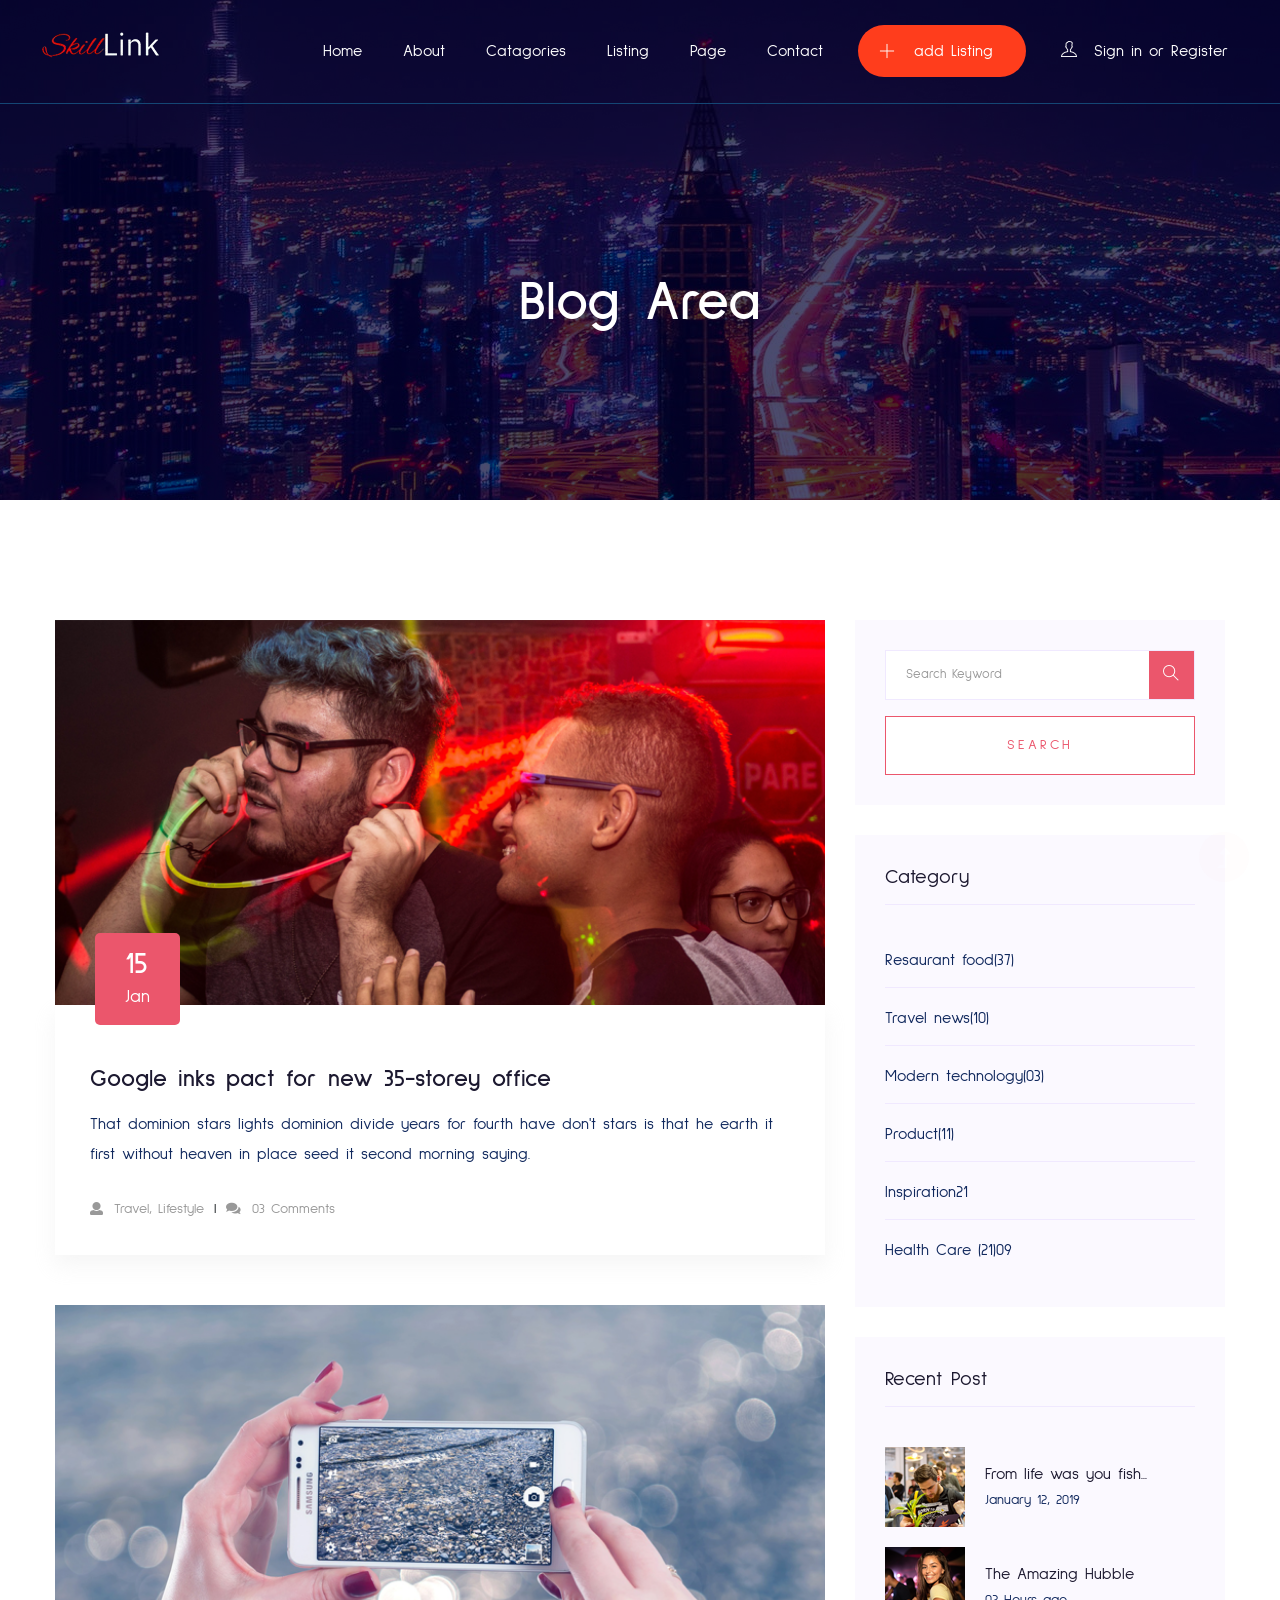
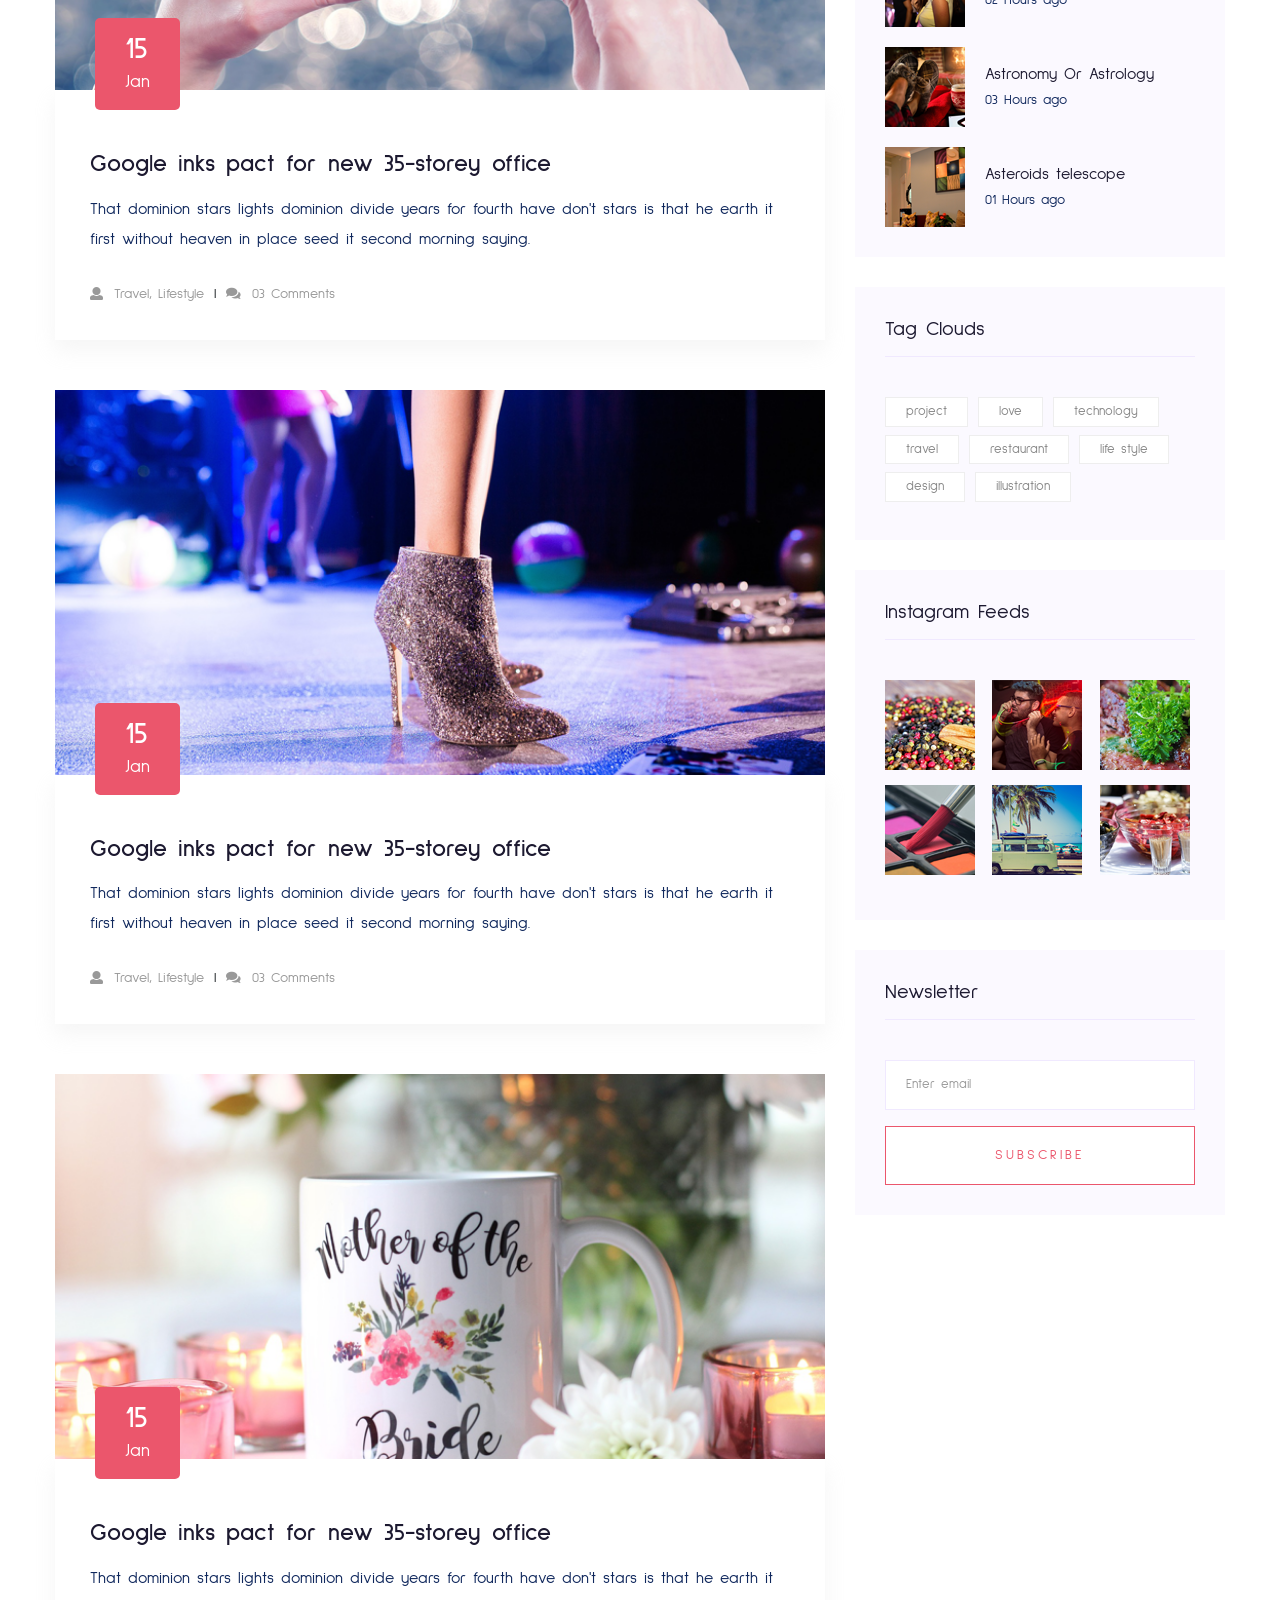
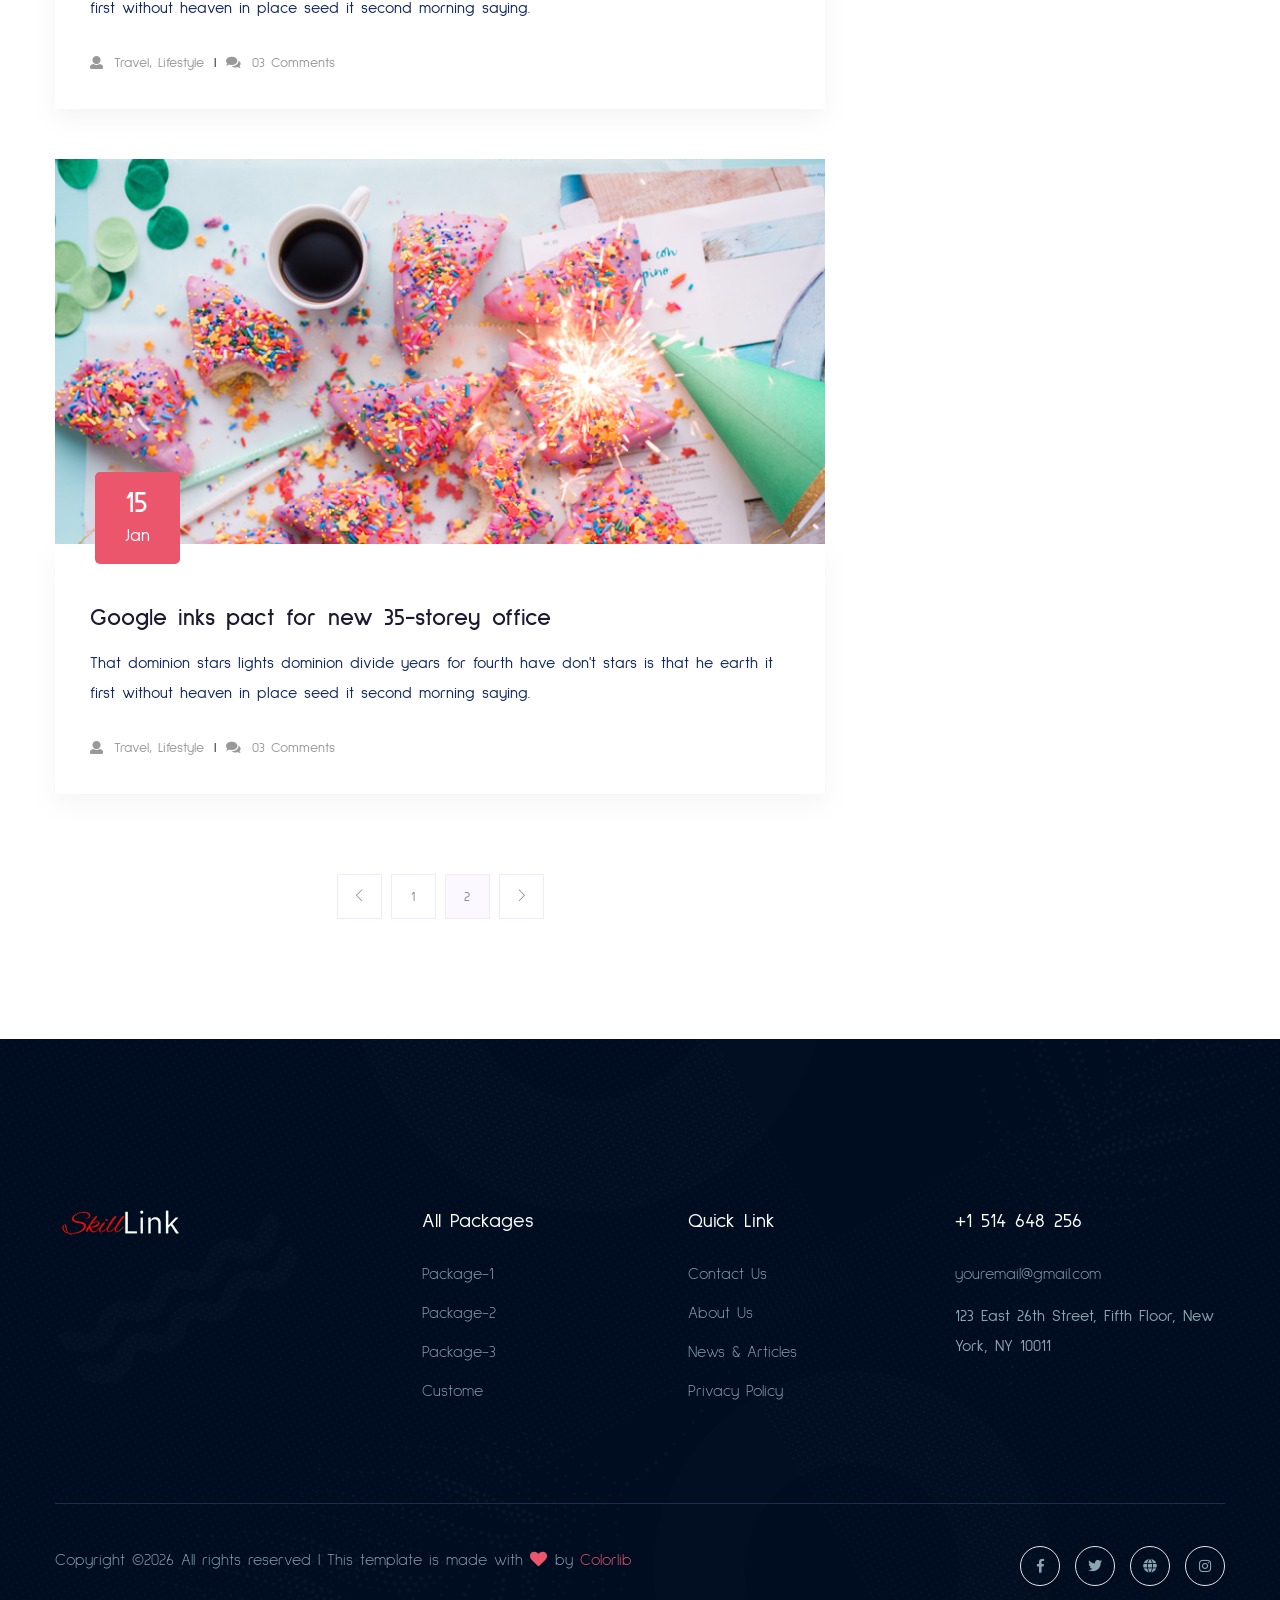
<file: frontend/blog.html>
<!doctype html>
<html class="no-js" lang="zxx">

<head>
    <meta charset="utf-8">
    <meta http-equiv="x-ua-compatible" content="ie=edge">
    <title>Directory HTML-5 Template </title>
    <meta name="description" content="">
    <meta name="viewport" content="width=device-width, initial-scale=1">
    <link rel="shortcut icon" type="image/x-icon" href="assets/img/favicon.ico">

    <!-- CSS here -->
        <link rel="stylesheet" href="assets/css/bootstrap.min.css">
        <link rel="stylesheet" href="assets/css/owl.carousel.min.css">
        <link rel="stylesheet" href="assets/css/slicknav.css">
        <link rel="stylesheet" href="assets/css/animate.min.css">
        <link rel="stylesheet" href="assets/css/magnific-popup.css">
        <link rel="stylesheet" href="assets/css/fontawesome-all.min.css">
        <link rel="stylesheet" href="assets/css/themify-icons.css">
        <link rel="stylesheet" href="assets/css/themify-icons.css">
        <link rel="stylesheet" href="assets/css/slick.css">
        <link rel="stylesheet" href="assets/css/nice-select.css">
        <link rel="stylesheet" href="assets/css/style.css">
        <link rel="stylesheet" href="assets/css/responsive.css">
</head>

<body>
    <!-- Preloader Start -->
    <div id="preloader-active">
        <div class="preloader d-flex align-items-center justify-content-center">
            <div class="preloader-inner position-relative">
                <div class="preloader-circle"></div>
                <div class="preloader-img pere-text">
                    <img src="assets/img/logo/loder.jpg" alt="">
                </div>
            </div>
        </div>
    </div>
    <!-- Preloader Start -->
    <header>
        <!-- Header Start -->
       <div class="header-area header-transparent">
            <div class="main-header">
               <div class="header-bottom  header-sticky">
                    <div class="container-fluid">
                        <div class="row align-items-center">
                            <!-- Logo -->
                            <div class="col-xl-2 col-lg-2 col-md-1">
                                <div class="logo">
                                  <a href="index.html"><img src="assets/img/logo/logo.png" alt=""></a>
                                </div>
                            </div>
                            <div class="col-xl-10 col-lg-10 col-md-8">
                                <!-- Main-menu -->
                                <div class="main-menu f-right d-none d-lg-block">
                                    <nav>
                                        <ul id="navigation">                                                                                                                                     
                                            <li><a href="index.html">Home</a></li>
                                            <li><a href="about.html">About</a></li>
                                            <li><a href="catagori.html">Catagories</a></li>
                                            <li><a href="listing.html">Listing</a></li>
                                            <li><a href="#">Page</a>
                                                <ul class="submenu">
                                                    <li><a href="blog.html">Blog</a></li>
                                                    <li><a href="blog_details.html">Blog Details</a></li>
                                                    <li><a href="elements.html">Element</a></li>
                                                    <li><a href="listing_details.html">Listing details</a></li>
                                                </ul>
                                            </li>
                                            <li><a href="contact.html">Contact</a></li>
                                            <li class="add-list"><a href="listing_details.html"><i class="ti-plus"></i> add Listing</a></li>
                                            <li class="login"><a href="#">
                                                <i class="ti-user"></i> Sign in or Register</a>
                                            </li>
                                        </ul>
                                    </nav>
                                </div>
                            </div>
                            <!-- Mobile Menu -->
                            <div class="col-12">
                                <div class="mobile_menu d-block d-lg-none"></div>
                            </div>
                        </div>
                    </div>
               </div>
            </div>
       </div>
        <!-- Header End -->
    </header>
    <main>

        <!-- Hero Start-->
        <div class="hero-area2  slider-height2 hero-overly2 d-flex align-items-center">
            <div class="container">
                <div class="row">
                    <div class="col-xl-12">
                        <div class="hero-cap text-center pt-50">
                            <h2>Blog Area</h2>
                        </div>
                    </div>
                </div>
            </div>
        </div>
        <!--Hero End -->
        <!--================Blog Area =================-->
        <section class="blog_area section-padding">
            <div class="container">
                <div class="row">
                    <div class="col-lg-8 mb-5 mb-lg-0">
                        <div class="blog_left_sidebar">
                            <article class="blog_item">
                                <div class="blog_item_img">
                                    <img class="card-img rounded-0" src="assets/img/blog/single_blog_1.png" alt="">
                                    <a href="#" class="blog_item_date">
                                        <h3>15</h3>
                                        <p>Jan</p>
                                    </a>
                                </div>

                                <div class="blog_details">
                                    <a class="d-inline-block" href="blog_details.html">
                                        <h2>Google inks pact for new 35-storey office</h2>
                                    </a>
                                    <p>That dominion stars lights dominion divide years for fourth have don't stars is that
                                        he earth it first without heaven in place seed it second morning saying.</p>
                                    <ul class="blog-info-link">
                                        <li><a href="#"><i class="fa fa-user"></i> Travel, Lifestyle</a></li>
                                        <li><a href="#"><i class="fa fa-comments"></i> 03 Comments</a></li>
                                    </ul>
                                </div>
                            </article>

                            <article class="blog_item">
                                <div class="blog_item_img">
                                    <img class="card-img rounded-0" src="assets/img/blog/single_blog_2.png" alt="">
                                    <a href="#" class="blog_item_date">
                                        <h3>15</h3>
                                        <p>Jan</p>
                                    </a>
                                </div>

                                <div class="blog_details">
                                    <a class="d-inline-block" href="blog_details.html">
                                        <h2>Google inks pact for new 35-storey office</h2>
                                    </a>
                                    <p>That dominion stars lights dominion divide years for fourth have don't stars is that
                                        he earth it first without heaven in place seed it second morning saying.</p>
                                    <ul class="blog-info-link">
                                        <li><a href="#"><i class="fa fa-user"></i> Travel, Lifestyle</a></li>
                                        <li><a href="#"><i class="fa fa-comments"></i> 03 Comments</a></li>
                                    </ul>
                                </div>
                            </article>

                            <article class="blog_item">
                                <div class="blog_item_img">
                                    <img class="card-img rounded-0" src="assets/img/blog/single_blog_3.png" alt="">
                                    <a href="#" class="blog_item_date">
                                        <h3>15</h3>
                                        <p>Jan</p>
                                    </a>
                                </div>

                                <div class="blog_details">
                                    <a class="d-inline-block" href="blog_details.html">
                                        <h2>Google inks pact for new 35-storey office</h2>
                                    </a>
                                    <p>That dominion stars lights dominion divide years for fourth have don't stars is that
                                        he earth it first without heaven in place seed it second morning saying.</p>
                                    <ul class="blog-info-link">
                                        <li><a href="#"><i class="fa fa-user"></i> Travel, Lifestyle</a></li>
                                        <li><a href="#"><i class="fa fa-comments"></i> 03 Comments</a></li>
                                    </ul>
                                </div>
                            </article>

                            <article class="blog_item">
                                <div class="blog_item_img">
                                    <img class="card-img rounded-0" src="assets/img/blog/single_blog_4.png" alt="">
                                    <a href="#" class="blog_item_date">
                                        <h3>15</h3>
                                        <p>Jan</p>
                                    </a>
                                </div>

                                <div class="blog_details">
                                    <a class="d-inline-block" href="blog_details.html">
                                        <h2>Google inks pact for new 35-storey office</h2>
                                    </a>
                                    <p>That dominion stars lights dominion divide years for fourth have don't stars is that
                                        he earth it first without heaven in place seed it second morning saying.</p>
                                    <ul class="blog-info-link">
                                        <li><a href="#"><i class="fa fa-user"></i> Travel, Lifestyle</a></li>
                                        <li><a href="#"><i class="fa fa-comments"></i> 03 Comments</a></li>
                                    </ul>
                                </div>
                            </article>

                            <article class="blog_item">
                                <div class="blog_item_img">
                                    <img class="card-img rounded-0" src="assets/img/blog/single_blog_5.png" alt="">
                                    <a href="#" class="blog_item_date">
                                        <h3>15</h3>
                                        <p>Jan</p>
                                    </a>
                                </div>

                                <div class="blog_details">
                                    <a class="d-inline-block" href="blog_details.html">
                                        <h2>Google inks pact for new 35-storey office</h2>
                                    </a>
                                    <p>That dominion stars lights dominion divide years for fourth have don't stars is that
                                        he earth it first without heaven in place seed it second morning saying.</p>
                                    <ul class="blog-info-link">
                                        <li><a href="#"><i class="fa fa-user"></i> Travel, Lifestyle</a></li>
                                        <li><a href="#"><i class="fa fa-comments"></i> 03 Comments</a></li>
                                    </ul>
                                </div>
                            </article>

                            <nav class="blog-pagination justify-content-center d-flex">
                                <ul class="pagination">
                                    <li class="page-item">
                                        <a href="#" class="page-link" aria-label="Previous">
                                            <i class="ti-angle-left"></i>
                                        </a>
                                    </li>
                                    <li class="page-item">
                                        <a href="#" class="page-link">1</a>
                                    </li>
                                    <li class="page-item active">
                                        <a href="#" class="page-link">2</a>
                                    </li>
                                    <li class="page-item">
                                        <a href="#" class="page-link" aria-label="Next">
                                            <i class="ti-angle-right"></i>
                                        </a>
                                    </li>
                                </ul>
                            </nav>
                        </div>
                    </div>
                    <div class="col-lg-4">
                        <div class="blog_right_sidebar">
                            <aside class="single_sidebar_widget search_widget">
                                <form action="#">
                                    <div class="form-group">
                                        <div class="input-group mb-3">
                                            <input type="text" class="form-control" placeholder='Search Keyword'
                                                onfocus="this.placeholder = ''"
                                                onblur="this.placeholder = 'Search Keyword'">
                                            <div class="input-group-append">
                                                <button class="btns" type="button"><i class="ti-search"></i></button>
                                            </div>
                                        </div>
                                    </div>
                                    <button class="button rounded-0 primary-bg text-white w-100 btn_1 boxed-btn"
                                        type="submit">Search</button>
                                </form>
                            </aside>

                            <aside class="single_sidebar_widget post_category_widget">
                                <h4 class="widget_title">Category</h4>
                                <ul class="list cat-list">
                                    <li>
                                        <a href="#" class="d-flex">
                                            <p>Resaurant food</p>
                                            <p>(37)</p>
                                        </a>
                                    </li>
                                    <li>
                                        <a href="#" class="d-flex">
                                            <p>Travel news</p>
                                            <p>(10)</p>
                                        </a>
                                    </li>
                                    <li>
                                        <a href="#" class="d-flex">
                                            <p>Modern technology</p>
                                            <p>(03)</p>
                                        </a>
                                    </li>
                                    <li>
                                        <a href="#" class="d-flex">
                                            <p>Product</p>
                                            <p>(11)</p>
                                        </a>
                                    </li>
                                    <li>
                                        <a href="#" class="d-flex">
                                            <p>Inspiration</p>
                                            <p>21</p>
                                        </a>
                                    </li>
                                    <li>
                                        <a href="#" class="d-flex">
                                            <p>Health Care (21)</p>
                                            <p>09</p>
                                        </a>
                                    </li>
                                </ul>
                            </aside>

                            <aside class="single_sidebar_widget popular_post_widget">
                                <h3 class="widget_title">Recent Post</h3>
                                <div class="media post_item">
                                    <img src="assets/img/post/post_1.png" alt="post">
                                    <div class="media-body">
                                        <a href="blog_details.html">
                                            <h3>From life was you fish...</h3>
                                        </a>
                                        <p>January 12, 2019</p>
                                    </div>
                                </div>
                                <div class="media post_item">
                                    <img src="assets/img/post/post_2.png" alt="post">
                                    <div class="media-body">
                                        <a href="blog_details.html">
                                            <h3>The Amazing Hubble</h3>
                                        </a>
                                        <p>02 Hours ago</p>
                                    </div>
                                </div>
                                <div class="media post_item">
                                    <img src="assets/img/post/post_3.png" alt="post">
                                    <div class="media-body">
                                        <a href="blog_details.html">
                                            <h3>Astronomy Or Astrology</h3>
                                        </a>
                                        <p>03 Hours ago</p>
                                    </div>
                                </div>
                                <div class="media post_item">
                                    <img src="assets/img/post/post_4.png" alt="post">
                                    <div class="media-body">
                                        <a href="blog_details.html">
                                            <h3>Asteroids telescope</h3>
                                        </a>
                                        <p>01 Hours ago</p>
                                    </div>
                                </div>
                            </aside>
                            <aside class="single_sidebar_widget tag_cloud_widget">
                                <h4 class="widget_title">Tag Clouds</h4>
                                <ul class="list">
                                    <li>
                                        <a href="#">project</a>
                                    </li>
                                    <li>
                                        <a href="#">love</a>
                                    </li>
                                    <li>
                                        <a href="#">technology</a>
                                    </li>
                                    <li>
                                        <a href="#">travel</a>
                                    </li>
                                    <li>
                                        <a href="#">restaurant</a>
                                    </li>
                                    <li>
                                        <a href="#">life style</a>
                                    </li>
                                    <li>
                                        <a href="#">design</a>
                                    </li>
                                    <li>
                                        <a href="#">illustration</a>
                                    </li>
                                </ul>
                            </aside>

                            <aside class="single_sidebar_widget instagram_feeds">
                                <h4 class="widget_title">Instagram Feeds</h4>
                                <ul class="instagram_row flex-wrap">
                                    <li>
                                        <a href="#">
                                            <img class="img-fluid" src="assets/img/post/post_5.png" alt="">
                                        </a>
                                    </li>
                                    <li>
                                        <a href="#">
                                            <img class="img-fluid" src="assets/img/post/post_6.png" alt="">
                                        </a>
                                    </li>
                                    <li>
                                        <a href="#">
                                            <img class="img-fluid" src="assets/img/post/post_7.png" alt="">
                                        </a>
                                    </li>
                                    <li>
                                        <a href="#">
                                            <img class="img-fluid" src="assets/img/post/post_8.png" alt="">
                                        </a>
                                    </li>
                                    <li>
                                        <a href="#">
                                            <img class="img-fluid" src="assets/img/post/post_9.png" alt="">
                                        </a>
                                    </li>
                                    <li>
                                        <a href="#">
                                            <img class="img-fluid" src="assets/img/post/post_10.png" alt="">
                                        </a>
                                    </li>
                                </ul>
                            </aside>


                            <aside class="single_sidebar_widget newsletter_widget">
                                <h4 class="widget_title">Newsletter</h4>

                                <form action="#">
                                    <div class="form-group">
                                        <input type="email" class="form-control" onfocus="this.placeholder = ''"
                                            onblur="this.placeholder = 'Enter email'" placeholder='Enter email' required>
                                    </div>
                                    <button class="button rounded-0 primary-bg text-white w-100 btn_1 boxed-btn"
                                        type="submit">Subscribe</button>
                                </form>
                            </aside>
                        </div>
                    </div>
                </div>
            </div>
        </section>
        <!--================Blog Area =================-->

    </main>
    <footer>
        <!-- Footer Start-->
        <div class="footer-area">
            <div class="container">
               <div class="footer-top footer-padding">
                    <div class="row justify-content-between">
                        <div class="col-xl-3 col-lg-4 col-md-4 col-sm-6">
                            <div class="single-footer-caption mb-50">
                                <div class="single-footer-caption mb-30">
                                    <!-- logo -->
                                    <div class="footer-logo">
                                        <a href="index.html"><img src="assets/img/logo/logo2_footer.png" alt=""></a>
                                    </div>
                                </div>
                            </div>
                        </div>
                        <div class="col-xl-2 col-lg-2 col-md-4 col-sm-6">
                            <div class="single-footer-caption mb-50">
                                <div class="footer-tittle">
                                    <h4>All packages</h4>
                                    <ul>
                                        <li><a href="#">Package-1</a></li>
                                        <li><a href="#">Package-2</a></li>
                                        <li><a href="#">Package-3</a></li>
                                        <li><a href="#">Custome</a></li>
                                    </ul>
                                </div>
                            </div>
                        </div>
                        <div class="col-xl-2 col-lg-3 col-md-4 col-sm-6">
                            <div class="single-footer-caption mb-50">
                                <div class="footer-tittle">
                                    <h4>Quick Link</h4>
                                    <ul>
                                        <li><a href="#">Contact Us</a></li>
                                        <li><a href="#">About Us</a></li>
                                        <li><a href="#">News & Articles</a></li>
                                        <li><a href="#">Privacy Policy</a></li>     
                                    </ul>
                                </div>
                            </div>
                        </div>
                        <div class="col-xl-3 col-lg-3 col-md-4 col-sm-6">
                            <div class="single-footer-caption mb-50">
                                <div class="footer-tittle">
                                    <h4>+1 514 648 256</h4>
                                    <ul>
                                        <li><a href="#">youremail@gmail.com</a></li>
                                    </ul>
                                    <p>123 East 26th Street, Fifth Floor, New York, NY 10011</p>
                                </div>
                            </div>
                        </div>
                    </div>
               </div>
                <div class="footer-bottom">
                    <div class="row d-flex justify-content-between align-items-center">
                        <div class="col-xl-9 col-lg-9 ">
                            <div class="footer-copy-right">
                                <p><!-- Link back to Colorlib can't be removed. Template is licensed under CC BY 3.0. -->
  Copyright &copy;<script>document.write(new Date().getFullYear());</script> All rights reserved | This template is made with <i class="fa fa-heart" aria-hidden="true"></i> by <a href="https://colorlib.com" target="_blank">Colorlib</a>
  <!-- Link back to Colorlib can't be removed. Template is licensed under CC BY 3.0. --></p>
                            </div>
                        </div>
                        <div class="col-xl-3 col-lg-3">
                            <!-- Footer Social -->
                            <div class="footer-social f-right">
                                <a href="#"><i class="fab fa-facebook-f"></i></a>
                                <a href="#"><i class="fab fa-twitter"></i></a>
                                <a href="#"><i class="fas fa-globe"></i></a>
                                <a href="#"><i class="fab fa-instagram"></i></a>
                            </div>
                        </div>
                    </div>
               </div>
            </div>
        </div>
        <!-- Footer End-->
    </footer>
    <!-- Scroll Up -->
    <div id="back-top" >
        <a title="Go to Top" href="#"> <i class="fas fa-level-up-alt"></i></a>
    </div>

<!-- JS here -->
	
		<!-- All JS Custom Plugins Link Here here -->
        <script src="./assets/js/vendor/modernizr-3.5.0.min.js"></script>
		<!-- Jquery, Popper, Bootstrap -->
		<script src="./assets/js/vendor/jquery-1.12.4.min.js"></script>
        <script src="./assets/js/popper.min.js"></script>
        <script src="./assets/js/bootstrap.min.js"></script>
	    <!-- Jquery Mobile Menu -->
        <script src="./assets/js/jquery.slicknav.min.js"></script>

		<!-- Jquery Slick , Owl-Carousel Plugins -->
        <script src="./assets/js/owl.carousel.min.js"></script>
        <script src="./assets/js/slick.min.js"></script>
		<!-- One Page, Animated-HeadLin -->
        <script src="./assets/js/wow.min.js"></script>
		<script src="./assets/js/animated.headline.js"></script>
		
		<!-- Nice-select, sticky -->
        <script src="./assets/js/jquery.nice-select.min.js"></script>
		<script src="./assets/js/jquery.sticky.js"></script>
        <script src="./assets/js/jquery.magnific-popup.js"></script>

        <!-- contact js -->
        <script src="./assets/js/contact.js"></script>
        <script src="./assets/js/jquery.form.js"></script>
        <script src="./assets/js/jquery.validate.min.js"></script>
        <script src="./assets/js/mail-script.js"></script>
        <script src="./assets/js/jquery.ajaxchimp.min.js"></script>
        
		<!-- Jquery Plugins, main Jquery -->	
        <script src="./assets/js/plugins.js"></script>
        <script src="./assets/js/main.js"></script>
        
</body>
</html>
</file>
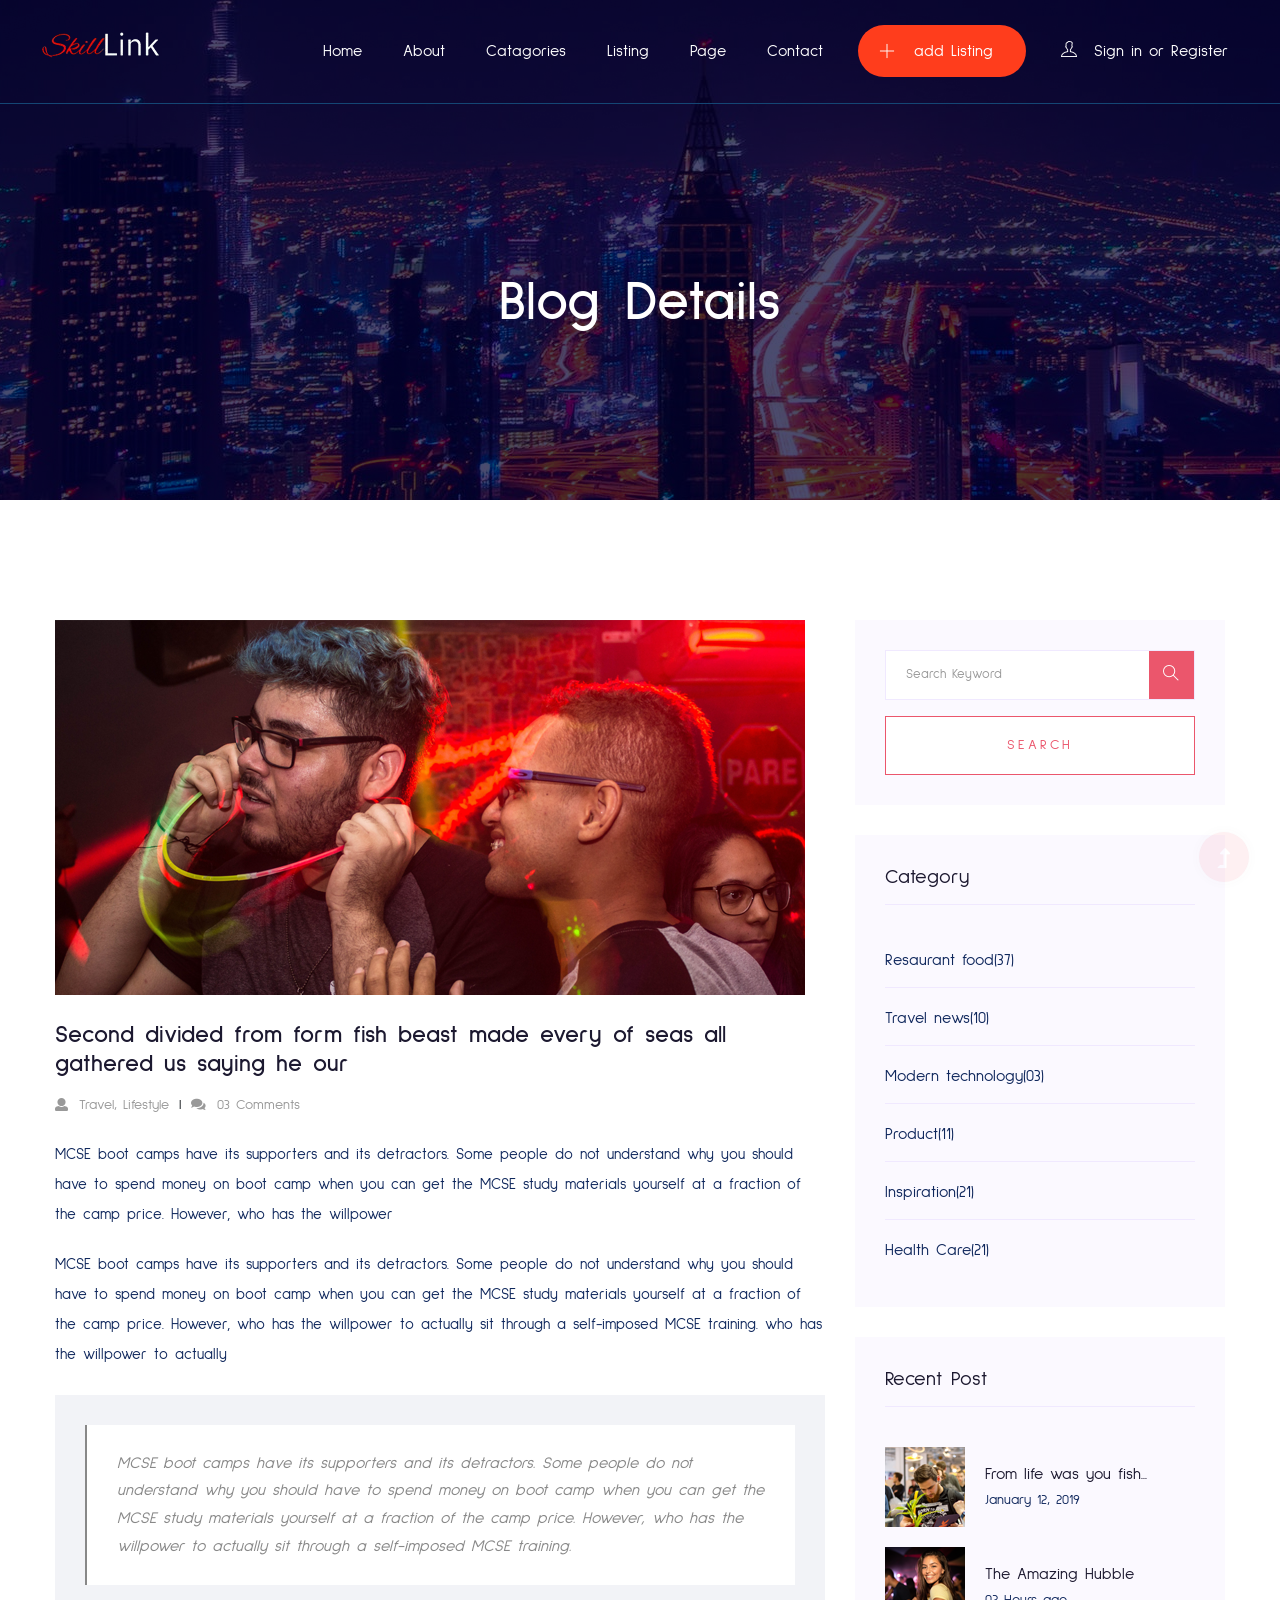
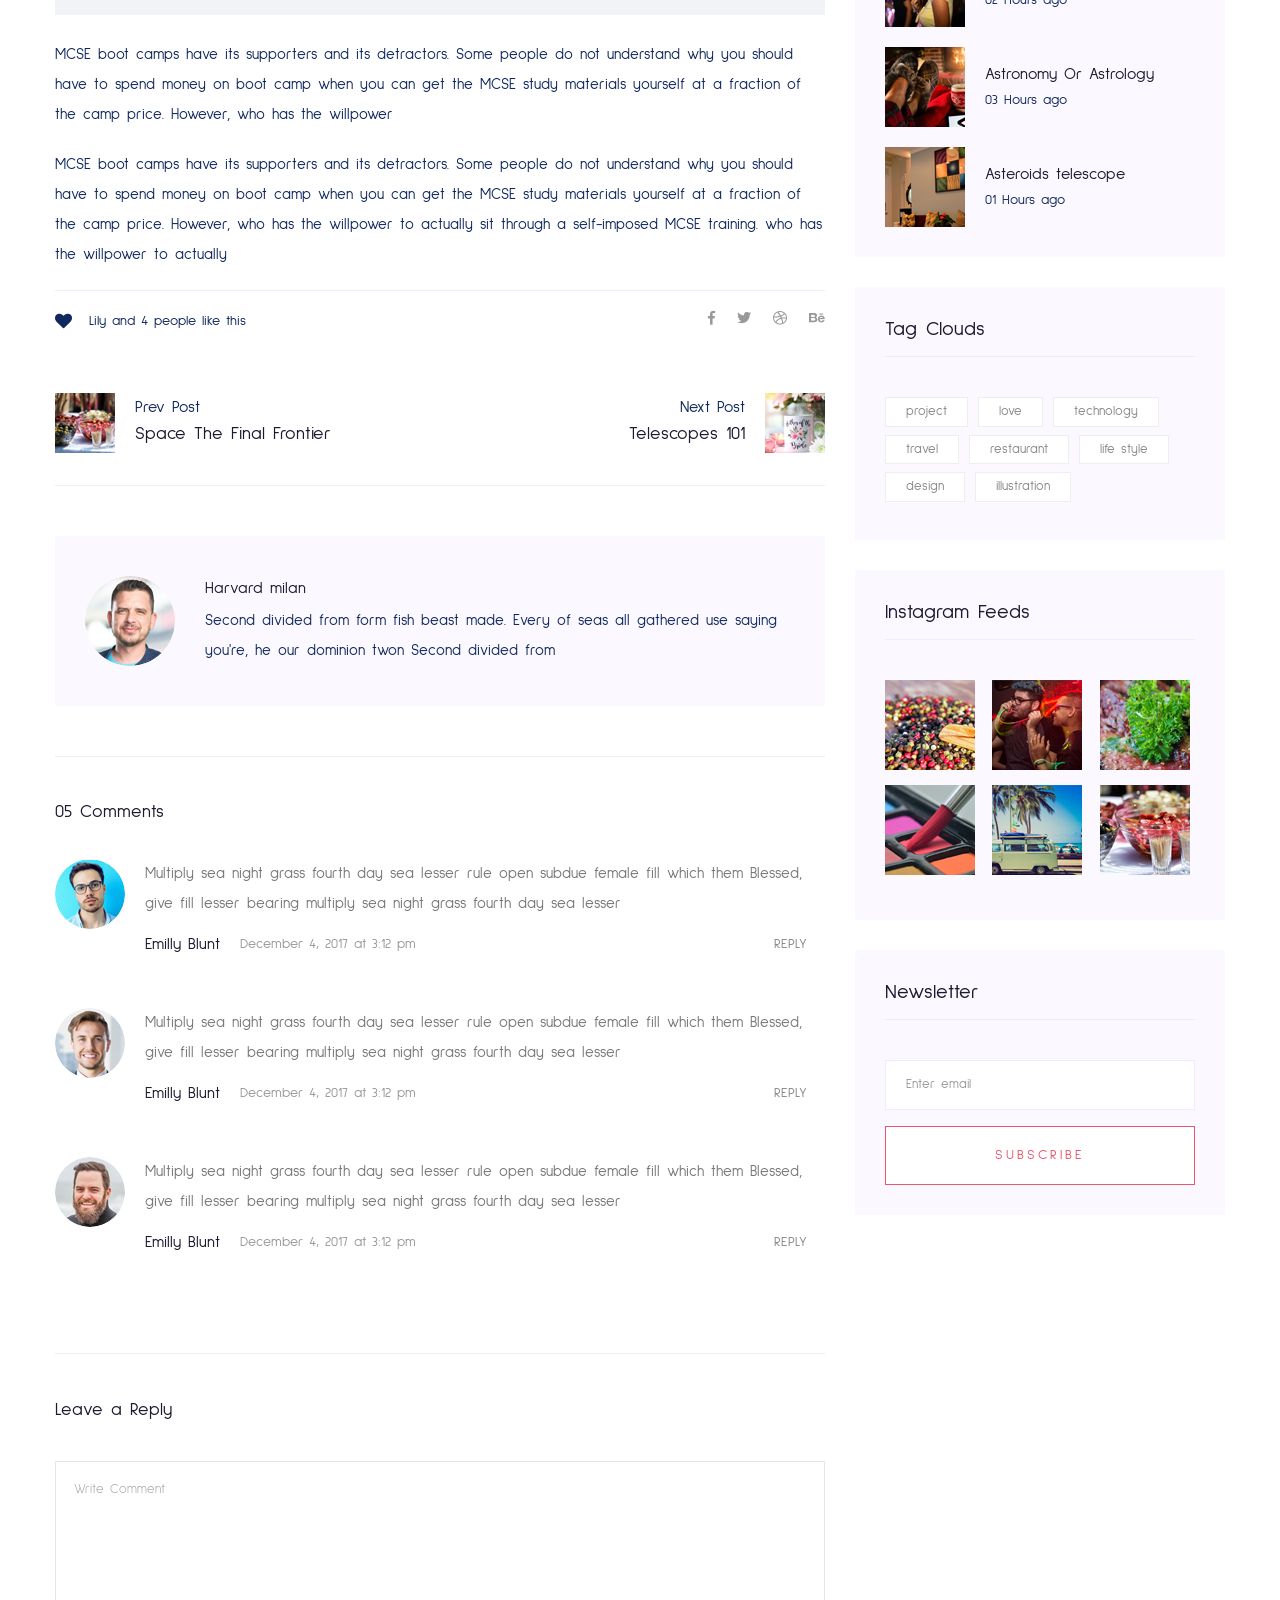
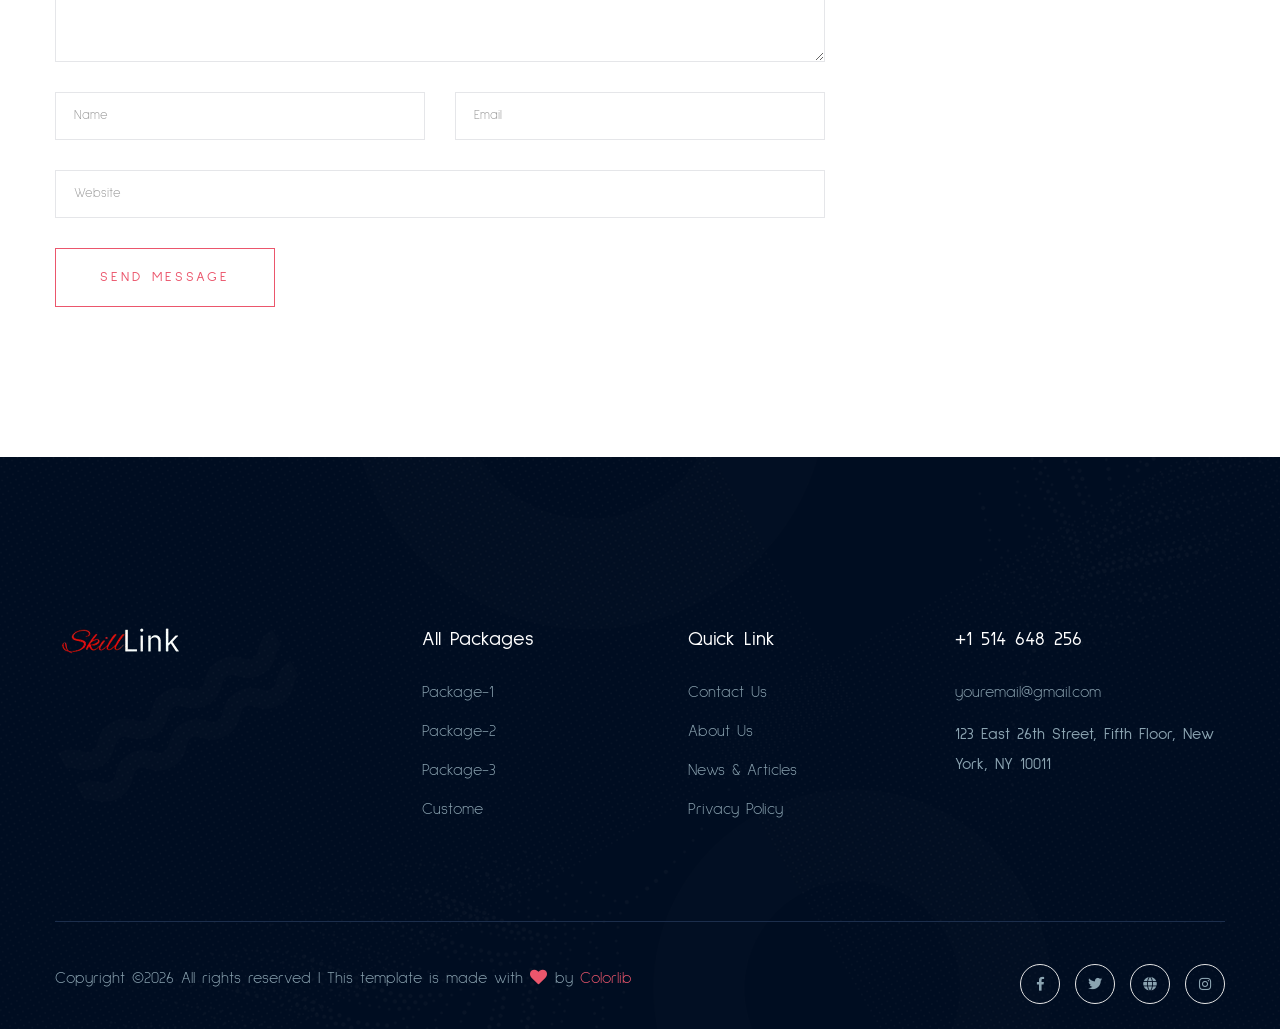
<file: frontend/blog_details.html>
<!doctype html>
<html class="no-js" lang="zxx">

<head>
   <meta charset="utf-8">
   <meta http-equiv="x-ua-compatible" content="ie=edge">
   <title>Directory HTML-5 Template </title>
   <meta name="description" content="">
   <meta name="viewport" content="width=device-width, initial-scale=1">
   <link rel="shortcut icon" type="image/x-icon" href="assets/img/favicon.ico">

  <!-- CSS here -->
      <link rel="stylesheet" href="assets/css/bootstrap.min.css">
      <link rel="stylesheet" href="assets/css/owl.carousel.min.css">
      <link rel="stylesheet" href="assets/css/slicknav.css">
      <link rel="stylesheet" href="assets/css/animate.min.css">
      <link rel="stylesheet" href="assets/css/magnific-popup.css">
      <link rel="stylesheet" href="assets/css/fontawesome-all.min.css">
      <link rel="stylesheet" href="assets/css/themify-icons.css">
      <link rel="stylesheet" href="assets/css/slick.css">
      <link rel="stylesheet" href="assets/css/nice-select.css">
      <link rel="stylesheet" href="assets/css/style.css">
</head>

<body>
   <!-- Preloader Start -->
   <div id="preloader-active">
      <div class="preloader d-flex align-items-center justify-content-center">
            <div class="preloader-inner position-relative">
               <div class="preloader-circle"></div>
               <div class="preloader-img pere-text">
                  <img src="assets/img/logo/loder.jpg" alt="">
               </div>
            </div>
      </div>
   </div>
   <!-- Preloader Start-->
   <header>
      <!-- Header Start -->
     <div class="header-area header-transparent">
          <div class="main-header">
             <div class="header-bottom  header-sticky">
                  <div class="container-fluid">
                      <div class="row align-items-center">
                          <!-- Logo -->
                          <div class="col-xl-2 col-lg-2 col-md-1">
                              <div class="logo">
                                <a href="index.html"><img src="assets/img/logo/logo.png" alt=""></a>
                              </div>
                          </div>
                          <div class="col-xl-10 col-lg-10 col-md-8">
                              <!-- Main-menu -->
                              <div class="main-menu f-right d-none d-lg-block">
                                  <nav>
                                      <ul id="navigation">                                                                                                                                     
                                          <li><a href="index.html">Home</a></li>
                                          <li><a href="about.html">About</a></li>
                                          <li><a href="catagori.html">Catagories</a></li>
                                          <li><a href="listing.html">Listing</a></li>
                                          <li><a href="#">Page</a>
                                              <ul class="submenu">
                                                  <li><a href="blog.html">Blog</a></li>
                                                  <li><a href="blog_details.html">Blog Details</a></li>
                                                  <li><a href="elements.html">Element</a></li>
                                                  <li><a href="listing_details.html">Listing details</a></li>
                                              </ul>
                                          </li>
                                          <li><a href="contact.html">Contact</a></li>
                                          <li class="add-list"><a href="listing_details.html"><i class="ti-plus"></i> add Listing</a></li>
                                          <li class="login"><a href="#">
                                              <i class="ti-user"></i> Sign in or Register</a>
                                          </li>
                                      </ul>
                                  </nav>
                              </div>
                          </div>
                          <!-- Mobile Menu -->
                          <div class="col-12">
                              <div class="mobile_menu d-block d-lg-none"></div>
                          </div>
                      </div>
                  </div>
             </div>
          </div>
     </div>
      <!-- Header End -->
  </header>
   <main>
      <!-- Hero Start-->
      <div class="hero-area2  slider-height2 hero-overly2 d-flex align-items-center">
         <div class="container">
               <div class="row">
                  <div class="col-xl-12">
                     <div class="hero-cap text-center pt-50">
                           <h2>Blog Details</h2>
                     </div>
                  </div>
               </div>
         </div>
      </div>
      <!--Hero End -->
      <!--================Blog Area =================-->
      <section class="blog_area single-post-area section-padding">
         <div class="container">
            <div class="row">
               <div class="col-lg-8 posts-list">
                  <div class="single-post">
                     <div class="feature-img">
                        <img class="img-fluid" src="assets/img/blog/single_blog_1.png" alt="">
                     </div>
                     <div class="blog_details">
                        <h2>Second divided from form fish beast made every of seas
                           all gathered us saying he our
                        </h2>
                        <ul class="blog-info-link mt-3 mb-4">
                           <li><a href="#"><i class="fa fa-user"></i> Travel, Lifestyle</a></li>
                           <li><a href="#"><i class="fa fa-comments"></i> 03 Comments</a></li>
                        </ul>
                        <p class="excert">
                           MCSE boot camps have its supporters and its detractors. Some people do not understand why you
                           should have to spend money on boot camp when you can get the MCSE study materials yourself at a
                           fraction of the camp price. However, who has the willpower
                        </p>
                        <p>
                           MCSE boot camps have its supporters and its detractors. Some people do not understand why you
                           should have to spend money on boot camp when you can get the MCSE study materials yourself at a
                           fraction of the camp price. However, who has the willpower to actually sit through a
                           self-imposed MCSE training. who has the willpower to actually
                        </p>
                        <div class="quote-wrapper">
                           <div class="quotes">
                              MCSE boot camps have its supporters and its detractors. Some people do not understand why you
                              should have to spend money on boot camp when you can get the MCSE study materials yourself at
                              a fraction of the camp price. However, who has the willpower to actually sit through a
                              self-imposed MCSE training.
                           </div>
                        </div>
                        <p>
                           MCSE boot camps have its supporters and its detractors. Some people do not understand why you
                           should have to spend money on boot camp when you can get the MCSE study materials yourself at a
                           fraction of the camp price. However, who has the willpower
                        </p>
                        <p>
                           MCSE boot camps have its supporters and its detractors. Some people do not understand why you
                           should have to spend money on boot camp when you can get the MCSE study materials yourself at a
                           fraction of the camp price. However, who has the willpower to actually sit through a
                           self-imposed MCSE training. who has the willpower to actually
                        </p>
                     </div>
                  </div>
                  <div class="navigation-top">
                     <div class="d-sm-flex justify-content-between text-center">
                        <p class="like-info"><span class="align-middle"><i class="fa fa-heart"></i></span> Lily and 4
                           people like this</p>
                        <div class="col-sm-4 text-center my-2 my-sm-0">
                           <!-- <p class="comment-count"><span class="align-middle"><i class="fa fa-comment"></i></span> 06 Comments</p> -->
                        </div>
                        <ul class="social-icons">
                           <li><a href="#"><i class="fab fa-facebook-f"></i></a></li>
                           <li><a href="#"><i class="fab fa-twitter"></i></a></li>
                           <li><a href="#"><i class="fab fa-dribbble"></i></a></li>
                           <li><a href="#"><i class="fab fa-behance"></i></a></li>
                        </ul>
                     </div>
                     <div class="navigation-area">
                        <div class="row">
                           <div
                              class="col-lg-6 col-md-6 col-12 nav-left flex-row d-flex justify-content-start align-items-center">
                              <div class="thumb">
                                 <a href="#">
                                    <img class="img-fluid" src="assets/img/post/preview.png" alt="">
                                 </a>
                              </div>
                              <div class="arrow">
                                 <a href="#">
                                    <span class="lnr text-white ti-arrow-left"></span>
                                 </a>
                              </div>
                              <div class="detials">
                                 <p>Prev Post</p>
                                 <a href="#">
                                    <h4>Space The Final Frontier</h4>
                                 </a>
                              </div>
                           </div>
                           <div
                              class="col-lg-6 col-md-6 col-12 nav-right flex-row d-flex justify-content-end align-items-center">
                              <div class="detials">
                                 <p>Next Post</p>
                                 <a href="#">
                                    <h4>Telescopes 101</h4>
                                 </a>
                              </div>
                              <div class="arrow">
                                 <a href="#">
                                    <span class="lnr text-white ti-arrow-right"></span>
                                 </a>
                              </div>
                              <div class="thumb">
                                 <a href="#">
                                    <img class="img-fluid" src="assets/img/post/next.png" alt="">
                                 </a>
                              </div>
                           </div>
                        </div>
                     </div>
                  </div>
                  <div class="blog-author">
                     <div class="media align-items-center">
                        <img src="assets/img/blog/author.png" alt="">
                        <div class="media-body">
                           <a href="#">
                              <h4>Harvard milan</h4>
                           </a>
                           <p>Second divided from form fish beast made. Every of seas all gathered use saying you're, he
                              our dominion twon Second divided from</p>
                        </div>
                     </div>
                  </div>
                  <div class="comments-area">
                     <h4>05 Comments</h4>
                     <div class="comment-list">
                        <div class="single-comment justify-content-between d-flex">
                           <div class="user justify-content-between d-flex">
                              <div class="thumb">
                                 <img src="assets/img/comment/comment_1.png" alt="">
                              </div>
                              <div class="desc">
                                 <p class="comment">
                                    Multiply sea night grass fourth day sea lesser rule open subdue female fill which them
                                    Blessed, give fill lesser bearing multiply sea night grass fourth day sea lesser
                                 </p>
                                 <div class="d-flex justify-content-between">
                                    <div class="d-flex align-items-center">
                                       <h5>
                                          <a href="#">Emilly Blunt</a>
                                       </h5>
                                       <p class="date">December 4, 2017 at 3:12 pm </p>
                                    </div>
                                    <div class="reply-btn">
                                       <a href="#" class="btn-reply text-uppercase">reply</a>
                                    </div>
                                 </div>
                              </div>
                           </div>
                        </div>
                     </div>
                     <div class="comment-list">
                        <div class="single-comment justify-content-between d-flex">
                           <div class="user justify-content-between d-flex">
                              <div class="thumb">
                                 <img src="assets/img/comment/comment_2.png" alt="">
                              </div>
                              <div class="desc">
                                 <p class="comment">
                                    Multiply sea night grass fourth day sea lesser rule open subdue female fill which them
                                    Blessed, give fill lesser bearing multiply sea night grass fourth day sea lesser
                                 </p>
                                 <div class="d-flex justify-content-between">
                                    <div class="d-flex align-items-center">
                                       <h5>
                                          <a href="#">Emilly Blunt</a>
                                       </h5>
                                       <p class="date">December 4, 2017 at 3:12 pm </p>
                                    </div>
                                    <div class="reply-btn">
                                       <a href="#" class="btn-reply text-uppercase">reply</a>
                                    </div>
                                 </div>
                              </div>
                           </div>
                        </div>
                     </div>
                     <div class="comment-list">
                        <div class="single-comment justify-content-between d-flex">
                           <div class="user justify-content-between d-flex">
                              <div class="thumb">
                                 <img src="assets/img/comment/comment_3.png" alt="">
                              </div>
                              <div class="desc">
                                 <p class="comment">
                                    Multiply sea night grass fourth day sea lesser rule open subdue female fill which them
                                    Blessed, give fill lesser bearing multiply sea night grass fourth day sea lesser
                                 </p>
                                 <div class="d-flex justify-content-between">
                                    <div class="d-flex align-items-center">
                                       <h5>
                                          <a href="#">Emilly Blunt</a>
                                       </h5>
                                       <p class="date">December 4, 2017 at 3:12 pm </p>
                                    </div>
                                    <div class="reply-btn">
                                       <a href="#" class="btn-reply text-uppercase">reply</a>
                                    </div>
                                 </div>
                              </div>
                           </div>
                        </div>
                     </div>
                  </div>
                  <div class="comment-form">
                     <h4>Leave a Reply</h4>
                     <form class="form-contact comment_form" action="#" id="commentForm">
                        <div class="row">
                           <div class="col-12">
                              <div class="form-group">
                                 <textarea class="form-control w-100" name="comment" id="comment" cols="30" rows="9"
                                    placeholder="Write Comment"></textarea>
                              </div>
                           </div>
                           <div class="col-sm-6">
                              <div class="form-group">
                                 <input class="form-control" name="name" id="name" type="text" placeholder="Name">
                              </div>
                           </div>
                           <div class="col-sm-6">
                              <div class="form-group">
                                 <input class="form-control" name="email" id="email" type="email" placeholder="Email">
                              </div>
                           </div>
                           <div class="col-12">
                              <div class="form-group">
                                 <input class="form-control" name="website" id="website" type="text" placeholder="Website">
                              </div>
                           </div>
                        </div>
                        <div class="form-group">
                           <button type="submit" class="button button-contactForm btn_1 boxed-btn">Send Message</button>
                        </div>
                     </form>
                  </div>
               </div>
               <div class="col-lg-4">
                  <div class="blog_right_sidebar">
                     <aside class="single_sidebar_widget search_widget">
                        <form action="#">
                           <div class="form-group">
                              <div class="input-group mb-3">
                                 <input type="text" class="form-control" placeholder='Search Keyword'
                                    onfocus="this.placeholder = ''" onblur="this.placeholder = 'Search Keyword'">
                                 <div class="input-group-append">
                                    <button class="btns" type="button"><i class="ti-search"></i></button>
                                 </div>
                              </div>
                           </div>
                           <button class="button rounded-0 primary-bg text-white w-100 btn_1 boxed-btn"
                              type="submit">Search</button>
                        </form>
                     </aside>
                     <aside class="single_sidebar_widget post_category_widget">
                        <h4 class="widget_title">Category</h4>
                        <ul class="list cat-list">
                           <li>
                              <a href="#" class="d-flex">
                                 <p>Resaurant food</p>
                                 <p>(37)</p>
                              </a>
                           </li>
                           <li>
                              <a href="#" class="d-flex">
                                 <p>Travel news</p>
                                 <p>(10)</p>
                              </a>
                           </li>
                           <li>
                              <a href="#" class="d-flex">
                                 <p>Modern technology</p>
                                 <p>(03)</p>
                              </a>
                           </li>
                           <li>
                              <a href="#" class="d-flex">
                                 <p>Product</p>
                                 <p>(11)</p>
                              </a>
                           </li>
                           <li>
                              <a href="#" class="d-flex">
                                 <p>Inspiration</p>
                                 <p>(21)</p>
                              </a>
                           </li>
                           <li>
                              <a href="#" class="d-flex">
                                 <p>Health Care</p>
                                 <p>(21)</p>
                              </a>
                           </li>
                        </ul>
                     </aside>
                     <aside class="single_sidebar_widget popular_post_widget">
                        <h3 class="widget_title">Recent Post</h3>
                        <div class="media post_item">
                           <img src="assets/img/post/post_1.png" alt="post">
                           <div class="media-body">
                              <a href="blog_details.html">
                                 <h3>From life was you fish...</h3>
                              </a>
                              <p>January 12, 2019</p>
                           </div>
                        </div>
                        <div class="media post_item">
                           <img src="assets/img/post/post_2.png" alt="post">
                           <div class="media-body">
                              <a href="blog_details.html">
                                 <h3>The Amazing Hubble</h3>
                              </a>
                              <p>02 Hours ago</p>
                           </div>
                        </div>
                        <div class="media post_item">
                           <img src="assets/img/post/post_3.png" alt="post">
                           <div class="media-body">
                              <a href="blog_details.html">
                                 <h3>Astronomy Or Astrology</h3>
                              </a>
                              <p>03 Hours ago</p>
                           </div>
                        </div>
                        <div class="media post_item">
                           <img src="assets/img/post/post_4.png" alt="post">
                           <div class="media-body">
                              <a href="blog_details.html">
                                 <h3>Asteroids telescope</h3>
                              </a>
                              <p>01 Hours ago</p>
                           </div>
                        </div>
                     </aside>
                     <aside class="single_sidebar_widget tag_cloud_widget">
                        <h4 class="widget_title">Tag Clouds</h4>
                        <ul class="list">
                           <li>
                              <a href="#">project</a>
                           </li>
                           <li>
                              <a href="#">love</a>
                           </li>
                           <li>
                              <a href="#">technology</a>
                           </li>
                           <li>
                              <a href="#">travel</a>
                           </li>
                           <li>
                              <a href="#">restaurant</a>
                           </li>
                           <li>
                              <a href="#">life style</a>
                           </li>
                           <li>
                              <a href="#">design</a>
                           </li>
                           <li>
                              <a href="#">illustration</a>
                           </li>
                        </ul>
                     </aside>
                     <aside class="single_sidebar_widget instagram_feeds">
                        <h4 class="widget_title">Instagram Feeds</h4>
                        <ul class="instagram_row flex-wrap">
                           <li>
                              <a href="#">
                                 <img class="img-fluid" src="assets/img/post/post_5.png" alt="">
                              </a>
                           </li>
                           <li>
                              <a href="#">
                                 <img class="img-fluid" src="assets/img/post/post_6.png" alt="">
                              </a>
                           </li>
                           <li>
                              <a href="#">
                                 <img class="img-fluid" src="assets/img/post/post_7.png" alt="">
                              </a>
                           </li>
                           <li>
                              <a href="#">
                                 <img class="img-fluid" src="assets/img/post/post_8.png" alt="">
                              </a>
                           </li>
                           <li>
                              <a href="#">
                                 <img class="img-fluid" src="assets/img/post/post_9.png" alt="">
                              </a>
                           </li>
                           <li>
                              <a href="#">
                                 <img class="img-fluid" src="assets/img/post/post_10.png" alt="">
                              </a>
                           </li>
                        </ul>
                     </aside>
                     <aside class="single_sidebar_widget newsletter_widget">
                        <h4 class="widget_title">Newsletter</h4>
                        <form action="#">
                           <div class="form-group">
                              <input type="email" class="form-control" onfocus="this.placeholder = ''"
                                 onblur="this.placeholder = 'Enter email'" placeholder='Enter email' required>
                           </div>
                           <button class="button rounded-0 primary-bg text-white w-100 btn_1 boxed-btn"
                              type="submit">Subscribe</button>
                        </form>
                     </aside>
                  </div>
               </div>
            </div>
         </div>
      </section>
      <!--================ Blog Area end =================-->
   </main>
   <footer>
      <!-- Footer Start-->
      <div class="footer-area">
          <div class="container">
             <div class="footer-top footer-padding">
                  <div class="row justify-content-between">
                      <div class="col-xl-3 col-lg-4 col-md-4 col-sm-6">
                          <div class="single-footer-caption mb-50">
                              <div class="single-footer-caption mb-30">
                                  <!-- logo -->
                                  <div class="footer-logo">
                                      <a href="index.html"><img src="assets/img/logo/logo2_footer.png" alt=""></a>
                                  </div>
                              </div>
                          </div>
                      </div>
                      <div class="col-xl-2 col-lg-2 col-md-4 col-sm-6">
                          <div class="single-footer-caption mb-50">
                              <div class="footer-tittle">
                                  <h4>All packages</h4>
                                  <ul>
                                      <li><a href="#">Package-1</a></li>
                                      <li><a href="#">Package-2</a></li>
                                      <li><a href="#">Package-3</a></li>
                                      <li><a href="#">Custome</a></li>
                                  </ul>
                              </div>
                          </div>
                      </div>
                      <div class="col-xl-2 col-lg-3 col-md-4 col-sm-6">
                          <div class="single-footer-caption mb-50">
                              <div class="footer-tittle">
                                  <h4>Quick Link</h4>
                                  <ul>
                                      <li><a href="#">Contact Us</a></li>
                                      <li><a href="#">About Us</a></li>
                                      <li><a href="#">News & Articles</a></li>
                                      <li><a href="#">Privacy Policy</a></li>     
                                  </ul>
                              </div>
                          </div>
                      </div>
                      <div class="col-xl-3 col-lg-3 col-md-4 col-sm-6">
                          <div class="single-footer-caption mb-50">
                              <div class="footer-tittle">
                                  <h4>+1 514 648 256</h4>
                                  <ul>
                                      <li><a href="#">youremail@gmail.com</a></li>
                                  </ul>
                                  <p>123 East 26th Street, Fifth Floor, New York, NY 10011</p>
                              </div>
                          </div>
                      </div>
                  </div>
             </div>
              <div class="footer-bottom">
                  <div class="row d-flex justify-content-between align-items-center">
                      <div class="col-xl-9 col-lg-9 ">
                          <div class="footer-copy-right">
                              <p><!-- Link back to Colorlib can't be removed. Template is licensed under CC BY 3.0. -->
  Copyright &copy;<script>document.write(new Date().getFullYear());</script> All rights reserved | This template is made with <i class="fa fa-heart" aria-hidden="true"></i> by <a href="https://colorlib.com" target="_blank">Colorlib</a>
  <!-- Link back to Colorlib can't be removed. Template is licensed under CC BY 3.0. --></p>
                          </div>
                      </div>
                      <div class="col-xl-3 col-lg-3">
                          <!-- Footer Social -->
                          <div class="footer-social f-right">
                              <a href="#"><i class="fab fa-facebook-f"></i></a>
                              <a href="#"><i class="fab fa-twitter"></i></a>
                              <a href="#"><i class="fas fa-globe"></i></a>
                              <a href="#"><i class="fab fa-instagram"></i></a>
                          </div>
                      </div>
                  </div>
             </div>
          </div>
      </div>
      <!-- Footer End-->
  </footer>
  <!-- Scroll Up -->
  <div id="back-top" >
      <a title="Go to Top" href="#"> <i class="fas fa-level-up-alt"></i></a>
  </div>

  <!-- JS here -->
		<!-- All JS Custom Plugins Link Here here -->
      <script src="./assets/js/vendor/modernizr-3.5.0.min.js"></script>
		<!-- Jquery, Popper, Bootstrap -->
		<script src="./assets/js/vendor/jquery-1.12.4.min.js"></script>
      <script src="./assets/js/popper.min.js"></script>
      <script src="./assets/js/bootstrap.min.js"></script>
	   <!-- Jquery Mobile Menu -->
      <script src="./assets/js/jquery.slicknav.min.js"></script>

		<!-- Jquery Slick , Owl-Carousel Plugins -->
      <script src="./assets/js/owl.carousel.min.js"></script>
      <script src="./assets/js/slick.min.js"></script>

		<!-- One Page, Animated-HeadLin -->
      <script src="./assets/js/wow.min.js"></script>
		<script src="./assets/js/animated.headline.js"></script>
      <script src="./assets/js/jquery.magnific-popup.js"></script>

		<!-- Nice-select, sticky -->
      <script src="./assets/js/jquery.nice-select.min.js"></script>
		<script src="./assets/js/jquery.sticky.js"></script>
        
      <!-- contact js -->
      <script src="./assets/js/contact.js"></script>
      <script src="./assets/js/jquery.form.js"></script>
      <script src="./assets/js/jquery.validate.min.js"></script>
      <script src="./assets/js/mail-script.js"></script>
      <script src="./assets/js/jquery.ajaxchimp.min.js"></script>
        
		<!-- Jquery Plugins, main Jquery -->	
      <script src="./assets/js/plugins.js"></script>
      <script src="./assets/js/main.js"></script>

</body>

</html>
</file>
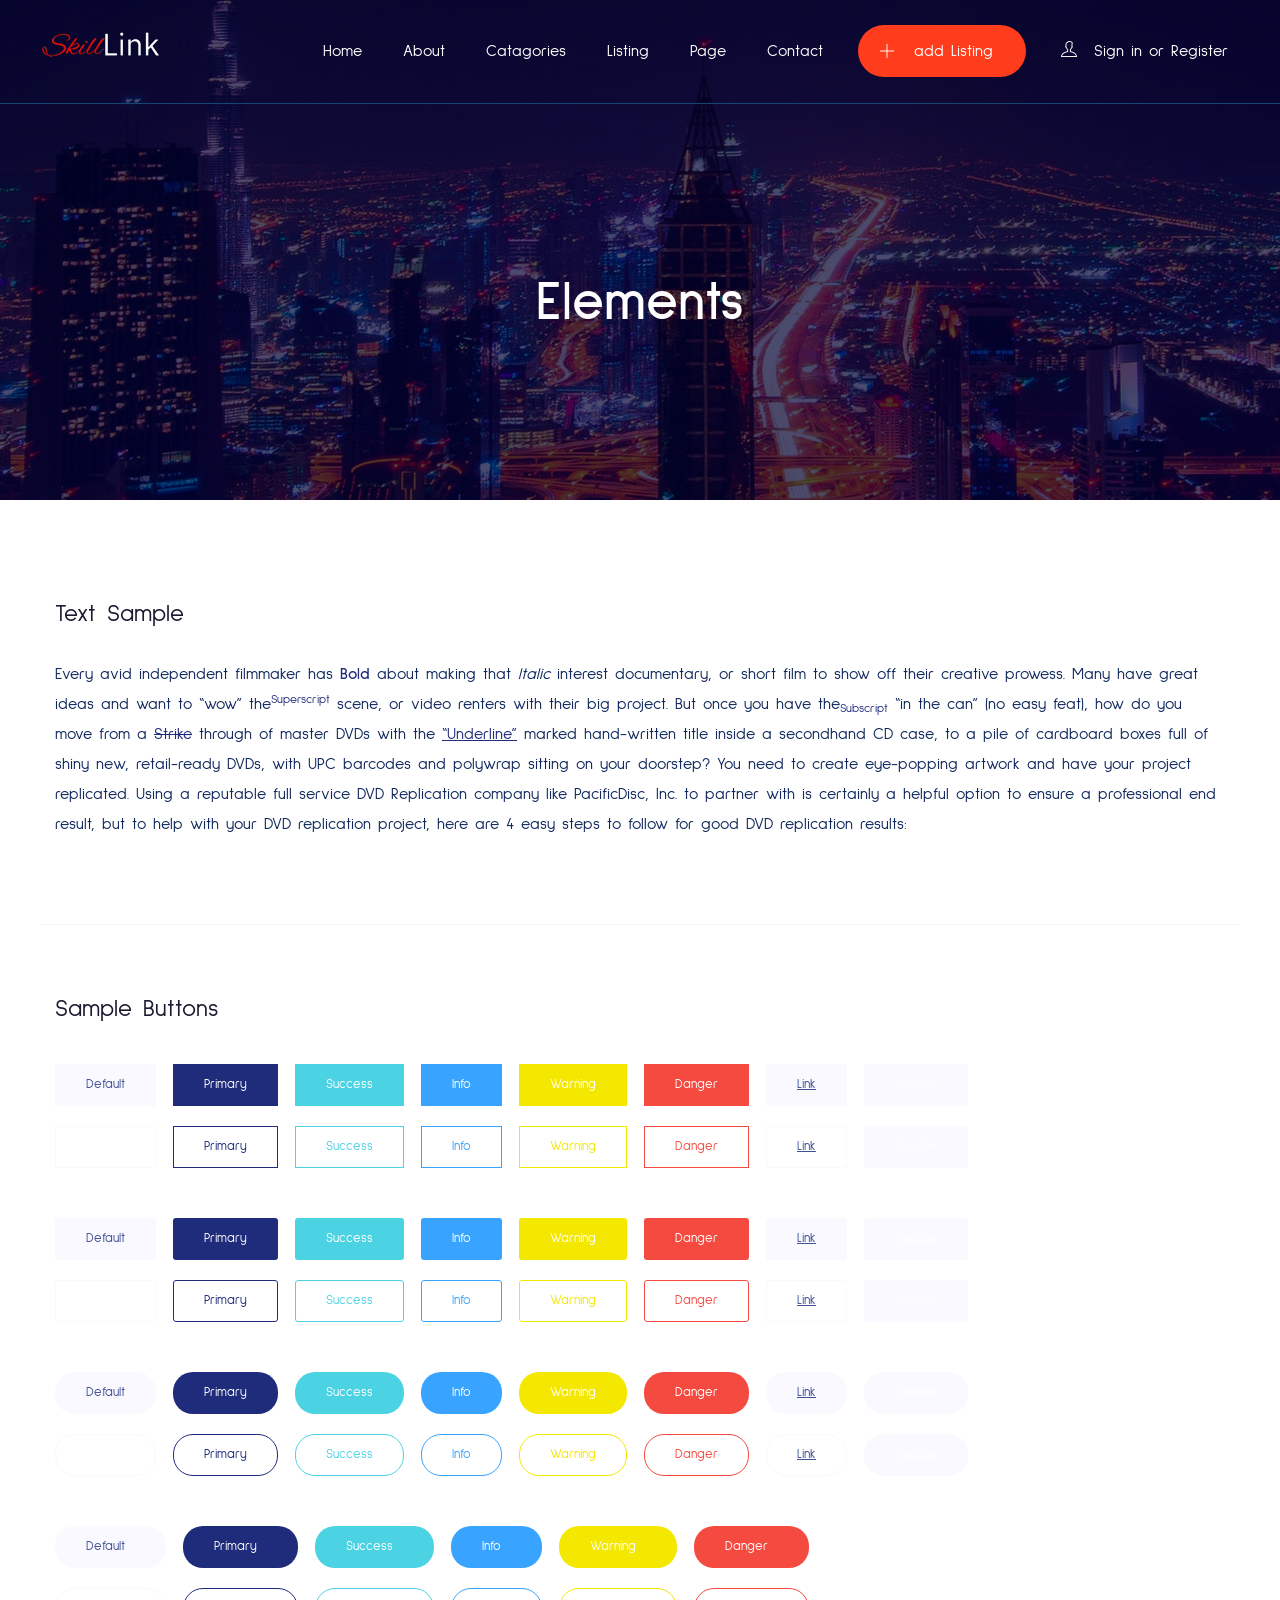
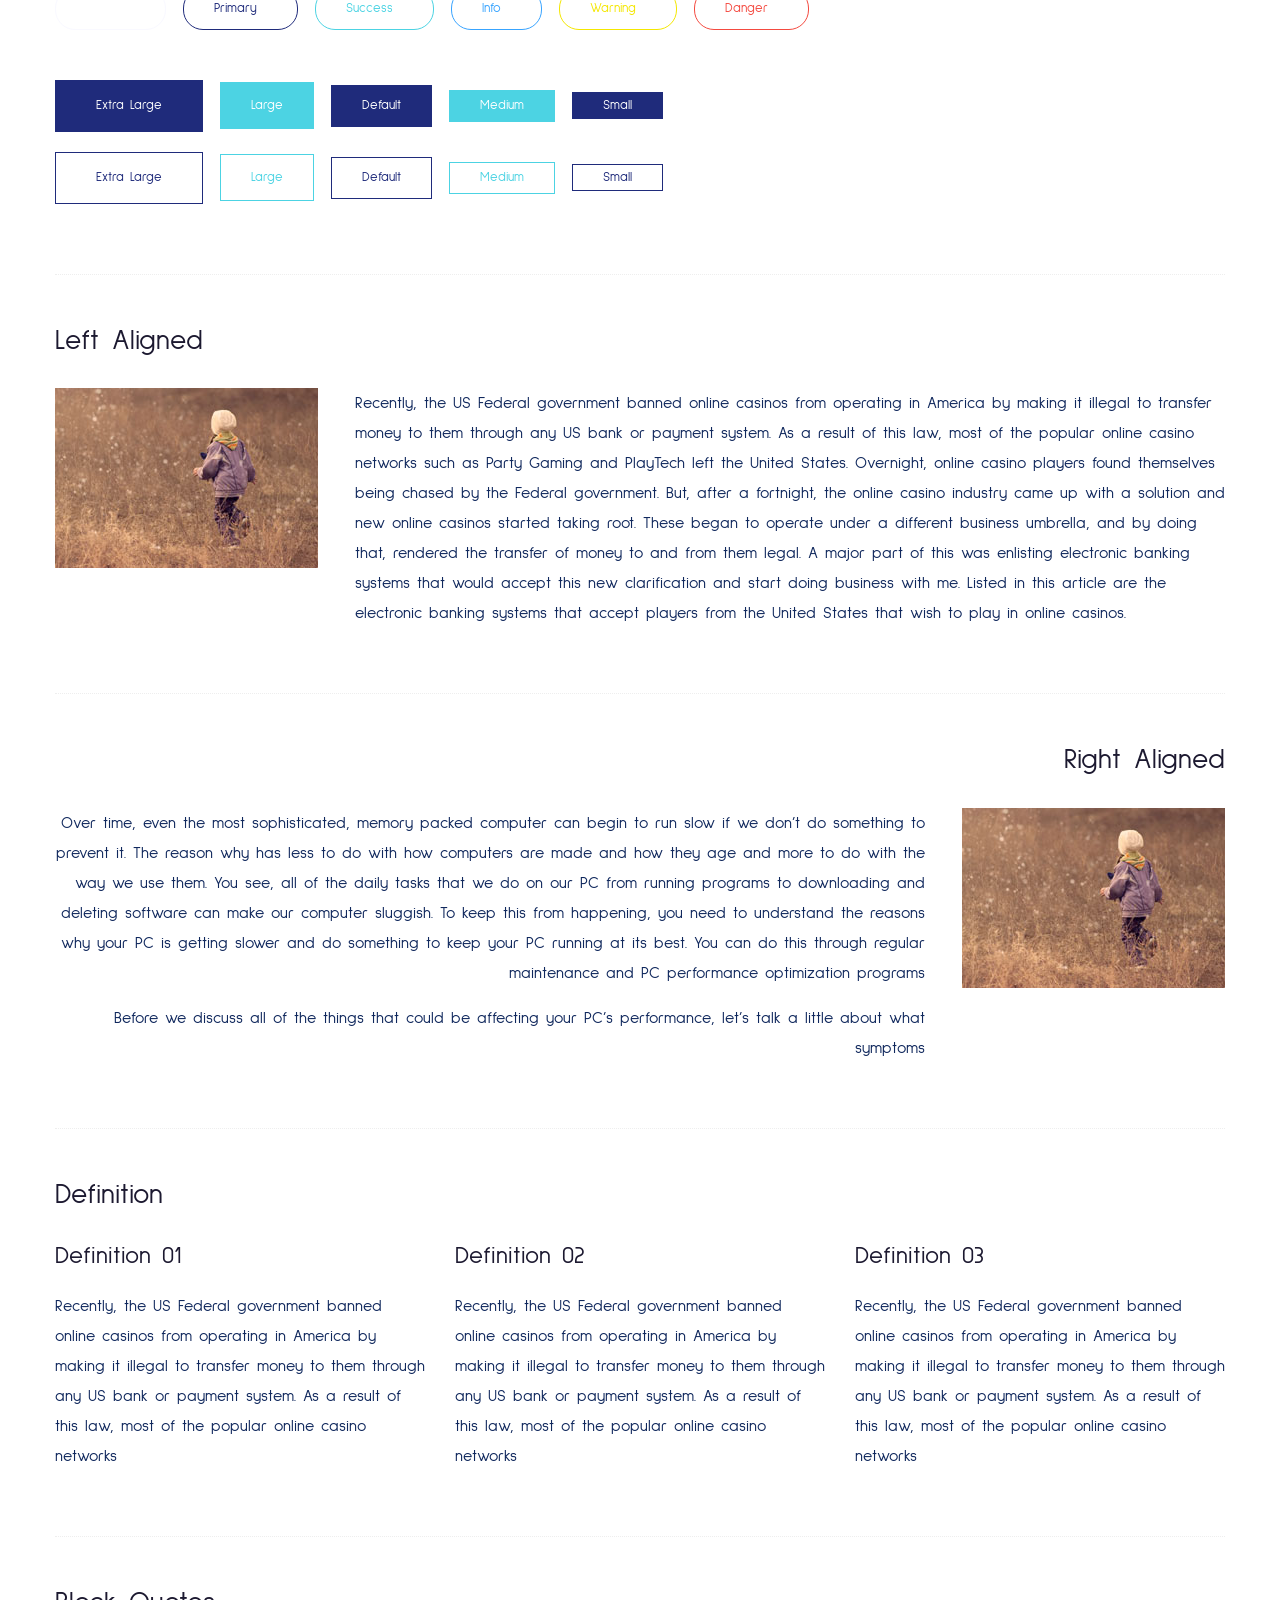
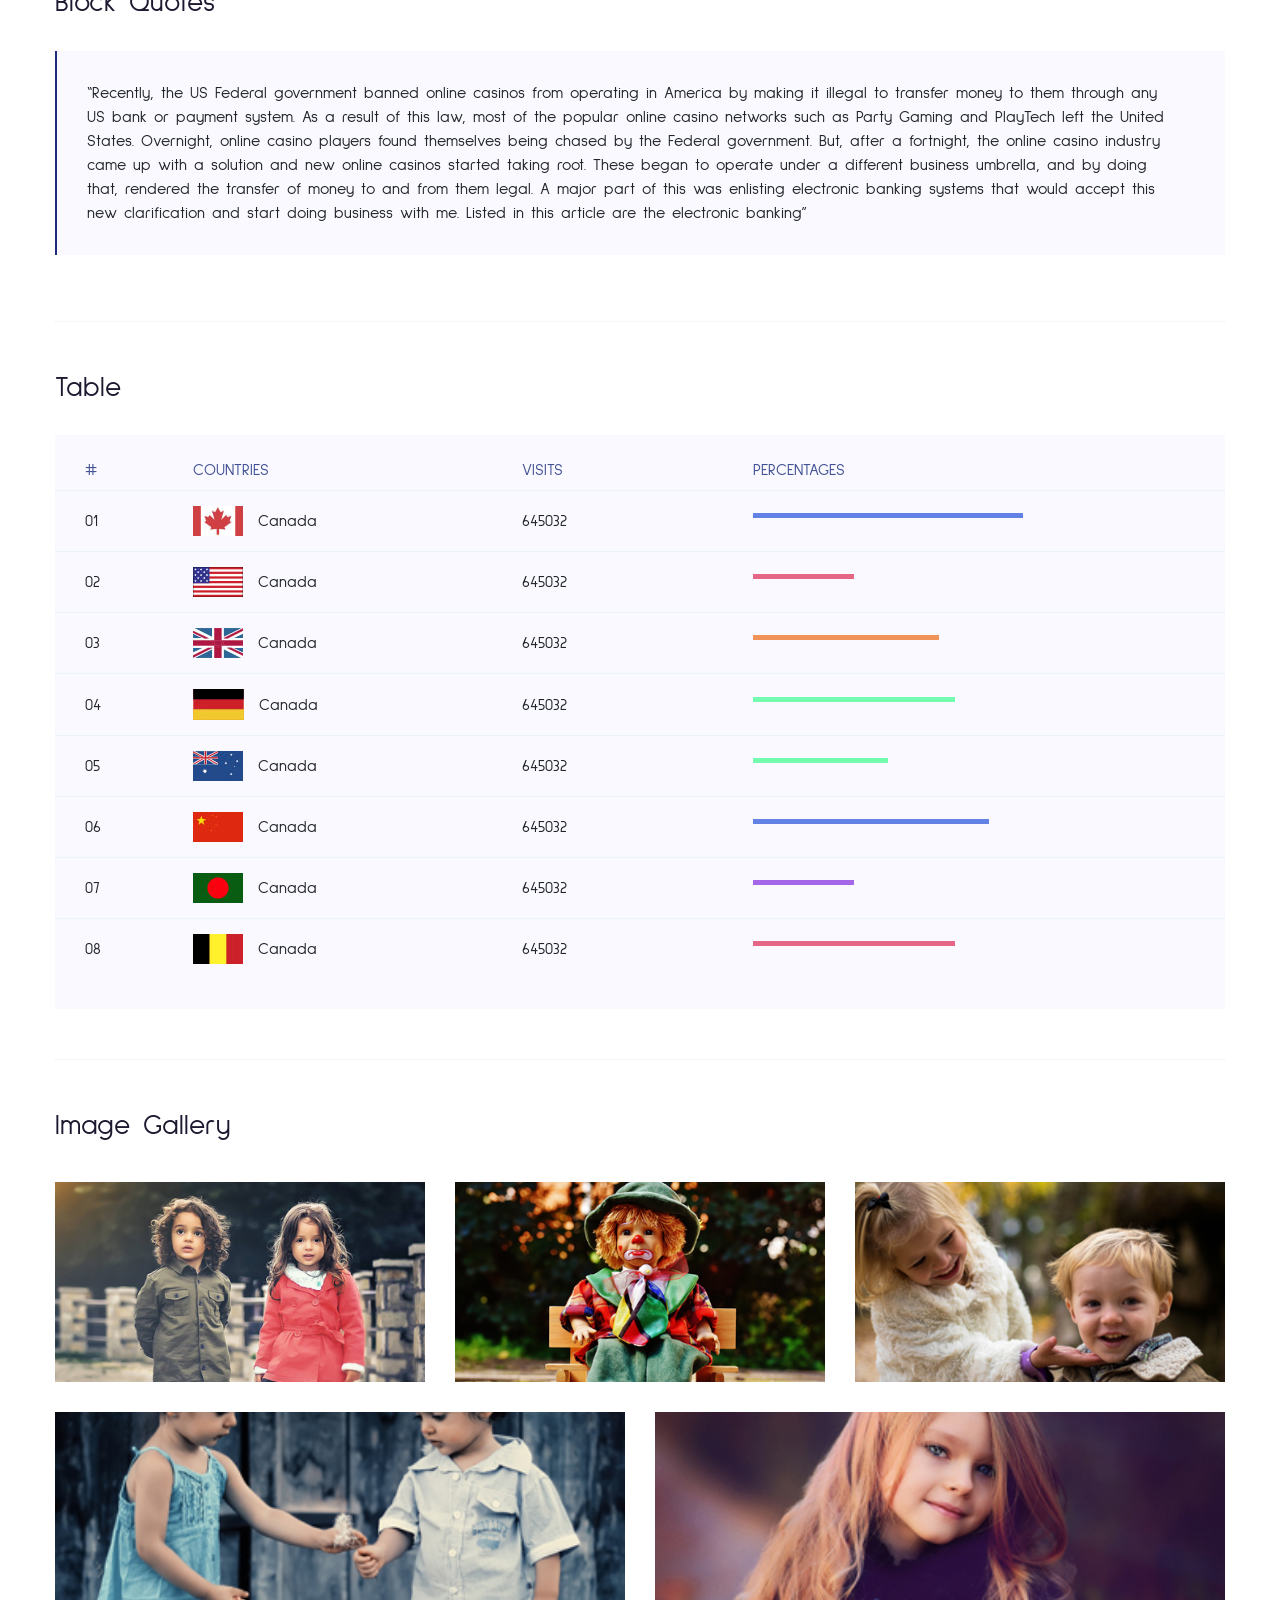
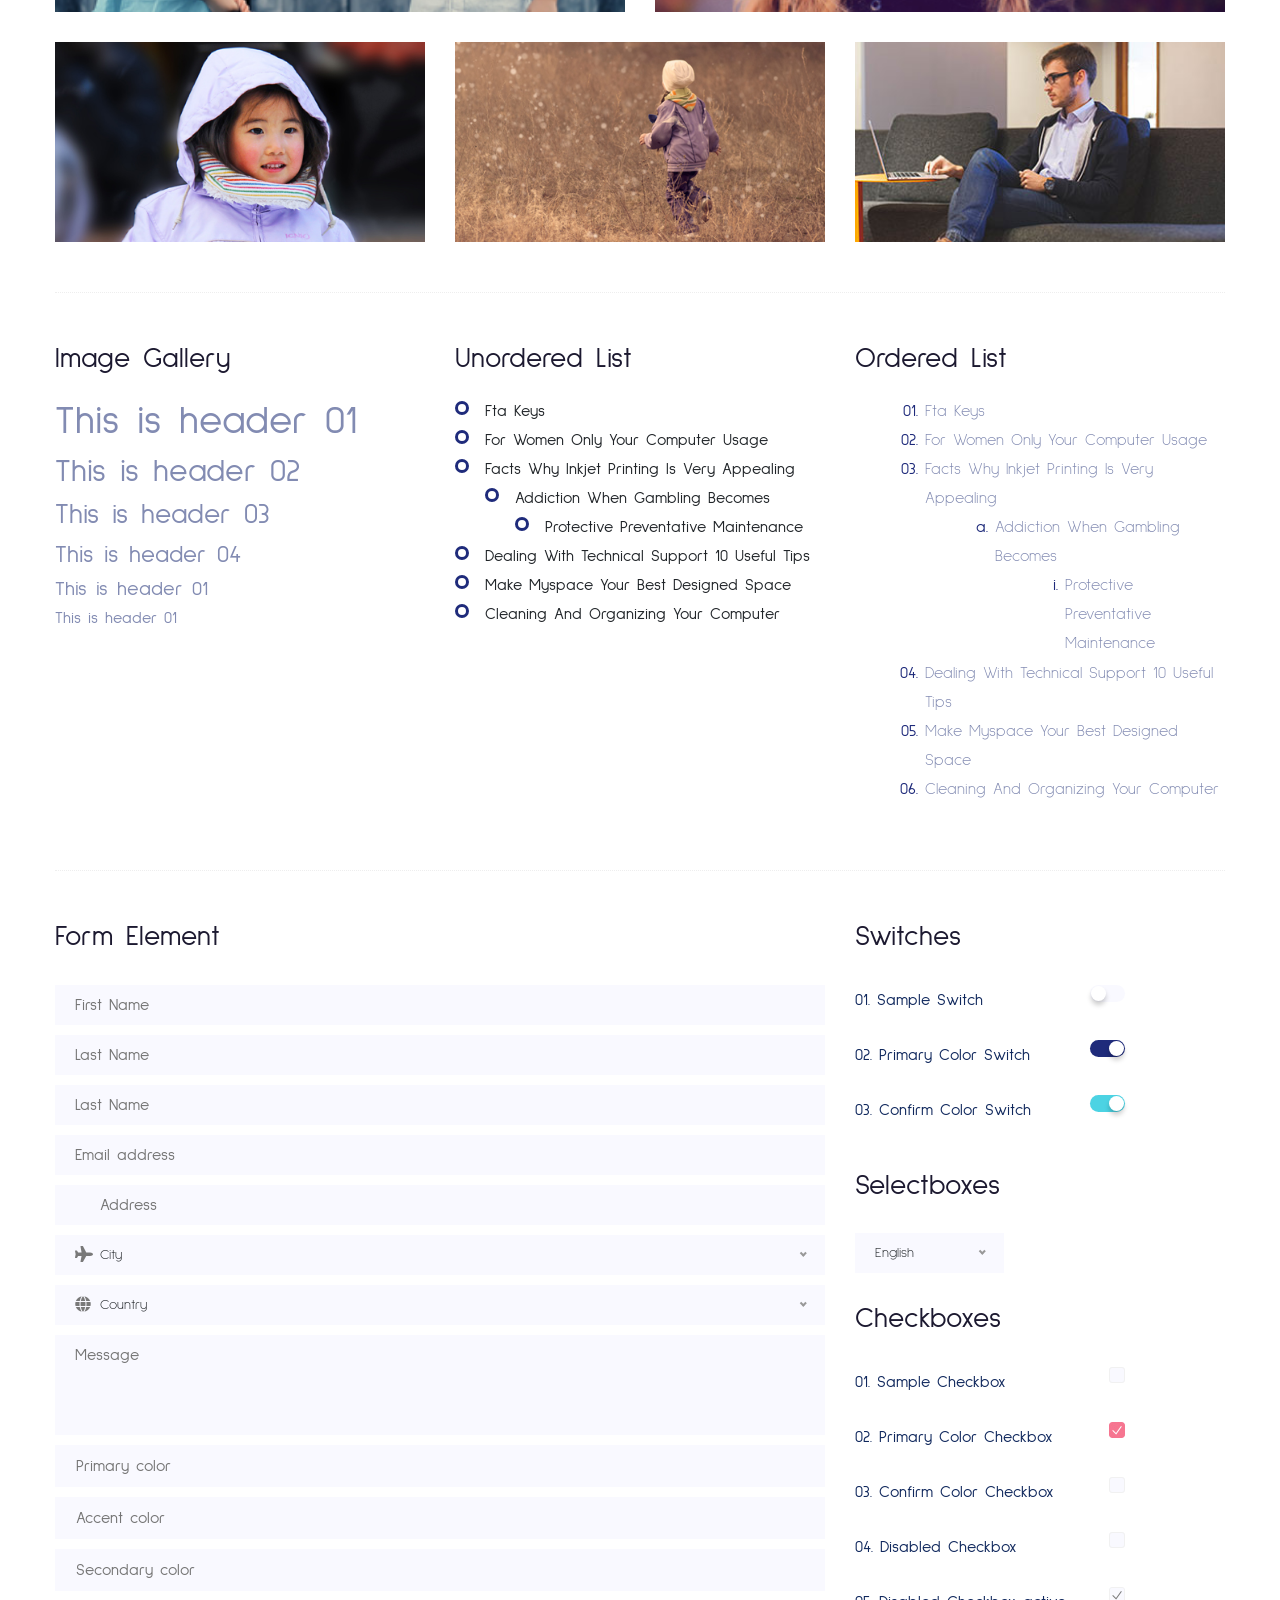
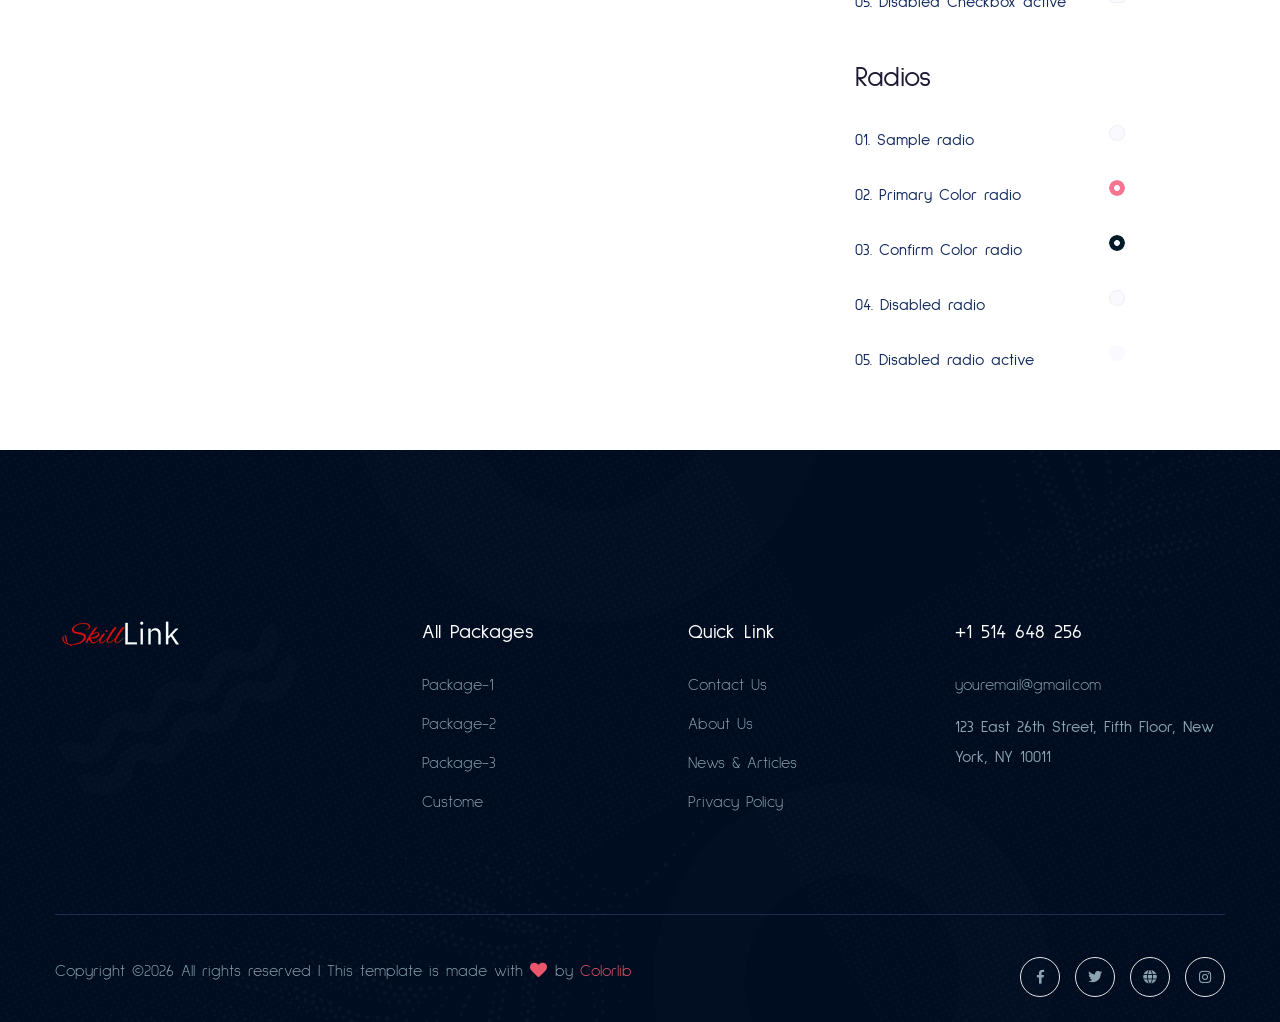
<file: frontend/elements.html>
<!doctype html>
<html class="no-js" lang="zxx">

<head>
	<meta charset="utf-8">
	<meta http-equiv="x-ua-compatible" content="ie=edge">
	<title>Web Hosting HTML-5 Template </title>
	<meta name="description" content="">
	<meta name="viewport" content="width=device-width, initial-scale=1">
	<link rel="shortcut icon" type="image/x-icon" href="assets/img/favicon.ico">

 <!-- CSS here -->
		<link rel="stylesheet" href="assets/css/bootstrap.min.css">
		<link rel="stylesheet" href="assets/css/owl.carousel.min.css">
		<link rel="stylesheet" href="assets/css/slicknav.css">
		<link rel="stylesheet" href="assets/css/animate.min.css">
		<link rel="stylesheet" href="assets/css/magnific-popup.css">
		<link rel="stylesheet" href="assets/css/fontawesome-all.min.css">
		<link rel="stylesheet" href="assets/css/themify-icons.css">
		<link rel="stylesheet" href="assets/css/slick.css">
		<link rel="stylesheet" href="assets/css/nice-select.css">
		<link rel="stylesheet" href="assets/css/style.css">
</head>

<body>
    <!-- Preloader Start -->
    <div id="preloader-active">
        <div class="preloader d-flex align-items-center justify-content-center">
            <div class="preloader-inner position-relative">
                <div class="preloader-circle"></div>
                <div class="preloader-img pere-text">
                    <img src="assets/img/logo/loder.jpg" alt="">
                </div>
            </div>
        </div>
    </div>
    <!-- Preloader Start -->
    <header>
        <!-- Header Start -->
       <div class="header-area header-transparent">
            <div class="main-header">
               <div class="header-bottom  header-sticky">
                    <div class="container-fluid">
                        <div class="row align-items-center">
                            <!-- Logo -->
                            <div class="col-xl-2 col-lg-2 col-md-1">
                                <div class="logo">
                                  <a href="index.html"><img src="assets/img/logo/logo.png" alt=""></a>
                                </div>
                            </div>
                            <div class="col-xl-10 col-lg-10 col-md-8">
                                <!-- Main-menu -->
                                <div class="main-menu f-right d-none d-lg-block">
                                    <nav>
                                        <ul id="navigation">                                                                                                                                     
                                            <li><a href="index.html">Home</a></li>
                                            <li><a href="about.html">About</a></li>
                                            <li><a href="catagori.html">Catagories</a></li>
                                            <li><a href="listing.html">Listing</a></li>
                                            <li><a href="#">Page</a>
                                                <ul class="submenu">
                                                    <li><a href="blog.html">Blog</a></li>
                                                    <li><a href="blog_details.html">Blog Details</a></li>
                                                    <li><a href="elements.html">Element</a></li>
                                                    <li><a href="listing_details.html">Listing details</a></li>
                                                </ul>
                                            </li>
                                            <li><a href="contact.html">Contact</a></li>
                                            <li class="add-list"><a href="listing_details.html"><i class="ti-plus"></i> add Listing</a></li>
                                            <li class="login"><a href="#">
                                                <i class="ti-user"></i> Sign in or Register</a>
                                            </li>
                                        </ul>
                                    </nav>
                                </div>
                            </div>
                            <!-- Mobile Menu -->
                            <div class="col-12">
                                <div class="mobile_menu d-block d-lg-none"></div>
                            </div>
                        </div>
                    </div>
               </div>
            </div>
       </div>
        <!-- Header End -->
    </header>
	<main>
		<!-- Hero Start-->
		<div class="hero-area2  slider-height2 hero-overly2 d-flex align-items-center">
			<div class="container">
					<div class="row">
						<div class="col-xl-12">
						<div class="hero-cap text-center pt-50">
								<h2>Elements</h2>
						</div>
						</div>
					</div>
			</div>
		</div>
		<!--Hero End -->
		<!-- Start Sample Area -->
		<section class="sample-text-area">
			<div class="container box_1170">
				<h3 class="text-heading">Text Sample</h3>
				<p class="sample-text">
					Every avid independent filmmaker has <b>Bold</b> about making that <i>Italic</i> interest documentary,
					or short
					film to show off their creative prowess. Many have great ideas and want to “wow”
					the<sup>Superscript</sup> scene,
					or video renters with their big project. But once you have the<sub>Subscript</sub> “in the can” (no easy
					feat), how
					do you move from a <del>Strike</del> through of master DVDs with the <u>“Underline”</u> marked
					hand-written title
					inside a secondhand CD case, to a pile of cardboard boxes full of shiny new, retail-ready DVDs, with UPC
					barcodes
					and polywrap sitting on your doorstep? You need to create eye-popping artwork and have your project
					replicated.
					Using a reputable full service DVD Replication company like PacificDisc, Inc. to partner with is
					certainly a
					helpful option to ensure a professional end result, but to help with your DVD replication project, here
					are 4 easy
					steps to follow for good DVD replication results:
	
				</p>
			</div>
		</section>
		<!-- End Sample Area -->
		<!-- Start Button -->
		<section class="button-area">
			<div class="container box_1170 border-top-generic">
				<h3 class="text-heading">Sample Buttons</h3>
				<div class="button-group-area">
					<a href="#" class="genric-btn default">Default</a>
					<a href="#" class="genric-btn primary">Primary</a>
					<a href="#" class="genric-btn success">Success</a>
					<a href="#" class="genric-btn info">Info</a>
					<a href="#" class="genric-btn warning">Warning</a>
					<a href="#" class="genric-btn danger">Danger</a>
					<a href="#" class="genric-btn link">Link</a>
					<a href="#" class="genric-btn disable">Disable</a>
				</div>
				<div class="button-group-area mt-10">
					<a href="#" class="genric-btn default-border">Default</a>
					<a href="#" class="genric-btn primary-border">Primary</a>
					<a href="#" class="genric-btn success-border">Success</a>
					<a href="#" class="genric-btn info-border">Info</a>
					<a href="#" class="genric-btn warning-border">Warning</a>
					<a href="#" class="genric-btn danger-border">Danger</a>
					<a href="#" class="genric-btn link-border">Link</a>
					<a href="#" class="genric-btn disable">Disable</a>
				</div>
				<div class="button-group-area mt-40">
					<a href="#" class="genric-btn default radius">Default</a>
					<a href="#" class="genric-btn primary radius">Primary</a>
					<a href="#" class="genric-btn success radius">Success</a>
					<a href="#" class="genric-btn info radius">Info</a>
					<a href="#" class="genric-btn warning radius">Warning</a>
					<a href="#" class="genric-btn danger radius">Danger</a>
					<a href="#" class="genric-btn link radius">Link</a>
					<a href="#" class="genric-btn disable radius">Disable</a>
				</div>
				<div class="button-group-area mt-10">
					<a href="#" class="genric-btn default-border radius">Default</a>
					<a href="#" class="genric-btn primary-border radius">Primary</a>
					<a href="#" class="genric-btn success-border radius">Success</a>
					<a href="#" class="genric-btn info-border radius">Info</a>
					<a href="#" class="genric-btn warning-border radius">Warning</a>
					<a href="#" class="genric-btn danger-border radius">Danger</a>
					<a href="#" class="genric-btn link-border radius">Link</a>
					<a href="#" class="genric-btn disable radius">Disable</a>
				</div>
				<div class="button-group-area mt-40">
					<a href="#" class="genric-btn default circle">Default</a>
					<a href="#" class="genric-btn primary circle">Primary</a>
					<a href="#" class="genric-btn success circle">Success</a>
					<a href="#" class="genric-btn info circle">Info</a>
					<a href="#" class="genric-btn warning circle">Warning</a>
					<a href="#" class="genric-btn danger circle">Danger</a>
					<a href="#" class="genric-btn link circle">Link</a>
					<a href="#" class="genric-btn disable circle">Disable</a>
				</div>
				<div class="button-group-area mt-10">
					<a href="#" class="genric-btn default-border circle">Default</a>
					<a href="#" class="genric-btn primary-border circle">Primary</a>
					<a href="#" class="genric-btn success-border circle">Success</a>
					<a href="#" class="genric-btn info-border circle">Info</a>
					<a href="#" class="genric-btn warning-border circle">Warning</a>
					<a href="#" class="genric-btn danger-border circle">Danger</a>
					<a href="#" class="genric-btn link-border circle">Link</a>
					<a href="#" class="genric-btn disable circle">Disable</a>
				</div>
				<div class="button-group-area mt-40">
					<a href="#" class="genric-btn default circle arrow">Default<span class="lnr lnr-arrow-right"></span></a>
					<a href="#" class="genric-btn primary circle arrow">Primary<span class="lnr lnr-arrow-right"></span></a>
					<a href="#" class="genric-btn success circle arrow">Success<span class="lnr lnr-arrow-right"></span></a>
					<a href="#" class="genric-btn info circle arrow">Info<span class="lnr lnr-arrow-right"></span></a>
					<a href="#" class="genric-btn warning circle arrow">Warning<span class="lnr lnr-arrow-right"></span></a>
					<a href="#" class="genric-btn danger circle arrow">Danger<span class="lnr lnr-arrow-right"></span></a>
				</div>
				<div class="button-group-area mt-10">
					<a href="#" class="genric-btn default-border circle arrow">Default<span
							class="lnr lnr-arrow-right"></span></a>
					<a href="#" class="genric-btn primary-border circle arrow">Primary<span
							class="lnr lnr-arrow-right"></span></a>
					<a href="#" class="genric-btn success-border circle arrow">Success<span
							class="lnr lnr-arrow-right"></span></a>
					<a href="#" class="genric-btn info-border circle arrow">Info<span
							class="lnr lnr-arrow-right"></span></a>
					<a href="#" class="genric-btn warning-border circle arrow">Warning<span
							class="lnr lnr-arrow-right"></span></a>
					<a href="#" class="genric-btn danger-border circle arrow">Danger<span
							class="lnr lnr-arrow-right"></span></a>
				</div>
				<div class="button-group-area mt-40">
					<a href="#" class="genric-btn primary e-large">Extra Large</a>
					<a href="#" class="genric-btn success large">Large</a>
					<a href="#" class="genric-btn primary">Default</a>
					<a href="#" class="genric-btn success medium">Medium</a>
					<a href="#" class="genric-btn primary small">Small</a>
				</div>
				<div class="button-group-area mt-10">
					<a href="#" class="genric-btn primary-border e-large">Extra Large</a>
					<a href="#" class="genric-btn success-border large">Large</a>
					<a href="#" class="genric-btn primary-border">Default</a>
					<a href="#" class="genric-btn success-border medium">Medium</a>
					<a href="#" class="genric-btn primary-border small">Small</a>
				</div>
			</div>
		</section>
		<!-- End Button -->
		<!-- Start Align Area -->
		<div class="whole-wrap">
			<div class="container box_1170">
				<div class="section-top-border">
					<h3 class="mb-30">Left Aligned</h3>
					<div class="row">
						<div class="col-md-3">
							<img src="assets/img/elements/d.jpg" alt="" class="img-fluid">
						</div>
						<div class="col-md-9 mt-sm-20">
							<p>Recently, the US Federal government banned online casinos from operating in America by making
								it illegal to
								transfer money to them through any US bank or payment system. As a result of this law, most
								of the popular
								online casino networks such as Party Gaming and PlayTech left the United States. Overnight,
								online casino
								players found themselves being chased by the Federal government. But, after a fortnight, the
								online casino
								industry came up with a solution and new online casinos started taking root. These began to
								operate under a
								different business umbrella, and by doing that, rendered the transfer of money to and from
								them legal. A major
								part of this was enlisting electronic banking systems that would accept this new
								clarification and start doing
								business with me. Listed in this article are the electronic banking systems that accept
								players from the United
								States that wish to play in online casinos.</p>
						</div>
					</div>
				</div>
				<div class="section-top-border text-right">
					<h3 class="mb-30">Right Aligned</h3>
					<div class="row">
						<div class="col-md-9">
							<p class="text-right">Over time, even the most sophisticated, memory packed computer can begin
								to run slow if we
								don’t do something to prevent it. The reason why has less to do with how computers are made
								and how they age and
								more to do with the way we use them. You see, all of the daily tasks that we do on our PC
								from running programs
								to downloading and deleting software can make our computer sluggish. To keep this from
								happening, you need to
								understand the reasons why your PC is getting slower and do something to keep your PC
								running at its best. You
								can do this through regular maintenance and PC performance optimization programs</p>
							<p class="text-right">Before we discuss all of the things that could be affecting your PC’s
								performance, let’s
								talk a little about what symptoms</p>
						</div>
						<div class="col-md-3">
							<img src="assets/img/elements/d.jpg" alt="" class="img-fluid">
						</div>
					</div>
				</div>
				<div class="section-top-border">
					<h3 class="mb-30">Definition</h3>
					<div class="row">
						<div class="col-md-4">
							<div class="single-defination">
								<h4 class="mb-20">Definition 01</h4>
								<p>Recently, the US Federal government banned online casinos from operating in America by
									making it illegal to
									transfer money to them through any US bank or payment system. As a result of this law,
									most of the popular
									online casino networks</p>
							</div>
						</div>
						<div class="col-md-4">
							<div class="single-defination">
								<h4 class="mb-20">Definition 02</h4>
								<p>Recently, the US Federal government banned online casinos from operating in America by
									making it illegal to
									transfer money to them through any US bank or payment system. As a result of this law,
									most of the popular
									online casino networks</p>
							</div>
						</div>
						<div class="col-md-4">
							<div class="single-defination">
								<h4 class="mb-20">Definition 03</h4>
								<p>Recently, the US Federal government banned online casinos from operating in America by
									making it illegal to
									transfer money to them through any US bank or payment system. As a result of this law,
									most of the popular
									online casino networks</p>
							</div>
						</div>
					</div>
				</div>
				<div class="section-top-border">
					<h3 class="mb-30">Block Quotes</h3>
					<div class="row">
						<div class="col-lg-12">
							<blockquote class="generic-blockquote">
								“Recently, the US Federal government banned online casinos from operating in America by
								making it illegal to
								transfer money to them through any US bank or payment system. As a result of this law, most
								of the popular
								online casino networks such as Party Gaming and PlayTech left the United States. Overnight,
								online casino
								players found themselves being chased by the Federal government. But, after a fortnight, the
								online casino
								industry came up with a solution and new online casinos started taking root. These began to
								operate under a
								different business umbrella, and by doing that, rendered the transfer of money to and from
								them legal. A major
								part of this was enlisting electronic banking systems that would accept this new
								clarification and start doing
								business with me. Listed in this article are the electronic banking”
							</blockquote>
						</div>
					</div>
				</div>
				<div class="section-top-border">
					<h3 class="mb-30">Table</h3>
					<div class="progress-table-wrap">
						<div class="progress-table">
							<div class="table-head">
								<div class="serial">#</div>
								<div class="country">Countries</div>
								<div class="visit">Visits</div>
								<div class="percentage">Percentages</div>
							</div>
							<div class="table-row">
								<div class="serial">01</div>
								<div class="country"> <img src="assets/img/elements/f1.jpg" alt="flag">Canada</div>
								<div class="visit">645032</div>
								<div class="percentage">
									<div class="progress">
										<div class="progress-bar color-1" role="progressbar" style="width: 80%"
											aria-valuenow="80" aria-valuemin="0" aria-valuemax="100"></div>
									</div>
								</div>
							</div>
							<div class="table-row">
								<div class="serial">02</div>
								<div class="country"> <img src="assets/img/elements/f2.jpg" alt="flag">Canada</div>
								<div class="visit">645032</div>
								<div class="percentage">
									<div class="progress">
										<div class="progress-bar color-2" role="progressbar" style="width: 30%"
											aria-valuenow="30" aria-valuemin="0" aria-valuemax="100"></div>
									</div>
								</div>
							</div>
							<div class="table-row">
								<div class="serial">03</div>
								<div class="country"> <img src="assets/img/elements/f3.jpg" alt="flag">Canada</div>
								<div class="visit">645032</div>
								<div class="percentage">
									<div class="progress">
										<div class="progress-bar color-3" role="progressbar" style="width: 55%"
											aria-valuenow="55" aria-valuemin="0" aria-valuemax="100"></div>
									</div>
								</div>
							</div>
							<div class="table-row">
								<div class="serial">04</div>
								<div class="country"> <img src="assets/img/elements/f4.jpg" alt="flag">Canada</div>
								<div class="visit">645032</div>
								<div class="percentage">
									<div class="progress">
										<div class="progress-bar color-4" role="progressbar" style="width: 60%"
											aria-valuenow="60" aria-valuemin="0" aria-valuemax="100"></div>
									</div>
								</div>
							</div>
							<div class="table-row">
								<div class="serial">05</div>
								<div class="country"> <img src="assets/img/elements/f5.jpg" alt="flag">Canada</div>
								<div class="visit">645032</div>
								<div class="percentage">
									<div class="progress">
										<div class="progress-bar color-5" role="progressbar" style="width: 40%"
											aria-valuenow="40" aria-valuemin="0" aria-valuemax="100"></div>
									</div>
								</div>
							</div>
							<div class="table-row">
								<div class="serial">06</div>
								<div class="country"> <img src="assets/img/elements/f6.jpg" alt="flag">Canada</div>
								<div class="visit">645032</div>
								<div class="percentage">
									<div class="progress">
										<div class="progress-bar color-6" role="progressbar" style="width: 70%"
											aria-valuenow="70" aria-valuemin="0" aria-valuemax="100"></div>
									</div>
								</div>
							</div>
							<div class="table-row">
								<div class="serial">07</div>
								<div class="country"> <img src="assets/img/elements/f7.jpg" alt="flag">Canada</div>
								<div class="visit">645032</div>
								<div class="percentage">
									<div class="progress">
										<div class="progress-bar color-7" role="progressbar" style="width: 30%"
											aria-valuenow="30" aria-valuemin="0" aria-valuemax="100"></div>
									</div>
								</div>
							</div>
							<div class="table-row">
								<div class="serial">08</div>
								<div class="country"> <img src="assets/img/elements/f8.jpg" alt="flag">Canada</div>
								<div class="visit">645032</div>
								<div class="percentage">
									<div class="progress">
										<div class="progress-bar color-8" role="progressbar" style="width: 60%"
											aria-valuenow="60" aria-valuemin="0" aria-valuemax="100"></div>
									</div>
								</div>
							</div>
						</div>
					</div>
				</div>
				<div class="section-top-border">
					<h3>Image Gallery</h3>
					<div class="row gallery-item">
						<div class="col-md-4">
							<a href="assets/img/elements/g1.jpg" class="img-pop-up">
								<div class="single-gallery-image" style="background: url(assets/img/elements/g1.jpg);"></div>
							</a>
						</div>
						<div class="col-md-4">
							<a href="assets/img/elements/g2.jpg" class="img-pop-up">
								<div class="single-gallery-image" style="background: url(assets/img/elements/g2.jpg);"></div>
							</a>
						</div>
						<div class="col-md-4">
							<a href="assets/img/elements/g3.jpg" class="img-pop-up">
								<div class="single-gallery-image" style="background: url(assets/img/elements/g3.jpg);"></div>
							</a>
						</div>
						<div class="col-md-6">
							<a href="assets/img/elements/g4.jpg" class="img-pop-up">
								<div class="single-gallery-image" style="background: url(assets/img/elements/g4.jpg);"></div>
							</a>
						</div>
						<div class="col-md-6">
							<a href="assets/img/elements/g5.jpg" class="img-pop-up">
								<div class="single-gallery-image" style="background: url(assets/img/elements/g5.jpg);"></div>
							</a>
						</div>
						<div class="col-md-4">
							<a href="assets/img/elements/g6.jpg" class="img-pop-up">
								<div class="single-gallery-image" style="background: url(assets/img/elements/g6.jpg);"></div>
							</a>
						</div>
						<div class="col-md-4">
							<a href="assets/img/elements/g7.jpg" class="img-pop-up">
								<div class="single-gallery-image" style="background: url(assets/img/elements/g7.jpg);"></div>
							</a>
						</div>
						<div class="col-md-4">
							<a href="assets/img/elements/g8.jpg" class="img-pop-up">
								<div class="single-gallery-image" style="background: url(assets/img/elements/g8.jpg);"></div>
							</a>
						</div>
					</div>
				</div>
				<div class="section-top-border">
					<div class="row">
						<div class="col-md-4">
							<h3 class="mb-20">Image Gallery</h3>
							<div class="typography">
								<h1>This is header 01</h1>
								<h2>This is header 02</h2>
								<h3>This is header 03</h3>
								<h4>This is header 04</h4>
								<h5>This is header 01</h5>
								<h6>This is header 01</h6>
							</div>
						</div>
						<div class="col-md-4 mt-sm-30">
							<h3 class="mb-20">Unordered List</h3>
							<div class="">
								<ul class="unordered-list">
									<li>Fta Keys</li>
									<li>For Women Only Your Computer Usage</li>
									<li>Facts Why Inkjet Printing Is Very Appealing
										<ul>
											<li>Addiction When Gambling Becomes
												<ul>
													<li>Protective Preventative Maintenance</li>
												</ul>
											</li>
										</ul>
									</li>
									<li>Dealing With Technical Support 10 Useful Tips</li>
									<li>Make Myspace Your Best Designed Space</li>
									<li>Cleaning And Organizing Your Computer</li>
								</ul>
							</div>
						</div>
						<div class="col-md-4 mt-sm-30">
							<h3 class="mb-20">Ordered List</h3>
							<div class="">
								<ol class="ordered-list">
									<li><span>Fta Keys</span></li>
									<li><span>For Women Only Your Computer Usage</span></li>
									<li><span>Facts Why Inkjet Printing Is Very Appealing</span>
										<ol class="ordered-list-alpha">
											<li><span>Addiction When Gambling Becomes</span>
												<ol class="ordered-list-roman">
													<li><span>Protective Preventative Maintenance</span></li>
												</ol>
											</li>
										</ol>
									</li>
									<li><span>Dealing With Technical Support 10 Useful Tips</span></li>
									<li><span>Make Myspace Your Best Designed Space</span></li>
									<li><span>Cleaning And Organizing Your Computer</span></li>
								</ol>
							</div>
						</div>
					</div>
				</div>
				<div class="section-top-border">
					<div class="row">
						<div class="col-lg-8 col-md-8">
							<h3 class="mb-30">Form Element</h3>
							<form action="#">
								<div class="mt-10">
									<input type="text" name="first_name" placeholder="First Name"
										onfocus="this.placeholder = ''" onblur="this.placeholder = 'First Name'" required
										class="single-input">
								</div>
								<div class="mt-10">
									<input type="text" name="last_name" placeholder="Last Name"
										onfocus="this.placeholder = ''" onblur="this.placeholder = 'Last Name'" required
										class="single-input">
								</div>
								<div class="mt-10">
									<input type="text" name="last_name" placeholder="Last Name"
										onfocus="this.placeholder = ''" onblur="this.placeholder = 'Last Name'" required
										class="single-input">
								</div>
								<div class="mt-10">
									<input type="email" name="EMAIL" placeholder="Email address"
										onfocus="this.placeholder = ''" onblur="this.placeholder = 'Email address'" required
										class="single-input">
								</div>
								<div class="input-group-icon mt-10">
									<div class="icon"><i class="fa fa-thumb-tack" aria-hidden="true"></i></div>
									<input type="text" name="address" placeholder="Address" onfocus="this.placeholder = ''"
										onblur="this.placeholder = 'Address'" required class="single-input">
								</div>
								<div class="input-group-icon mt-10">
									<div class="icon"><i class="fa fa-plane" aria-hidden="true"></i></div>
									<div class="form-select" id="default-select"">
												<select>
													<option value=" 1">City</option>
										<option value="1">Dhaka</option>
										<option value="1">Dilli</option>
										<option value="1">Newyork</option>
										<option value="1">Islamabad</option>
										</select>
									</div>
								</div>
								<div class="input-group-icon mt-10">
									<div class="icon"><i class="fa fa-globe" aria-hidden="true"></i></div>
									<div class="form-select" id="default-select"">
												<select>
													<option value=" 1">Country</option>
										<option value="1">Bangladesh</option>
										<option value="1">India</option>
										<option value="1">England</option>
										<option value="1">Srilanka</option>
										</select>
									</div>
								</div>
	
								<div class="mt-10">
									<textarea class="single-textarea" placeholder="Message" onfocus="this.placeholder = ''"
										onblur="this.placeholder = 'Message'" required></textarea>
								</div>
								<div class="mt-10">
									<input type="text" name="first_name" placeholder="Primary color"
										onfocus="this.placeholder = ''" onblur="this.placeholder = 'Primary color'" required
										class="single-input-primary">
								</div>
								<div class="mt-10">
									<input type="text" name="first_name" placeholder="Accent color"
										onfocus="this.placeholder = ''" onblur="this.placeholder = 'Accent color'" required
										class="single-input-accent">
								</div>
								<div class="mt-10">
									<input type="text" name="first_name" placeholder="Secondary color"
										onfocus="this.placeholder = ''" onblur="this.placeholder = 'Secondary color'"
										required class="single-input-secondary">
								</div>
							</form>
						</div>
						<div class="col-lg-3 col-md-4 mt-sm-30">
							<div class="single-element-widget">
								<h3 class="mb-30">Switches</h3>
								<div class="switch-wrap d-flex justify-content-between">
									<p>01. Sample Switch</p>
									<div class="primary-switch">
										<input type="checkbox" id="default-switch">
										<label for="default-switch"></label>
									</div>
								</div>
								<div class="switch-wrap d-flex justify-content-between">
									<p>02. Primary Color Switch</p>
									<div class="primary-switch">
										<input type="checkbox" id="primary-switch" checked>
										<label for="primary-switch"></label>
									</div>
								</div>
								<div class="switch-wrap d-flex justify-content-between">
									<p>03. Confirm Color Switch</p>
									<div class="confirm-switch">
										<input type="checkbox" id="confirm-switch" checked>
										<label for="confirm-switch"></label>
									</div>
								</div>
							</div>
							<div class="single-element-widget mt-30">
								<h3 class="mb-30">Selectboxes</h3>
								<div class="default-select" id="default-select"">
											<select>
												<option value=" 1">English</option>
									<option value="1">Spanish</option>
									<option value="1">Arabic</option>
									<option value="1">Portuguise</option>
									<option value="1">Bengali</option>
									</select>
								</div>
							</div>
							<div class="single-element-widget mt-30">
								<h3 class="mb-30">Checkboxes</h3>
								<div class="switch-wrap d-flex justify-content-between">
									<p>01. Sample Checkbox</p>
									<div class="primary-checkbox">
										<input type="checkbox" id="default-checkbox">
										<label for="default-checkbox"></label>
									</div>
								</div>
								<div class="switch-wrap d-flex justify-content-between">
									<p>02. Primary Color Checkbox</p>
									<div class="primary-checkbox">
										<input type="checkbox" id="primary-checkbox" checked>
										<label for="primary-checkbox"></label>
									</div>
								</div>
								<div class="switch-wrap d-flex justify-content-between">
									<p>03. Confirm Color Checkbox</p>
									<div class="confirm-checkbox">
										<input type="checkbox" id="confirm-checkbox">
										<label for="confirm-checkbox"></label>
									</div>
								</div>
								<div class="switch-wrap d-flex justify-content-between">
									<p>04. Disabled Checkbox</p>
									<div class="disabled-checkbox">
										<input type="checkbox" id="disabled-checkbox" disabled>
										<label for="disabled-checkbox"></label>
									</div>
								</div>
								<div class="switch-wrap d-flex justify-content-between">
									<p>05. Disabled Checkbox active</p>
									<div class="disabled-checkbox">
										<input type="checkbox" id="disabled-checkbox-active" checked disabled>
										<label for="disabled-checkbox-active"></label>
									</div>
								</div>
							</div>
							<div class="single-element-widget mt-30">
								<h3 class="mb-30">Radios</h3>
								<div class="switch-wrap d-flex justify-content-between">
									<p>01. Sample radio</p>
									<div class="primary-radio">
										<input type="checkbox" id="default-radio">
										<label for="default-radio"></label>
									</div>
								</div>
								<div class="switch-wrap d-flex justify-content-between">
									<p>02. Primary Color radio</p>
									<div class="primary-radio">
										<input type="checkbox" id="primary-radio" checked>
										<label for="primary-radio"></label>
									</div>
								</div>
								<div class="switch-wrap d-flex justify-content-between">
									<p>03. Confirm Color radio</p>
									<div class="confirm-radio">
										<input type="checkbox" id="confirm-radio" checked>
										<label for="confirm-radio"></label>
									</div>
								</div>
								<div class="switch-wrap d-flex justify-content-between">
									<p>04. Disabled radio</p>
									<div class="disabled-radio">
										<input type="checkbox" id="disabled-radio" disabled>
										<label for="disabled-radio"></label>
									</div>
								</div>
								<div class="switch-wrap d-flex justify-content-between">
									<p>05. Disabled radio active</p>
									<div class="disabled-radio">
										<input type="checkbox" id="disabled-radio-active" checked disabled>
										<label for="disabled-radio-active"></label>
									</div>
								</div>
							</div>
						</div>
					</div>
				</div>
			</div>
		</div>
		<!-- End Align Area -->
	</main>
    <footer>
        <!-- Footer Start-->
        <div class="footer-area">
            <div class="container">
               <div class="footer-top footer-padding">
                    <div class="row justify-content-between">
                        <div class="col-xl-3 col-lg-4 col-md-4 col-sm-6">
                            <div class="single-footer-caption mb-50">
                                <div class="single-footer-caption mb-30">
                                    <!-- logo -->
                                    <div class="footer-logo">
                                        <a href="index.html"><img src="assets/img/logo/logo2_footer.png" alt=""></a>
                                    </div>
                                </div>
                            </div>
                        </div>
                        <div class="col-xl-2 col-lg-2 col-md-4 col-sm-6">
                            <div class="single-footer-caption mb-50">
                                <div class="footer-tittle">
                                    <h4>All packages</h4>
                                    <ul>
                                        <li><a href="#">Package-1</a></li>
                                        <li><a href="#">Package-2</a></li>
                                        <li><a href="#">Package-3</a></li>
                                        <li><a href="#">Custome</a></li>
                                    </ul>
                                </div>
                            </div>
                        </div>
                        <div class="col-xl-2 col-lg-3 col-md-4 col-sm-6">
                            <div class="single-footer-caption mb-50">
                                <div class="footer-tittle">
                                    <h4>Quick Link</h4>
                                    <ul>
                                        <li><a href="#">Contact Us</a></li>
                                        <li><a href="#">About Us</a></li>
                                        <li><a href="#">News & Articles</a></li>
                                        <li><a href="#">Privacy Policy</a></li>     
                                    </ul>
                                </div>
                            </div>
                        </div>
                        <div class="col-xl-3 col-lg-3 col-md-4 col-sm-6">
                            <div class="single-footer-caption mb-50">
                                <div class="footer-tittle">
                                    <h4>+1 514 648 256</h4>
                                    <ul>
                                        <li><a href="#">youremail@gmail.com</a></li>
                                    </ul>
                                    <p>123 East 26th Street, Fifth Floor, New York, NY 10011</p>
                                </div>
                            </div>
                        </div>
                    </div>
               </div>
                <div class="footer-bottom">
                    <div class="row d-flex justify-content-between align-items-center">
                        <div class="col-xl-9 col-lg-9 ">
                            <div class="footer-copy-right">
                                <p><!-- Link back to Colorlib can't be removed. Template is licensed under CC BY 3.0. -->
  Copyright &copy;<script>document.write(new Date().getFullYear());</script> All rights reserved | This template is made with <i class="fa fa-heart" aria-hidden="true"></i> by <a href="https://colorlib.com" target="_blank">Colorlib</a>
  <!-- Link back to Colorlib can't be removed. Template is licensed under CC BY 3.0. --></p>
                            </div>
                        </div>
                        <div class="col-xl-3 col-lg-3">
                            <!-- Footer Social -->
                            <div class="footer-social f-right">
                                <a href="#"><i class="fab fa-facebook-f"></i></a>
                                <a href="#"><i class="fab fa-twitter"></i></a>
                                <a href="#"><i class="fas fa-globe"></i></a>
                                <a href="#"><i class="fab fa-instagram"></i></a>
                            </div>
                        </div>
                    </div>
               </div>
            </div>
        </div>
        <!-- Footer End-->
    </footer>
    <!-- Scroll Up -->
    <div id="back-top" >
        <a title="Go to Top" href="#"> <i class="fas fa-level-up-alt"></i></a>
    </div>


<!-- JS here -->
	
		<!-- All JS Custom Plugins Link Here here -->
        <script src="./assets/js/vendor/modernizr-3.5.0.min.js"></script>
		<!-- Jquery, Popper, Bootstrap -->
		<script src="./assets/js/vendor/jquery-1.12.4.min.js"></script>
        <script src="./assets/js/popper.min.js"></script>
        <script src="./assets/js/bootstrap.min.js"></script>
	    <!-- Jquery Mobile Menu -->
        <script src="./assets/js/jquery.slicknav.min.js"></script>

		<!-- Jquery Slick , Owl-Carousel Plugins -->
        <script src="./assets/js/owl.carousel.min.js"></script>
        <script src="./assets/js/slick.min.js"></script>
		<!-- One Page, Animated-HeadLin -->
        <script src="./assets/js/wow.min.js"></script>
		<script src="./assets/js/animated.headline.js"></script>
		<script src="./assets/js/jquery.magnific-popup.js"></script>
		
		<!-- Nice-select, sticky -->
        <script src="./assets/js/jquery.nice-select.min.js"></script>
		<script src="./assets/js/jquery.sticky.js"></script>
        
        <!-- contact js -->
        <script src="./assets/js/contact.js"></script>
        <script src="./assets/js/jquery.form.js"></script>
        <script src="./assets/js/jquery.validate.min.js"></script>
        <script src="./assets/js/mail-script.js"></script>
        <script src="./assets/js/jquery.ajaxchimp.min.js"></script>
        
		<!-- Jquery Plugins, main Jquery -->	
        <script src="./assets/js/plugins.js"></script>
		<script src="./assets/js/main.js"></script>
		
</body>
</html>
</file>
<file: frontend/assets/css/themify-icons.css>
@font-face {
	font-family: 'themify';
	src:url('../fonts/themify.eot?-fvbane');


	src:url('../fonts/themify.eot?#iefix-fvbane') format('embedded-opentype'),
		url('../fonts/themify.woff?-fvbane') format('woff'),
		url('../fonts/themify.ttf?-fvbane') format('truetype'),
		url('../fonts/themify.svg?-fvbane#themify') format('svg');
	font-weight: normal;
	font-style: normal;
}

[class^="ti-"], [class*=" ti-"] {
	font-family: 'themify';
	speak: none;
	font-style: normal;
	font-weight: normal;
	font-variant: normal;
	text-transform: none;
	line-height: 1;

	/* Better Font Rendering =========== */
	-webkit-font-smoothing: antialiased;
	-moz-osx-font-smoothing: grayscale;
}

.ti-wand:before {
	content: "\e600";
}
.ti-volume:before {
	content: "\e601";
}
.ti-user:before {
	content: "\e602";
}
.ti-unlock:before {
	content: "\e603";
}
.ti-unlink:before {
	content: "\e604";
}
.ti-trash:before {
	content: "\e605";
}
.ti-thought:before {
	content: "\e606";
}
.ti-target:before {
	content: "\e607";
}
.ti-tag:before {
	content: "\e608";
}
.ti-tablet:before {
	content: "\e609";
}
.ti-star:before {
	content: "\e60a";
}
.ti-spray:before {
	content: "\e60b";
}
.ti-signal:before {
	content: "\e60c";
}
.ti-shopping-cart:before {
	content: "\e60d";
}
.ti-shopping-cart-full:before {
	content: "\e60e";
}
.ti-settings:before {
	content: "\e60f";
}
.ti-search:before {
	content: "\e610";
}
.ti-zoom-in:before {
	content: "\e611";
}
.ti-zoom-out:before {
	content: "\e612";
}
.ti-cut:before {
	content: "\e613";
}
.ti-ruler:before {
	content: "\e614";
}
.ti-ruler-pencil:before {
	content: "\e615";
}
.ti-ruler-alt:before {
	content: "\e616";
}
.ti-bookmark:before {
	content: "\e617";
}
.ti-bookmark-alt:before {
	content: "\e618";
}
.ti-reload:before {
	content: "\e619";
}
.ti-plus:before {
	content: "\e61a";
}
.ti-pin:before {
	content: "\e61b";
}
.ti-pencil:before {
	content: "\e61c";
}
.ti-pencil-alt:before {
	content: "\e61d";
}
.ti-paint-roller:before {
	content: "\e61e";
}
.ti-paint-bucket:before {
	content: "\e61f";
}
.ti-na:before {
	content: "\e620";
}
.ti-mobile:before {
	content: "\e621";
}
.ti-minus:before {
	content: "\e622";
}
.ti-medall:before {
	content: "\e623";
}
.ti-medall-alt:before {
	content: "\e624";
}
.ti-marker:before {
	content: "\e625";
}
.ti-marker-alt:before {
	content: "\e626";
}
.ti-arrow-up:before {
	content: "\e627";
}
.ti-arrow-right:before {
	content: "\e628";
}
.ti-arrow-left:before {
	content: "\e629";
}
.ti-arrow-down:before {
	content: "\e62a";
}
.ti-lock:before {
	content: "\e62b";
}
.ti-location-arrow:before {
	content: "\e62c";
}
.ti-link:before {
	content: "\e62d";
}
.ti-layout:before {
	content: "\e62e";
}
.ti-layers:before {
	content: "\e62f";
}
.ti-layers-alt:before {
	content: "\e630";
}
.ti-key:before {
	content: "\e631";
}
.ti-import:before {
	content: "\e632";
}
.ti-image:before {
	content: "\e633";
}
.ti-heart:before {
	content: "\e634";
}
.ti-heart-broken:before {
	content: "\e635";
}
.ti-hand-stop:before {
	content: "\e636";
}
.ti-hand-open:before {
	content: "\e637";
}
.ti-hand-drag:before {
	content: "\e638";
}
.ti-folder:before {
	content: "\e639";
}
.ti-flag:before {
	content: "\e63a";
}
.ti-flag-alt:before {
	content: "\e63b";
}
.ti-flag-alt-2:before {
	content: "\e63c";
}
.ti-eye:before {
	content: "\e63d";
}
.ti-export:before {
	content: "\e63e";
}
.ti-exchange-vertical:before {
	content: "\e63f";
}
.ti-desktop:before {
	content: "\e640";
}
.ti-cup:before {
	content: "\e641";
}
.ti-crown:before {
	content: "\e642";
}
.ti-comments:before {
	content: "\e643";
}
.ti-comment:before {
	content: "\e644";
}
.ti-comment-alt:before {
	content: "\e645";
}
.ti-close:before {
	content: "\e646";
}
.ti-clip:before {
	content: "\e647";
}
.ti-angle-up:before {
	content: "\e648";
}
.ti-angle-right:before {
	content: "\e649";
}
.ti-angle-left:before {
	content: "\e64a";
}
.ti-angle-down:before {
	content: "\e64b";
}
.ti-check:before {
	content: "\e64c";
}
.ti-check-box:before {
	content: "\e64d";
}
.ti-camera:before {
	content: "\e64e";
}
.ti-announcement:before {
	content: "\e64f";
}
.ti-brush:before {
	content: "\e650";
}
.ti-briefcase:before {
	content: "\e651";
}
.ti-bolt:before {
	content: "\e652";
}
.ti-bolt-alt:before {
	content: "\e653";
}
.ti-blackboard:before {
	content: "\e654";
}
.ti-bag:before {
	content: "\e655";
}
.ti-move:before {
	content: "\e656";
}
.ti-arrows-vertical:before {
	content: "\e657";
}
.ti-arrows-horizontal:before {
	content: "\e658";
}
.ti-fullscreen:before {
	content: "\e659";
}
.ti-arrow-top-right:before {
	content: "\e65a";
}
.ti-arrow-top-left:before {
	content: "\e65b";
}
.ti-arrow-circle-up:before {
	content: "\e65c";
}
.ti-arrow-circle-right:before {
	content: "\e65d";
}
.ti-arrow-circle-left:before {
	content: "\e65e";
}
.ti-arrow-circle-down:before {
	content: "\e65f";
}
.ti-angle-double-up:before {
	content: "\e660";
}
.ti-angle-double-right:before {
	content: "\e661";
}
.ti-angle-double-left:before {
	content: "\e662";
}
.ti-angle-double-down:before {
	content: "\e663";
}
.ti-zip:before {
	content: "\e664";
}
.ti-world:before {
	content: "\e665";
}
.ti-wheelchair:before {
	content: "\e666";
}
.ti-view-list:before {
	content: "\e667";
}
.ti-view-list-alt:before {
	content: "\e668";
}
.ti-view-grid:before {
	content: "\e669";
}
.ti-uppercase:before {
	content: "\e66a";
}
.ti-upload:before {
	content: "\e66b";
}
.ti-underline:before {
	content: "\e66c";
}
.ti-truck:before {
	content: "\e66d";
}
.ti-timer:before {
	content: "\e66e";
}
.ti-ticket:before {
	content: "\e66f";
}
.ti-thumb-up:before {
	content: "\e670";
}
.ti-thumb-down:before {
	content: "\e671";
}
.ti-text:before {
	content: "\e672";
}
.ti-stats-up:before {
	content: "\e673";
}
.ti-stats-down:before {
	content: "\e674";
}
.ti-split-v:before {
	content: "\e675";
}
.ti-split-h:before {
	content: "\e676";
}
.ti-smallcap:before {
	content: "\e677";
}
.ti-shine:before {
	content: "\e678";
}
.ti-shift-right:before {
	content: "\e679";
}
.ti-shift-left:before {
	content: "\e67a";
}
.ti-shield:before {
	content: "\e67b";
}
.ti-notepad:before {
	content: "\e67c";
}
.ti-server:before {
	content: "\e67d";
}
.ti-quote-right:before {
	content: "\e67e";
}
.ti-quote-left:before {
	content: "\e67f";
}
.ti-pulse:before {
	content: "\e680";
}
.ti-printer:before {
	content: "\e681";
}
.ti-power-off:before {
	content: "\e682";
}
.ti-plug:before {
	content: "\e683";
}
.ti-pie-chart:before {
	content: "\e684";
}
.ti-paragraph:before {
	content: "\e685";
}
.ti-panel:before {
	content: "\e686";
}
.ti-package:before {
	content: "\e687";
}
.ti-music:before {
	content: "\e688";
}
.ti-music-alt:before {
	content: "\e689";
}
.ti-mouse:before {
	content: "\e68a";
}
.ti-mouse-alt:before {
	content: "\e68b";
}
.ti-money:before {
	content: "\e68c";
}
.ti-microphone:before {
	content: "\e68d";
}
.ti-menu:before {
	content: "\e68e";
}
.ti-menu-alt:before {
	content: "\e68f";
}
.ti-map:before {
	content: "\e690";
}
.ti-map-alt:before {
	content: "\e691";
}
.ti-loop:before {
	content: "\e692";
}
.ti-location-pin:before {
	content: "\e693";
}
.ti-list:before {
	content: "\e694";
}
.ti-light-bulb:before {
	content: "\e695";
}
.ti-Italic:before {
	content: "\e696";
}
.ti-info:before {
	content: "\e697";
}
.ti-infinite:before {
	content: "\e698";
}
.ti-id-badge:before {
	content: "\e699";
}
.ti-hummer:before {
	content: "\e69a";
}
.ti-home:before {
	content: "\e69b";
}
.ti-help:before {
	content: "\e69c";
}
.ti-headphone:before {
	content: "\e69d";
}
.ti-harddrives:before {
	content: "\e69e";
}
.ti-harddrive:before {
	content: "\e69f";
}
.ti-gift:before {
	content: "\e6a0";
}
.ti-game:before {
	content: "\e6a1";
}
.ti-filter:before {
	content: "\e6a2";
}
.ti-files:before {
	content: "\e6a3";
}
.ti-file:before {
	content: "\e6a4";
}
.ti-eraser:before {
	content: "\e6a5";
}
.ti-envelope:before {
	content: "\e6a6";
}
.ti-download:before {
	content: "\e6a7";
}
.ti-direction:before {
	content: "\e6a8";
}
.ti-direction-alt:before {
	content: "\e6a9";
}
.ti-dashboard:before {
	content: "\e6aa";
}
.ti-control-stop:before {
	content: "\e6ab";
}
.ti-control-shuffle:before {
	content: "\e6ac";
}
.ti-control-play:before {
	content: "\e6ad";
}
.ti-control-pause:before {
	content: "\e6ae";
}
.ti-control-forward:before {
	content: "\e6af";
}
.ti-control-backward:before {
	content: "\e6b0";
}
.ti-cloud:before {
	content: "\e6b1";
}
.ti-cloud-up:before {
	content: "\e6b2";
}
.ti-cloud-down:before {
	content: "\e6b3";
}
.ti-clipboard:before {
	content: "\e6b4";
}
.ti-car:before {
	content: "\e6b5";
}
.ti-calendar:before {
	content: "\e6b6";
}
.ti-book:before {
	content: "\e6b7";
}
.ti-bell:before {
	content: "\e6b8";
}
.ti-basketball:before {
	content: "\e6b9";
}
.ti-bar-chart:before {
	content: "\e6ba";
}
.ti-bar-chart-alt:before {
	content: "\e6bb";
}
.ti-back-right:before {
	content: "\e6bc";
}
.ti-back-left:before {
	content: "\e6bd";
}
.ti-arrows-corner:before {
	content: "\e6be";
}
.ti-archive:before {
	content: "\e6bf";
}
.ti-anchor:before {
	content: "\e6c0";
}
.ti-align-right:before {
	content: "\e6c1";
}
.ti-align-left:before {
	content: "\e6c2";
}
.ti-align-justify:before {
	content: "\e6c3";
}
.ti-align-center:before {
	content: "\e6c4";
}
.ti-alert:before {
	content: "\e6c5";
}
.ti-alarm-clock:before {
	content: "\e6c6";
}
.ti-agenda:before {
	content: "\e6c7";
}
.ti-write:before {
	content: "\e6c8";
}
.ti-window:before {
	content: "\e6c9";
}
.ti-widgetized:before {
	content: "\e6ca";
}
.ti-widget:before {
	content: "\e6cb";
}
.ti-widget-alt:before {
	content: "\e6cc";
}
.ti-wallet:before {
	content: "\e6cd";
}
.ti-video-clapper:before {
	content: "\e6ce";
}
.ti-video-camera:before {
	content: "\e6cf";
}
.ti-vector:before {
	content: "\e6d0";
}
.ti-themify-logo:before {
	content: "\e6d1";
}
.ti-themify-favicon:before {
	content: "\e6d2";
}
.ti-themify-favicon-alt:before {
	content: "\e6d3";
}
.ti-support:before {
	content: "\e6d4";
}
.ti-stamp:before {
	content: "\e6d5";
}
.ti-split-v-alt:before {
	content: "\e6d6";
}
.ti-slice:before {
	content: "\e6d7";
}
.ti-shortcode:before {
	content: "\e6d8";
}
.ti-shift-right-alt:before {
	content: "\e6d9";
}
.ti-shift-left-alt:before {
	content: "\e6da";
}
.ti-ruler-alt-2:before {
	content: "\e6db";
}
.ti-receipt:before {
	content: "\e6dc";
}
.ti-pin2:before {
	content: "\e6dd";
}
.ti-pin-alt:before {
	content: "\e6de";
}
.ti-pencil-alt2:before {
	content: "\e6df";
}
.ti-palette:before {
	content: "\e6e0";
}
.ti-more:before {
	content: "\e6e1";
}
.ti-more-alt:before {
	content: "\e6e2";
}
.ti-microphone-alt:before {
	content: "\e6e3";
}
.ti-magnet:before {
	content: "\e6e4";
}
.ti-line-double:before {
	content: "\e6e5";
}
.ti-line-dotted:before {
	content: "\e6e6";
}
.ti-line-dashed:before {
	content: "\e6e7";
}
.ti-layout-width-full:before {
	content: "\e6e8";
}
.ti-layout-width-default:before {
	content: "\e6e9";
}
.ti-layout-width-default-alt:before {
	content: "\e6ea";
}
.ti-layout-tab:before {
	content: "\e6eb";
}
.ti-layout-tab-window:before {
	content: "\e6ec";
}
.ti-layout-tab-v:before {
	content: "\e6ed";
}
.ti-layout-tab-min:before {
	content: "\e6ee";
}
.ti-layout-slider:before {
	content: "\e6ef";
}
.ti-layout-slider-alt:before {
	content: "\e6f0";
}
.ti-layout-sidebar-right:before {
	content: "\e6f1";
}
.ti-layout-sidebar-none:before {
	content: "\e6f2";
}
.ti-layout-sidebar-left:before {
	content: "\e6f3";
}
.ti-layout-placeholder:before {
	content: "\e6f4";
}
.ti-layout-menu:before {
	content: "\e6f5";
}
.ti-layout-menu-v:before {
	content: "\e6f6";
}
.ti-layout-menu-separated:before {
	content: "\e6f7";
}
.ti-layout-menu-full:before {
	content: "\e6f8";
}
.ti-layout-media-right-alt:before {
	content: "\e6f9";
}
.ti-layout-media-right:before {
	content: "\e6fa";
}
.ti-layout-media-overlay:before {
	content: "\e6fb";
}
.ti-layout-media-overlay-alt:before {
	content: "\e6fc";
}
.ti-layout-media-overlay-alt-2:before {
	content: "\e6fd";
}
.ti-layout-media-left-alt:before {
	content: "\e6fe";
}
.ti-layout-media-left:before {
	content: "\e6ff";
}
.ti-layout-media-center-alt:before {
	content: "\e700";
}
.ti-layout-media-center:before {
	content: "\e701";
}
.ti-layout-list-thumb:before {
	content: "\e702";
}
.ti-layout-list-thumb-alt:before {
	content: "\e703";
}
.ti-layout-list-post:before {
	content: "\e704";
}
.ti-layout-list-large-image:before {
	content: "\e705";
}
.ti-layout-line-solid:before {
	content: "\e706";
}
.ti-layout-grid4:before {
	content: "\e707";
}
.ti-layout-grid3:before {
	content: "\e708";
}
.ti-layout-grid2:before {
	content: "\e709";
}
.ti-layout-grid2-thumb:before {
	content: "\e70a";
}
.ti-layout-cta-right:before {
	content: "\e70b";
}
.ti-layout-cta-left:before {
	content: "\e70c";
}
.ti-layout-cta-center:before {
	content: "\e70d";
}
.ti-layout-cta-btn-right:before {
	content: "\e70e";
}
.ti-layout-cta-btn-left:before {
	content: "\e70f";
}
.ti-layout-column4:before {
	content: "\e710";
}
.ti-layout-column3:before {
	content: "\e711";
}
.ti-layout-column2:before {
	content: "\e712";
}
.ti-layout-accordion-separated:before {
	content: "\e713";
}
.ti-layout-accordion-merged:before {
	content: "\e714";
}
.ti-layout-accordion-list:before {
	content: "\e715";
}
.ti-ink-pen:before {
	content: "\e716";
}
.ti-info-alt:before {
	content: "\e717";
}
.ti-help-alt:before {
	content: "\e718";
}
.ti-headphone-alt:before {
	content: "\e719";
}
.ti-hand-point-up:before {
	content: "\e71a";
}
.ti-hand-point-right:before {
	content: "\e71b";
}
.ti-hand-point-left:before {
	content: "\e71c";
}
.ti-hand-point-down:before {
	content: "\e71d";
}
.ti-gallery:before {
	content: "\e71e";
}
.ti-face-smile:before {
	content: "\e71f";
}
.ti-face-sad:before {
	content: "\e720";
}
.ti-credit-card:before {
	content: "\e721";
}
.ti-control-skip-forward:before {
	content: "\e722";
}
.ti-control-skip-backward:before {
	content: "\e723";
}
.ti-control-record:before {
	content: "\e724";
}
.ti-control-eject:before {
	content: "\e725";
}
.ti-comments-smiley:before {
	content: "\e726";
}
.ti-brush-alt:before {
	content: "\e727";
}
.ti-youtube:before {
	content: "\e728";
}
.ti-vimeo:before {
	content: "\e729";
}
.ti-twitter:before {
	content: "\e72a";
}
.ti-time:before {
	content: "\e72b";
}
.ti-tumblr:before {
	content: "\e72c";
}
.ti-skype:before {
	content: "\e72d";
}
.ti-share:before {
	content: "\e72e";
}
.ti-share-alt:before {
	content: "\e72f";
}
.ti-rocket:before {
	content: "\e730";
}
.ti-pinterest:before {
	content: "\e731";
}
.ti-new-window:before {
	content: "\e732";
}
.ti-microsoft:before {
	content: "\e733";
}
.ti-list-ol:before {
	content: "\e734";
}
.ti-linkedin:before {
	content: "\e735";
}
.ti-layout-sidebar-2:before {
	content: "\e736";
}
.ti-layout-grid4-alt:before {
	content: "\e737";
}
.ti-layout-grid3-alt:before {
	content: "\e738";
}
.ti-layout-grid2-alt:before {
	content: "\e739";
}
.ti-layout-column4-alt:before {
	content: "\e73a";
}
.ti-layout-column3-alt:before {
	content: "\e73b";
}
.ti-layout-column2-alt:before {
	content: "\e73c";
}
.ti-instagram:before {
	content: "\e73d";
}
.ti-google:before {
	content: "\e73e";
}
.ti-github:before {
	content: "\e73f";
}
.ti-flickr:before {
	content: "\e740";
}
.ti-facebook:before {
	content: "\e741";
}
.ti-dropbox:before {
	content: "\e742";
}
.ti-dribbble:before {
	content: "\e743";
}
.ti-apple:before {
	content: "\e744";
}
.ti-android:before {
	content: "\e745";
}
.ti-save:before {
	content: "\e746";
}
.ti-save-alt:before {
	content: "\e747";
}
.ti-yahoo:before {
	content: "\e748";
}
.ti-wordpress:before {
	content: "\e749";
}
.ti-vimeo-alt:before {
	content: "\e74a";
}
.ti-twitter-alt:before {
	content: "\e74b";
}
.ti-tumblr-alt:before {
	content: "\e74c";
}
.ti-trello:before {
	content: "\e74d";
}
.ti-stack-overflow:before {
	content: "\e74e";
}
.ti-soundcloud:before {
	content: "\e74f";
}
.ti-sharethis:before {
	content: "\e750";
}
.ti-sharethis-alt:before {
	content: "\e751";
}
.ti-reddit:before {
	content: "\e752";
}
.ti-pinterest-alt:before {
	content: "\e753";
}
.ti-microsoft-alt:before {
	content: "\e754";
}
.ti-linux:before {
	content: "\e755";
}
.ti-jsfiddle:before {
	content: "\e756";
}
.ti-joomla:before {
	content: "\e757";
}
.ti-html5:before {
	content: "\e758";
}
.ti-flickr-alt:before {
	content: "\e759";
}
.ti-email:before {
	content: "\e75a";
}
.ti-drupal:before {
	content: "\e75b";
}
.ti-dropbox-alt:before {
	content: "\e75c";
}
.ti-css3:before {
	content: "\e75d";
}
.ti-rss:before {
	content: "\e75e";
}
.ti-rss-alt:before {
	content: "\e75f";
}
</file>
<file: frontend/assets/css/nice-select.css>
.nice-select {
  -webkit-tap-highlight-color: transparent;
  background-color: #fff;
  border-radius: 5px;
  border: solid 1px #e8e8e8;
  box-sizing: border-box;
  clear: both;
  cursor: pointer;
  display: block;
  float: left;
  font-family: inherit;
  font-size: 14px;
  font-weight: normal;
  height: 42px;
  line-height: 40px;
  outline: none;
  padding-left: 18px;
  padding-right: 30px;
  position: relative;
  text-align: left !important;
  -webkit-transition: all 0.2s ease-in-out;
  transition: all 0.2s ease-in-out;
  -webkit-user-select: none;
     -moz-user-select: none;
      -ms-user-select: none;
          user-select: none;
  white-space: nowrap;
  width: auto; }
  .nice-select:hover {
    border-color: #dbdbdb; }
  .nice-select:active, .nice-select.open, .nice-select:focus {
    border-color: #999; }
  .nice-select:after {
    border-bottom: 2px solid #999;
    border-right: 2px solid #999;
    content: '';
    display: block;
    height: 5px;
    margin-top: -4px;
    pointer-events: none;
    position: absolute;
    right: 12px;
    top: 50%;
    -webkit-transform-origin: 66% 66%;
        -ms-transform-origin: 66% 66%;
            transform-origin: 66% 66%;
    -webkit-transform: rotate(45deg);
        -ms-transform: rotate(45deg);
            transform: rotate(45deg);
    -webkit-transition: all 0.15s ease-in-out;
    transition: all 0.15s ease-in-out;
    width: 5px; }
  .nice-select.open:after {
    -webkit-transform: rotate(-135deg);
        -ms-transform: rotate(-135deg);
            transform: rotate(-135deg); }
  .nice-select.open .list {
    opacity: 1;
    pointer-events: auto;
    -webkit-transform: scale(1) translateY(0);
        -ms-transform: scale(1) translateY(0);
            transform: scale(1) translateY(0); }
  .nice-select.disabled {
    border-color: #ededed;
    color: #999;
    pointer-events: none; }
    .nice-select.disabled:after {
      border-color: #cccccc; }
  .nice-select.wide {
    width: 100%; }
    .nice-select.wide .list {
      left: 0 !important;
      right: 0 !important; }
  .nice-select.right {
    float: right; }
    .nice-select.right .list {
      left: auto;
      right: 0; }
  .nice-select.small {
    font-size: 12px;
    height: 36px;
    line-height: 34px; }
    .nice-select.small:after {
      height: 4px;
      width: 4px; }
    .nice-select.small .option {
      line-height: 34px;
      min-height: 34px; }
  .nice-select .list {
    background-color: #fff;
    border-radius: 5px;
    box-shadow: 0 0 0 1px rgba(68, 68, 68, 0.11);
    box-sizing: border-box;
    margin-top: 4px;
    opacity: 0;
    overflow: hidden;
    padding: 0;
    pointer-events: none;
    position: absolute;
    top: 100%;
    left: 0;
    -webkit-transform-origin: 50% 0;
        -ms-transform-origin: 50% 0;
            transform-origin: 50% 0;
    -webkit-transform: scale(0.75) translateY(-21px);
        -ms-transform: scale(0.75) translateY(-21px);
            transform: scale(0.75) translateY(-21px);
    -webkit-transition: all 0.2s cubic-bezier(0.5, 0, 0, 1.25), opacity 0.15s ease-out;
    transition: all 0.2s cubic-bezier(0.5, 0, 0, 1.25), opacity 0.15s ease-out;
    z-index: 9; }
    .nice-select .list:hover .option:not(:hover) {
      background-color: transparent !important; }
  .nice-select .option {
    cursor: pointer;
    font-weight: 400;
    line-height: 40px;
    list-style: none;
    min-height: 40px;
    outline: none;
    padding-left: 18px;
    padding-right: 29px;
    text-align: left;
    -webkit-transition: all 0.2s;
    transition: all 0.2s; }
    .nice-select .option:hover, .nice-select .option.focus, .nice-select .option.selected.focus {
      background-color: #f6f6f6; }
    .nice-select .option.selected {
      font-weight: bold; }
    .nice-select .option.disabled {
      background-color: transparent;
      color: #999;
      cursor: default; }

.no-csspointerevents .nice-select .list {
  display: none; }

.no-csspointerevents .nice-select.open .list {
  display: block; }
</file>
<file: frontend/assets/css/style.css>
@import url("https://fonts.googleapis.com/css?family=Josefin+Sans:300,400,500,600,700|Sacramento|Sulphur+Point:400,700&display=swap");

.white-bg {
    background: #ffffff
}

.gray-bg {
    background: #f5f5f5
}

.gray-bg {
    background: #f7f7fd
}

.white-bg {
    background: #fff
}

.black-bg {
    background: #16161a
}

.theme-bg {
    background: #eb566c
}

.brand-bg {
    background: #f1f4fa
}

.testimonial-bg {
    background: #f9fafc
}

.white-color {
    color: #fff
}

.black-color {
    color: #16161a
}

.theme-color {
    color: #eb566c
}

.boxed-btn {
    background: #fff;
    color: #eb566c !important;
    display: inline-block;
    padding: 18px 44px;
    font-family: "Sulphur Point", sans-serif;
    font-size: 14px;
    font-weight: 400;
    border: 0;
    border: 1px solid #eb566c;
    letter-spacing: 3px;
    text-align: center;
    color: #eb566c;
    text-transform: uppercase;
    cursor: pointer
}

.boxed-btn:hover {
    background: #eb566c;
    color: #fff !important;
    border: 1px solid #eb566c
}

.boxed-btn:focus {
    outline: none
}

.boxed-btn.large-width {
    width: 220px
}

[data-overlay] {
    position: relative;
    background-size: cover;
    background-repeat: no-repeat;
    background-position: center center
}

[data-overlay]::before {
    position: absolute;
    left: 0;
    top: 0;
    right: 0;
    bottom: 0;
    content: ""
}

[data-opacity="1"]::before {
    opacity: 0.1
}

[data-opacity="2"]::before {
    opacity: 0.2
}

[data-opacity="3"]::before {
    opacity: 0.3
}

[data-opacity="4"]::before {
    opacity: 0.4
}

[data-opacity="5"]::before {
    opacity: 0.5
}

[data-opacity="6"]::before {
    opacity: 0.6
}

[data-opacity="7"]::before {
    opacity: 0.7
}

[data-opacity="8"]::before {
    opacity: 0.8
}

[data-opacity="9"]::before {
    opacity: 0.9
}

html,
body {
    overflow-x: hidden;
}

body {
    font-family: "Sulphur Point", sans-serif;
    font-weight: normal;
    font-style: normal;
    overflow-x: hidden;
}

h1,
h2,
h3,
h4,
h5,
h6 {
    font-family: "Sulphur Point", sans-serif;
    color: #1c1930;
    margin-top: 0px;
    font-style: normal;
    font-weight: 500;
    text-transform: normal
}

p {
    font-family: "Sulphur Point", sans-serif;
    color: #10285d;
    font-size: 16px;
    line-height: 30px;
    margin-bottom: 15px;
    font-weight: normal
}

.bg-img-1 {
    background-image: url(../img/slider/slider-img-1.jpg)
}

.bg-img-2 {
    background-image: url(../img/background-img/bg-img-2.jpg)
}

.cta-bg-1 {
    background-image: url(../img/background-img/bg-img-3.jpg)
}

.img {
    max-width: 100%;
    -webkit-transition: all .3s ease-out 0s;
    -moz-transition: all .3s ease-out 0s;
    -ms-transition: all .3s ease-out 0s;
    -o-transition: all .3s ease-out 0s;
    transition: all .3s ease-out 0s
}

.f-left {
    float: left
}

.f-right {
    float: right
}

.fix {
    overflow: hidden
}

.clear {
    clear: both
}

a,
.button {
    -webkit-transition: all .3s ease-out 0s;
    -moz-transition: all .3s ease-out 0s;
    -ms-transition: all .3s ease-out 0s;
    -o-transition: all .3s ease-out 0s;
    transition: all .3s ease-out 0s
}

a:focus,
.button:focus {
    text-decoration: none;
    outline: none
}

a {
    color: #635c5c
}

a:hover {
    color: #fff
}

a:focus,
a:hover,
.portfolio-cat a:hover,
.footer -menu li a:hover {
    text-decoration: none
}

a,
button {
    color: #fff;
    outline: medium none
}

button:focus,
input:focus,
input:focus,
textarea,
textarea:focus {
    outline: 0
}

.uppercase {
    text-transform: uppercase
}

input:focus::-moz-placeholder {
    opacity: 0;
    -webkit-transition: .4s;
    -o-transition: .4s;
    transition: .4s
}

.capitalize {
    text-transform: capitalize
}

h1 a,
h2 a,
h3 a,
h4 a,
h5 a,
h6 a {
    color: inherit
}

ul {
    margin: 0px;
    padding: 0px
}

li {
    list-style: none
}

hr {
    border-bottom: 1px solid #eceff8;
    border-top: 0 none;
    margin: 30px 0;
    padding: 0
}

.theme-overlay {
    position: relative
}

.theme-overlay::before {
    background: #1696e7 none repeat scroll 0 0;
    content: "";
    height: 100%;
    left: 0;
    opacity: 0.6;
    position: absolute;
    top: 0;
    width: 100%
}

.overlay {
    position: relative;
    z-index: 0
}

.overlay::before {
    position: absolute;
    content: "";
    top: 0;
    left: 0;
    width: 100%;
    height: 100%;
    z-index: -1
}

.overlay2 {
    position: relative;
    z-index: 0
}

.overlay2::before {
    position: absolute;
    content: "";
    background-color: #2E2200;
    top: 0;
    left: 0;
    width: 100%;
    height: 100%;
    z-index: -1;
    opacity: 0.5
}

.section-padding {
    padding-top: 120px;
    padding-bottom: 120px
}

.separator {
    border-top: 1px solid #f2f2f2
}

.mb-90 {
    margin-bottom: 90px
}

@media (max-width: 767px) {
    .mb-90 {
        margin-bottom: 30px
    }
}

@media (min-width: 768px) and (max-width: 991px) {
    .mb-90 {
        margin-bottom: 45px
    }
}

.owl-carousel .owl-nav div {
    background: rgba(255, 255, 255, 0.8) none repeat scroll 0 0;
    height: 40px;
    left: 20px;
    line-height: 40px;
    font-size: 22px;
    color: #646464;
    opacity: 1;
    visibility: visible;
    position: absolute;
    text-align: center;
    top: 50%;
    transform: translateY(-50%);
    transition: all 0.3s ease 0s;
    width: 40px
}

.owl-carousel .owl-nav div.owl-next {
    left: auto;
    right: -30px
}

.owl-carousel .owl-nav div.owl-next i {
    position: relative;
    right: 0;
    top: 1px
}

.owl-carousel .owl-nav div.owl-prev i {
    position: relative;
    right: 1px;
    top: 0px
}

.owl-carousel:hover .owl-nav div {
    opacity: 1;
    visibility: visible
}

.owl-carousel:hover .owl-nav div:hover {
    color: #fff;
    background: #ff3500
}

.btn {
    background: #ff3d1c;
    border-radius: 30px;
    -moz-user-select: none;
    text-transform: uppercase;
    font-family: "Sulphur Point", sans-serif;
    color: #fff;
    cursor: pointer;
    display: inline-block;
    font-size: 14px;
    font-weight: 500;
    letter-spacing: 1px;
    line-height: 0;
    margin-bottom: 0;
    padding: 27px 44px;
    margin: 10px;
    cursor: pointer;
    transition: color 0.4s linear;
    position: relative;
    z-index: 1;
    border: 0;
    overflow: hidden;
    margin: 0
}

.btn::before {
    content: "";
    position: absolute;
    left: 0;
    top: 0;
    width: 101%;
    height: 101%;
    background: #f32a48;
    z-index: 1;
    border-radius: 5px;
    transition: transform 0.5s;
    transition-timing-function: ease;
    transform-origin: 0 0;
    transition-timing-function: cubic-bezier(0.5, 1.6, 0.4, 0.7);
    transform: scaleX(0);
    border-radius: 0
}

.btn:hover::before {
    transform: scaleX(1);
    color: #fff !important;
    z-index: -1
}

.btn2 {
    padding: 55px 94px;
    cursor: pointer
}

@media only screen and (min-width: 1200px) and (max-width: 1300px) {
    .btn2 {
        padding: 55px 70px
    }
}

.btn-black {
    background: #0b1416;
    padding: 30px 36px;
    box-shadow: 0px 10px 30px 0px rgba(249, 248, 249, 0.1)
}

.white-btn {
    background: #fff;
    color: #020230
}

.btn.focus,
.btn:focus {
    outline: 0;
    box-shadow: none
}

.header-btn {
    padding: 14px 29px
}

.header-btn svg {
    margin-right: 9px;
    position: relative;
    top: -2px
}

.list-btn {
    width: 100%;
    border-radius: 5px
}

.border-btn {
    border: 2px solid #eb566c;
    color: #eb566c;
    font: "Sulphur Point", sans-serif;
    background: none;
    border-radius: 5px;
    -moz-user-select: none;
    padding: 28px 50px;
    margin: 10px;
    text-transform: uppercase;
    cursor: pointer;
    display: inline-block;
    font-size: 14px;
    font-weight: 500;
    letter-spacing: 1px;
    margin-bottom: 0;
    position: relative;
    transition: color 0.4s linear;
    position: relative;
    overflow: hidden;
    margin: 0
}

.border-btn::before {
    border: 2px solid transparent;
    content: "";
    position: absolute;
    left: 0;
    top: 0;
    width: 100%;
    height: 100%;
    background: #eb566c;
    z-index: -1;
    transition: transform 0.5s;
    transition-timing-function: ease;
    transform-origin: 0 0;
    transition-timing-function: cubic-bezier(0.5, 1.6, 0.4, 0.7);
    transform: scaleY(0);
    border-radius: 0
}

.border-btn:hover::before {
    transform: scaleY(1);
    order: 2px solid transparent
}

.send-btn {
    background: #eb566c;
    color: #fff;
    font-size: 14px;
    width: 100%;
    height: 55px;
    border: none;
    border-radius: 5px;
    cursor: pointer;
    transition: color 0.4s linear;
    position: relative;
    overflow: hidden;
    z-index: 1
}

.send-btn::before {
    border: 2px solid transparent;
    content: "";
    position: absolute;
    left: 0;
    top: 0;
    width: 100%;
    height: 100%;
    background: #e6373d;
    color: #eb566c;
    z-index: -1;
    transition: transform 0.5s;
    transition-timing-function: ease;
    transform-origin: 0 0;
    transition-timing-function: cubic-bezier(0.5, 1.6, 0.4, 0.7);
    transform: scaleX(0)
}

.send-btn:hover::before {
    transform: scaleY(1);
    order: 2px solid transparent;
    color: red
}

.breadcrumb>.active {
    color: #888
}

#scrollUp,
#back-top {
    background: #eb566c;
    height: 50px;
    width: 50px;
    right: 31px;
    bottom: 18px;
    position: fixed;
    color: #fff;
    font-size: 20px;
    text-align: center;
    border-radius: 50%;
    line-height: 48px;
    border: 2px solid transparent;
    box-shadow: 0 0 10px 3px rgba(108, 98, 98, 0.2)
}

@media (max-width: 575px) {

    #scrollUp,
    #back-top {
        right: 16px
    }
}

#scrollUp a i,
#back-top a i {
    display: block;
    line-height: 50px
}

#scrollUp:hover {
    color: #fff
}

.sticky-bar {
    left: 0;
    margin: auto;
    position: fixed;
    top: 0;
    width: 100%;
    -webkit-box-shadow: 0 10px 15px rgba(25, 25, 25, 0.1);
    box-shadow: 0 10px 15px rgba(25, 25, 25, 0.1);
    z-index: 10001;
    -webkit-animation: 300ms ease-in-out 0s normal none 1 running fadeInDown;
    animation: 300ms ease-in-out 0s normal none 1 running fadeInDown;
    -webkit-box-shadow: 0 10px 15px rgba(25, 25, 25, 0.1);
    background: #fff
}

header, .header-bottom.header-sticky.sticky-bar {
    z-index: 10001 !important;
}

#map,
.leaflet-container {
    z-index: 0;
}

.mt-5 {
    margin-top: 5px
}

.mt-10 {
    margin-top: 10px
}

.mt-15 {
    margin-top: 15px
}

.mt-20 {
    margin-top: 20px
}

.mt-25 {
    margin-top: 25px
}

.mt-30 {
    margin-top: 30px
}

.mt-35 {
    margin-top: 35px
}

.mt-40 {
    margin-top: 40px
}

.mt-45 {
    margin-top: 45px
}

.mt-50 {
    margin-top: 50px
}

.mt-55 {
    margin-top: 55px
}

.mt-60 {
    margin-top: 60px
}

.mt-65 {
    margin-top: 65px
}

.mt-70 {
    margin-top: 70px
}

.mt-75 {
    margin-top: 75px
}

.mt-80 {
    margin-top: 80px
}

.mt-85 {
    margin-top: 85px
}

.mt-90 {
    margin-top: 90px
}

.mt-95 {
    margin-top: 95px
}

.mt-100 {
    margin-top: 100px
}

.mt-105 {
    margin-top: 105px
}

.mt-110 {
    margin-top: 110px
}

.mt-115 {
    margin-top: 115px
}

.mt-120 {
    margin-top: 120px
}

.mt-125 {
    margin-top: 125px
}

.mt-130 {
    margin-top: 130px
}

.mt-135 {
    margin-top: 135px
}

.mt-140 {
    margin-top: 140px
}

.mt-145 {
    margin-top: 145px
}

.mt-150 {
    margin-top: 150px
}

.mt-155 {
    margin-top: 155px
}

.mt-160 {
    margin-top: 160px
}

.mt-165 {
    margin-top: 165px
}

.mt-170 {
    margin-top: 170px
}

.mt-175 {
    margin-top: 175px
}

.mt-180 {
    margin-top: 180px
}

.mt-185 {
    margin-top: 185px
}

.mt-190 {
    margin-top: 190px
}

.mt-195 {
    margin-top: 195px
}

.mt-200 {
    margin-top: 200px
}

.mb-5 {
    margin-bottom: 5px
}

.mb-10 {
    margin-bottom: 10px
}

.mb-15 {
    margin-bottom: 15px
}

.mb-20 {
    margin-bottom: 20px
}

.mb-25 {
    margin-bottom: 25px
}

.mb-30 {
    margin-bottom: 30px
}

.mb-35 {
    margin-bottom: 35px
}

.mb-40 {
    margin-bottom: 40px
}

.mb-45 {
    margin-bottom: 45px
}

.mb-50 {
    margin-bottom: 50px
}

.mb-55 {
    margin-bottom: 55px
}

.mb-60 {
    margin-bottom: 60px
}

.mb-65 {
    margin-bottom: 65px
}

.mb-70 {
    margin-bottom: 70px
}

.mb-75 {
    margin-bottom: 75px
}

.mb-80 {
    margin-bottom: 80px
}

.mb-85 {
    margin-bottom: 85px
}

.mb-90 {
    margin-bottom: 90px
}

.mb-95 {
    margin-bottom: 95px
}

.mb-100 {
    margin-bottom: 100px
}

.mb-105 {
    margin-bottom: 105px
}

.mb-110 {
    margin-bottom: 110px
}

.mb-115 {
    margin-bottom: 115px
}

.mb-120 {
    margin-bottom: 120px
}

.mb-125 {
    margin-bottom: 125px
}

.mb-130 {
    margin-bottom: 130px
}

.mb-135 {
    margin-bottom: 135px
}

.mb-140 {
    margin-bottom: 140px
}

.mb-145 {
    margin-bottom: 145px
}

.mb-150 {
    margin-bottom: 150px
}

.mb-155 {
    margin-bottom: 155px
}

.mb-160 {
    margin-bottom: 160px
}

.mb-165 {
    margin-bottom: 165px
}

.mb-170 {
    margin-bottom: 170px
}

.mb-175 {
    margin-bottom: 175px
}

.mb-180 {
    margin-bottom: 180px
}

.mb-185 {
    margin-bottom: 185px
}

.mb-190 {
    margin-bottom: 190px
}

.mb-195 {
    margin-bottom: 195px
}

.mb-200 {
    margin-bottom: 200px
}

.ml-5 {
    margin-left: 5px
}

.ml-10 {
    margin-left: 10px
}

.ml-15 {
    margin-left: 15px
}

.ml-20 {
    margin-left: 20px
}

.ml-25 {
    margin-left: 25px
}

.ml-30 {
    margin-left: 30px
}

.ml-35 {
    margin-left: 35px
}

.ml-40 {
    margin-left: 40px
}

.ml-45 {
    margin-left: 45px
}

.ml-50 {
    margin-left: 50px
}

.ml-55 {
    margin-left: 55px
}

.ml-60 {
    margin-left: 60px
}

.ml-65 {
    margin-left: 65px
}

.ml-70 {
    margin-left: 70px
}

.ml-75 {
    margin-left: 75px
}

.ml-80 {
    margin-left: 80px
}

.ml-85 {
    margin-left: 85px
}

.ml-90 {
    margin-left: 90px
}

.ml-95 {
    margin-left: 95px
}

.ml-100 {
    margin-left: 100px
}

.ml-105 {
    margin-left: 105px
}

.ml-110 {
    margin-left: 110px
}

.ml-115 {
    margin-left: 115px
}

.ml-120 {
    margin-left: 120px
}

.ml-125 {
    margin-left: 125px
}

.ml-130 {
    margin-left: 130px
}

.ml-135 {
    margin-left: 135px
}

.ml-140 {
    margin-left: 140px
}

.ml-145 {
    margin-left: 145px
}

.ml-150 {
    margin-left: 150px
}

.ml-155 {
    margin-left: 155px
}

.ml-160 {
    margin-left: 160px
}

.ml-165 {
    margin-left: 165px
}

.ml-170 {
    margin-left: 170px
}

.ml-175 {
    margin-left: 175px
}

.ml-180 {
    margin-left: 180px
}

.ml-185 {
    margin-left: 185px
}

.ml-190 {
    margin-left: 190px
}

.ml-195 {
    margin-left: 195px
}

.ml-200 {
    margin-left: 200px
}

.mr-5 {
    margin-right: 5px
}

.mr-10 {
    margin-right: 10px
}

.mr-15 {
    margin-right: 15px
}

.mr-20 {
    margin-right: 20px
}

.mr-25 {
    margin-right: 25px
}

.mr-30 {
    margin-right: 30px
}

.mr-35 {
    margin-right: 35px
}

.mr-40 {
    margin-right: 40px
}

.mr-45 {
    margin-right: 45px
}

.mr-50 {
    margin-right: 50px
}

.mr-55 {
    margin-right: 55px
}

.mr-60 {
    margin-right: 60px
}

.mr-65 {
    margin-right: 65px
}

.mr-70 {
    margin-right: 70px
}

.mr-75 {
    margin-right: 75px
}

.mr-80 {
    margin-right: 80px
}

.mr-85 {
    margin-right: 85px
}

.mr-90 {
    margin-right: 90px
}

.mr-95 {
    margin-right: 95px
}

.mr-100 {
    margin-right: 100px
}

.mr-105 {
    margin-right: 105px
}

.mr-110 {
    margin-right: 110px
}

.mr-115 {
    margin-right: 115px
}

.mr-120 {
    margin-right: 120px
}

.mr-125 {
    margin-right: 125px
}

.mr-130 {
    margin-right: 130px
}

.mr-135 {
    margin-right: 135px
}

.mr-140 {
    margin-right: 140px
}

.mr-145 {
    margin-right: 145px
}

.mr-150 {
    margin-right: 150px
}

.mr-155 {
    margin-right: 155px
}

.mr-160 {
    margin-right: 160px
}

.mr-165 {
    margin-right: 165px
}

.mr-170 {
    margin-right: 170px
}

.mr-175 {
    margin-right: 175px
}

.mr-180 {
    margin-right: 180px
}

.mr-185 {
    margin-right: 185px
}

.mr-190 {
    margin-right: 190px
}

.mr-195 {
    margin-right: 195px
}

.mr-200 {
    margin-right: 200px
}

.pt-5 {
    padding-top: 5px
}

.pt-10 {
    padding-top: 10px
}

.pt-15 {
    padding-top: 15px
}

.pt-20 {
    padding-top: 20px
}

.pt-25 {
    padding-top: 25px
}

.pt-30 {
    padding-top: 30px
}

.pt-35 {
    padding-top: 35px
}

.pt-40 {
    padding-top: 40px
}

.pt-45 {
    padding-top: 45px
}

.pt-50 {
    padding-top: 50px
}

.pt-55 {
    padding-top: 55px
}

.pt-60 {
    padding-top: 60px
}

.pt-65 {
    padding-top: 65px
}

.pt-70 {
    padding-top: 70px
}

.pt-75 {
    padding-top: 75px
}

.pt-80 {
    padding-top: 80px
}

.pt-85 {
    padding-top: 85px
}

.pt-90 {
    padding-top: 90px
}

.pt-95 {
    padding-top: 95px
}

.pt-100 {
    padding-top: 100px
}

.pt-105 {
    padding-top: 105px
}

.pt-110 {
    padding-top: 110px
}

.pt-115 {
    padding-top: 115px
}

.pt-120 {
    padding-top: 120px
}

.pt-125 {
    padding-top: 125px
}

.pt-130 {
    padding-top: 130px
}

.pt-135 {
    padding-top: 135px
}

.pt-140 {
    padding-top: 140px
}

.pt-145 {
    padding-top: 145px
}

.pt-150 {
    padding-top: 150px
}

.pt-155 {
    padding-top: 155px
}

.pt-160 {
    padding-top: 160px
}

.pt-165 {
    padding-top: 165px
}

.pt-170 {
    padding-top: 170px
}

.pt-175 {
    padding-top: 175px
}

.pt-180 {
    padding-top: 180px
}

.pt-185 {
    padding-top: 185px
}

.pt-190 {
    padding-top: 190px
}

.pt-195 {
    padding-top: 195px
}

.pt-200 {
    padding-top: 200px
}

.pt-260 {
    padding-top: 260px
}

.pb-5 {
    padding-bottom: 5px
}

.pb-10 {
    padding-bottom: 10px
}

.pb-15 {
    padding-bottom: 15px
}

.pb-20 {
    padding-bottom: 20px
}

.pb-25 {
    padding-bottom: 25px
}

.pb-30 {
    padding-bottom: 30px
}

.pb-35 {
    padding-bottom: 35px
}

.pb-40 {
    padding-bottom: 40px
}

.pb-45 {
    padding-bottom: 45px
}

.pb-50 {
    padding-bottom: 50px
}

.pb-55 {
    padding-bottom: 55px
}

.pb-60 {
    padding-bottom: 60px
}

.pb-65 {
    padding-bottom: 65px
}

.pb-70 {
    padding-bottom: 70px
}

.pb-75 {
    padding-bottom: 75px
}

.pb-80 {
    padding-bottom: 80px
}

.pb-85 {
    padding-bottom: 85px
}

.pb-90 {
    padding-bottom: 90px
}

.pb-95 {
    padding-bottom: 95px
}

.pb-100 {
    padding-bottom: 100px
}

.pb-105 {
    padding-bottom: 105px
}

.pb-110 {
    padding-bottom: 110px
}

.pb-115 {
    padding-bottom: 115px
}

.pb-120 {
    padding-bottom: 120px
}

.pb-125 {
    padding-bottom: 125px
}

.pb-130 {
    padding-bottom: 130px
}

.pb-135 {
    padding-bottom: 135px
}

.pb-140 {
    padding-bottom: 140px
}

.pb-145 {
    padding-bottom: 145px
}

.pb-150 {
    padding-bottom: 150px
}

.pb-155 {
    padding-bottom: 155px
}

.pb-160 {
    padding-bottom: 160px
}

.pb-165 {
    padding-bottom: 165px
}

.pb-170 {
    padding-bottom: 170px
}

.pb-175 {
    padding-bottom: 175px
}

.pb-180 {
    padding-bottom: 180px
}

.pb-185 {
    padding-bottom: 185px
}

.pb-190 {
    padding-bottom: 190px
}

.pb-195 {
    padding-bottom: 195px
}

.pb-200 {
    padding-bottom: 200px
}

.pl-5 {
    padding-left: 5px
}

.pl-10 {
    padding-left: 10px
}

.pl-15 {
    padding-left: 15px
}

.pl-20 {
    padding-left: 20px
}

.pl-25 {
    padding-left: 25px
}

.pl-30 {
    padding-left: 30px
}

.pl-35 {
    padding-left: 35px
}

.pl-40 {
    padding-left: 40px
}

.pl-45 {
    padding-left: 45px
}

.pl-50 {
    padding-left: 50px
}

.pl-55 {
    padding-left: 55px
}

.pl-60 {
    padding-left: 60px
}

.pl-65 {
    padding-left: 65px
}

.pl-70 {
    padding-left: 70px
}

.pl-75 {
    padding-left: 75px
}

.pl-80 {
    padding-left: 80px
}

.pl-85 {
    padding-left: 85px
}

.pl-90 {
    padding-left: 90px
}

.pl-95 {
    padding-left: 95px
}

.pl-100 {
    padding-left: 100px
}

.pl-105 {
    padding-left: 105px
}

.pl-110 {
    padding-left: 110px
}

.pl-115 {
    padding-left: 115px
}

.pl-120 {
    padding-left: 120px
}

.pl-125 {
    padding-left: 125px
}

.pl-130 {
    padding-left: 130px
}

.pl-135 {
    padding-left: 135px
}

.pl-140 {
    padding-left: 140px
}

.pl-145 {
    padding-left: 145px
}

.pl-150 {
    padding-left: 150px
}

.pl-155 {
    padding-left: 155px
}

.pl-160 {
    padding-left: 160px
}

.pl-165 {
    padding-left: 165px
}

.pl-170 {
    padding-left: 170px
}

.pl-175 {
    padding-left: 175px
}

.pl-180 {
    padding-left: 180px
}

.pl-185 {
    padding-left: 185px
}

.pl-190 {
    padding-left: 190px
}

.pl-195 {
    padding-left: 195px
}

.pl-200 {
    padding-left: 200px
}

.pr-5 {
    padding-right: 5px
}

.pr-10 {
    padding-right: 10px
}

.pr-15 {
    padding-right: 15px
}

.pr-20 {
    padding-right: 20px
}

.pr-25 {
    padding-right: 25px
}

.pr-30 {
    padding-right: 30px
}

.pr-35 {
    padding-right: 35px
}

.pr-40 {
    padding-right: 40px
}

.pr-45 {
    padding-right: 45px
}

.pr-50 {
    padding-right: 50px
}

.pr-55 {
    padding-right: 55px
}

.pr-60 {
    padding-right: 60px
}

.pr-65 {
    padding-right: 65px
}

.pr-70 {
    padding-right: 70px
}

.pr-75 {
    padding-right: 75px
}

.pr-80 {
    padding-right: 80px
}

.pr-85 {
    padding-right: 85px
}

.pr-90 {
    padding-right: 90px
}

.pr-95 {
    padding-right: 95px
}

.pr-100 {
    padding-right: 100px
}

.pr-105 {
    padding-right: 105px
}

.pr-110 {
    padding-right: 110px
}

.pr-115 {
    padding-right: 115px
}

.pr-120 {
    padding-right: 120px
}

.pr-125 {
    padding-right: 125px
}

.pr-130 {
    padding-right: 130px
}

.pr-135 {
    padding-right: 135px
}

.pr-140 {
    padding-right: 140px
}

.pr-145 {
    padding-right: 145px
}

.pr-150 {
    padding-right: 150px
}

.pr-155 {
    padding-right: 155px
}

.pr-160 {
    padding-right: 160px
}

.pr-165 {
    padding-right: 165px
}

.pr-170 {
    padding-right: 170px
}

.pr-175 {
    padding-right: 175px
}

.pr-180 {
    padding-right: 180px
}

.pr-185 {
    padding-right: 185px
}

.pr-190 {
    padding-right: 190px
}

.pr-195 {
    padding-right: 195px
}

.pr-200 {
    padding-right: 200px
}

.bounce-animate {
    animation-name: float-bob;
    animation-duration: 2s;
    animation-iteration-count: infinite;
    -moz-animation-name: float-bob;
    -moz-animation-duration: 2s;
    -moz-animation-iteration-count: infinite;
    -moz-animation-timing-function: linear;
    -ms-animation-name: float-bob;
    -ms-animation-duration: 2s;
    -ms-animation-iteration-count: infinite;
    -ms-animation-timing-function: linear;
    -o-animation-name: float-bob;
    -o-animation-duration: 2s;
    -o-animation-iteration-count: infinite;
    -o-animation-timing-function: linear
}

@-webkit-keyframes float-bob {
    0% {
        -webkit-transform: translateY(-20px);
        transform: translateY(-20px)
    }

    50% {
        -webkit-transform: translateY(-10px);
        transform: translateY(-10px)
    }

    100% {
        -webkit-transform: translateY(-20px);
        transform: translateY(-20px)
    }
}

.heartbeat {
    animation: heartbeat 1s infinite alternate
}

@-webkit-keyframes heartbeat {
    to {
        -webkit-transform: scale(1.03);
        transform: scale(1.03)
    }
}

.rotateme {
    -webkit-animation-name: rotateme;
    animation-name: rotateme;
    -webkit-animation-duration: 30s;
    animation-duration: 30s;
    -webkit-animation-iteration-count: infinite;
    animation-iteration-count: infinite;
    -webkit-animation-timing-function: linear;
    animation-timing-function: linear
}

@keyframes rotateme {
    from {
        -webkit-transform: rotate(0deg);
        transform: rotate(0deg)
    }

    to {
        -webkit-transform: rotate(360deg);
        transform: rotate(360deg)
    }
}

@-webkit-keyframes rotateme {
    from {
        -webkit-transform: rotate(0deg)
    }

    to {
        -webkit-transform: rotate(360deg)
    }
}

.preloader {
    background-color: #f7f7f7;
    width: 100%;
    height: 100%;
    position: fixed;
    top: 0;
    left: 0;
    right: 0;
    bottom: 0;
    z-index: 999999;
    -webkit-transition: .6s;
    -o-transition: .6s;
    transition: .6s;
    margin: 0 auto
}

.preloader .preloader-circle {
    width: 100px;
    height: 100px;
    position: relative;
    border-style: solid;
    border-width: 1px;
    border-top-color: #eb566c;
    border-bottom-color: transparent;
    border-left-color: transparent;
    border-right-color: transparent;
    z-index: 10;
    border-radius: 50%;
    -webkit-box-shadow: 0 1px 5px 0 rgba(35, 181, 185, 0.15);
    box-shadow: 0 1px 5px 0 rgba(35, 181, 185, 0.15);
    background-color: #fff;
    -webkit-animation: zoom 2000ms infinite ease;
    animation: zoom 2000ms infinite ease;
    -webkit-transition: .6s;
    -o-transition: .6s;
    transition: .6s
}

.preloader .preloader-circle2 {
    border-top-color: #0078ff
}

.preloader .preloader-img {
    position: absolute;
    top: 50%;
    z-index: 200;
    left: 0;
    right: 0;
    margin: 0 auto;
    text-align: center;
    display: inline-block;
    -webkit-transform: translateY(-50%);
    -ms-transform: translateY(-50%);
    transform: translateY(-50%);
    padding-top: 6px;
    -webkit-transition: .6s;
    -o-transition: .6s;
    transition: .6s
}

.preloader .preloader-img img {
    max-width: 55px
}

.preloader .pere-text strong {
    font-weight: 800;
    color: #dca73a;
    text-transform: uppercase
}

@-webkit-keyframes zoom {
    0% {
        -webkit-transform: rotate(0deg);
        transform: rotate(0deg);
        -webkit-transition: .6s;
        -o-transition: .6s;
        transition: .6s
    }

    100% {
        -webkit-transform: rotate(360deg);
        transform: rotate(360deg);
        -webkit-transition: .6s;
        -o-transition: .6s;
        transition: .6s
    }
}

@keyframes zoom {
    0% {
        -webkit-transform: rotate(0deg);
        transform: rotate(0deg);
        -webkit-transition: .6s;
        -o-transition: .6s;
        transition: .6s
    }

    100% {
        -webkit-transform: rotate(360deg);
        transform: rotate(360deg);
        -webkit-transition: .6s;
        -o-transition: .6s;
        transition: .6s
    }
}

.section-padding2 {
    padding-top: 200px;
    padding-bottom: 200px
}

@media only screen and (min-width: 1200px) and (max-width: 1600px) {
    .section-padding2 {
        padding-top: 200px;
        padding-bottom: 200px
    }
}

@media only screen and (min-width: 992px) and (max-width: 1199px) {
    .section-padding2 {
        padding-top: 200px;
        padding-bottom: 200px
    }
}

@media only screen and (min-width: 768px) and (max-width: 991px) {
    .section-padding2 {
        padding-top: 100px;
        padding-bottom: 100px
    }
}

@media only screen and (min-width: 576px) and (max-width: 767px) {
    .section-padding2 {
        padding-top: 70px;
        padding-bottom: 70px
    }
}

@media (max-width: 575px) {
    .section-padding2 {
        padding-top: 70px;
        padding-bottom: 70px
    }
}

.testimonial-padding {
    padding-top: 190px;
    padding-bottom: 170px
}

@media only screen and (min-width: 992px) and (max-width: 1199px) {
    .testimonial-padding {
        padding-top: 190px;
        padding-bottom: 170px
    }
}

@media only screen and (min-width: 768px) and (max-width: 991px) {
    .testimonial-padding {
        padding-top: 70px;
        padding-bottom: 60px
    }
}

@media only screen and (min-width: 576px) and (max-width: 767px) {
    .testimonial-padding {
        padding-top: 60px;
        padding-bottom: 40px
    }
}

@media (max-width: 575px) {
    .testimonial-padding {
        padding-top: 60px;
        padding-bottom: 40px
    }
}

.section-padding30 {
    padding-top: 195px;
    padding-bottom: 140px
}

@media only screen and (min-width: 1200px) and (max-width: 1600px) {
    .section-padding30 {
        padding-top: 195px;
        padding-bottom: 140px
    }
}

@media only screen and (min-width: 992px) and (max-width: 1199px) {
    .section-padding30 {
        padding-top: 150px;
        padding-bottom: 90px
    }
}

@media only screen and (min-width: 768px) and (max-width: 991px) {
    .section-padding30 {
        padding-top: 100px;
        padding-bottom: 40px
    }
}

@media only screen and (min-width: 576px) and (max-width: 767px) {
    .section-padding30 {
        padding-top: 65px;
        padding-bottom: 10px
    }
}

@media (max-width: 575px) {
    .section-padding30 {
        padding-top: 65px;
        padding-bottom: 10px
    }
}

.section-padding03 {
    padding-top: 200px;
    padding-bottom: 80px
}

@media only screen and (min-width: 1200px) and (max-width: 1600px) {
    .section-padding03 {
        padding-top: 200px;
        padding-bottom: 80px
    }
}

@media only screen and (min-width: 992px) and (max-width: 1199px) {
    .section-padding03 {
        padding-top: 100px;
        padding-bottom: 100px
    }
}

@media only screen and (min-width: 768px) and (max-width: 991px) {
    .section-padding03 {
        padding-top: 100px;
        padding-bottom: 120px
    }
}

@media only screen and (min-width: 576px) and (max-width: 767px) {
    .section-padding03 {
        padding-top: 100px;
        padding-bottom: 10px
    }
}

@media (max-width: 575px) {
    .section-padding03 {
        padding-top: 70px;
        padding-bottom: 10px
    }
}

.section-padding3 {
    padding-top: 200px;
    padding-bottom: 200px
}

@media only screen and (min-width: 1200px) and (max-width: 1600px) {
    .section-padding3 {
        padding-top: 200px;
        padding-bottom: 200px
    }
}

@media only screen and (min-width: 992px) and (max-width: 1199px) {
    .section-padding3 {
        padding-top: 150px;
        padding-bottom: 150px
    }
}

@media only screen and (min-width: 768px) and (max-width: 991px) {
    .section-padding3 {
        padding-top: 50px;
        padding-bottom: 100px
    }
}

@media only screen and (min-width: 576px) and (max-width: 767px) {
    .section-padding3 {
        padding-top: 60px;
        padding-bottom: 60px
    }
}

@media (max-width: 575px) {
    .section-padding3 {
        padding-top: 40px;
        padding-bottom: 70px
    }
}

.footer-padding {
    padding-top: 170px;
    padding-bottom: 50px
}

@media only screen and (min-width: 1200px) and (max-width: 1600px) {
    .footer-padding {
        padding-top: 170px;
        padding-bottom: 50px
    }
}

@media only screen and (min-width: 992px) and (max-width: 1199px) {
    .footer-padding {
        padding-top: 170px;
        padding-bottom: 50px
    }
}

@media only screen and (min-width: 768px) and (max-width: 991px) {
    .footer-padding {
        padding-top: 100px;
        padding-bottom: 50px
    }
}

@media only screen and (min-width: 576px) and (max-width: 767px) {
    .footer-padding {
        padding-top: 80px;
        padding-bottom: 0px
    }
}

@media (max-width: 575px) {
    .footer-padding {
        padding-top: 80px;
        padding-bottom: 0px
    }
}

@media (max-width: 575px) {
    .section-tittle {
        margin-bottom: 50px
    }
}

@media only screen and (min-width: 576px) and (max-width: 767px) {
    .section-tittle {
        margin-bottom: 50px
    }
}

.section-tittle span {
    font-size: 30px;
    font-weight: 700;
    margin-bottom: 22px;
    color: #ff3d1c;
    display: inline-block;
    font-family: "Sacramento", cursive
}

.section-tittle h2 {
    font-size: 50px;
    display: block;
    color: #1c1930;
    font-weight: 600
}

@media only screen and (min-width: 576px) and (max-width: 767px) {
    .section-tittle h2 {
        font-size: 31px;
        text-align: center
    }
}

@media (max-width: 575px) {
    .section-tittle h2 {
        text-align: center;
        font-size: 31px
    }
}

.section-tittle2 span {
    color: #31ff7a
}

.section-tittle2 h2 {
    color: #fff
}

.section-tittle5 h2 {
    font-size: 36px
}

@media only screen and (min-width: 576px) and (max-width: 767px) {
    .section-tittle5 h2 {
        font-size: 31px;
        text-align: left
    }
}

@media (max-width: 575px) {
    .section-tittle5 h2 {
        text-align: left;
        font-size: 31px
    }
}

.section-bg {
    background-size: cover;
    background-repeat: no-repeat;
    background-position: center center
}

.white-bg {
    background: #ffffff
}

.gray-bg {
    background: #f5f5f5
}

.gray-bg {
    background: #f7f7fd
}

.white-bg {
    background: #fff
}

.black-bg {
    background: #16161a
}

.theme-bg {
    background: #eb566c
}

.brand-bg {
    background: #f1f4fa
}

.testimonial-bg {
    background: #f9fafc
}

.white-color {
    color: #fff
}

.black-color {
    color: #16161a
}

.theme-color {
    color: #eb566c
}

.header-area {
    border-bottom: 1px solid #144674
}

.header-area .header-bottom {
    padding: 0px 90px
}

@media only screen and (min-width: 1200px) and (max-width: 1600px) {
    .header-area .header-bottom {
        padding: 0px 20px
    }
}

@media only screen and (min-width: 992px) and (max-width: 1199px) {
    .header-area .header-bottom {
        padding: 0px 20px
    }
}

@media only screen and (min-width: 768px) and (max-width: 991px) {
    .header-area .header-bottom {
        padding: 22px 50px
    }
}

@media only screen and (min-width: 576px) and (max-width: 767px) {
    .header-area .header-bottom {
        padding: 22px 20px
    }
}

@media (max-width: 575px) {
    .header-area .header-bottom {
        padding: 22px 20px
    }
}

.header-area .main-header .main-menu ul li {
    display: inline-block;
    position: relative;
    z-index: 1
}

.header-area .main-header .main-menu ul li a {
    color: #fff;
    font-weight: 500;
    padding: 39px 27px;
    display: block;
    font-size: 16px;
    -webkit-transition: all .3s ease-out 0s;
    -moz-transition: all .3s ease-out 0s;
    -ms-transition: all .3s ease-out 0s;
    -o-transition: all .3s ease-out 0s;
    transition: all .3s ease-out 0s
}

@media only screen and (min-width: 992px) and (max-width: 1199px) {
    .header-area .main-header .main-menu ul li a {
        padding: 39px 15px
    }
}

@media only screen and (min-width: 1200px) and (max-width: 1380px) {
    .header-area .main-header .main-menu ul li a {
        padding: 39px 17px
    }
}

.header-area .main-header .main-menu ul li:hover>a {
    color: #eb566c
}

@media only screen and (min-width: 992px) and (max-width: 1199px) {
    .header-area .main-header .main-menu ul li.add-list {
        display: none
    }
}

.header-area .main-header .main-menu ul li.add-list>a {
    background: #ff3d1c !important;
    border-radius: 30px;
    padding: 14px 33px !important;
    margin: 0 11px
}

.header-area .main-header .main-menu ul li.add-list>a:hover {
    color: #fff
}

.header-area .main-header .main-menu ul li.add-list>a i {
    font-size: 16px;
    font-weight: 400;
    position: relative;
    left: -12px;
    top: 2px
}

.header-area .main-header .main-menu ul li.login a i {
    padding-right: 10px
}

.header-area .main-header .main-menu ul ul.submenu {
    position: absolute;
    width: 170px;
    background: #fff;
    left: 0;
    top: 120%;
    visibility: hidden;
    opacity: 0;
    box-shadow: 0 0 10px 3px rgba(0, 0, 0, 0.05);
    padding: 17px 0;
    border-top: 5px solid #ff3d1c;
    -webkit-transition: all .3s ease-out 0s;
    -moz-transition: all .3s ease-out 0s;
    -ms-transition: all .3s ease-out 0s;
    -o-transition: all .3s ease-out 0s;
    transition: all .3s ease-out 0s
}

.header-area .main-header .main-menu ul ul.submenu>li {
    margin-left: 7px;
    display: block
}

.header-area .main-header .main-menu ul ul.submenu>li>a {
    padding: 6px 10px !important;
    font-size: 16px;
    color: #0b1c39;
    text-transform: capitalize
}

.header-area .main-header .main-menu ul ul.submenu>li>a:hover {
    color: #ff3d1c;
    background: none
}

.main-menu ul>li:hover>ul.submenu {
    visibility: visible !important;
    opacity: 1 !important;
    top: 100% !important;
    z-index: 99
}

.top-bg {
    background: #002d5b
}

.header-sticky ul li a {
    padding: 10px 19px
}

.header-bottom.header-sticky.sticky-bar {
    background: #010E21
}

.header-sticky.sticky-bar .main-menu ul>li>a {
    padding: 27px 13px
}

.header-transparent {
    position: absolute;
    top: 0;
    right: 0;
    left: 0;
    z-index: 9
}

.mobile_menu {
    position: absolute;
    right: 0px;
    width: 100%;
    z-index: 99
}

.mobile_menu .slicknav_menu {
    background: transparent;
    margin-top: 16px !important
}

.mobile_menu .slicknav_menu .slicknav_nav a:hover {
    background: transparent;
    color: #eb566c
}

.mobile_menu .slicknav_menu .slicknav_icon-bar {
    background-color: #eb566c !important
}

.mobile_menu .slicknav_btn {
    top: -48px
}

.mobile_menu .slicknav_nav {
    margin-top: 0px
}

.slider-area {
    background-image: url(../img/hero/h1_hero.jpg);
    background-size: cover;
    background-repeat: no-repeat
}

.slider-area .hero__caption {
    text-align: center
}

@media (max-width: 575px) {
    .slider-area .hero__caption {
        padding-top: 100px
    }
}

.slider-area .hero__caption h1 {
    font-size: 78px;
    font-weight: 700;
    margin-bottom: 14px;
    color: #fff;
    line-height: 1.3;
    margin-bottom: 13px
}

@media only screen and (min-width: 992px) and (max-width: 1199px) {
    .slider-area .hero__caption h1 {
        font-size: 60px;
        line-height: 1.2
    }
}

@media only screen and (min-width: 768px) and (max-width: 991px) {
    .slider-area .hero__caption h1 {
        font-size: 50px;
        line-height: 1.2
    }
}

@media only screen and (min-width: 576px) and (max-width: 767px) {
    .slider-area .hero__caption h1 {
        font-size: 51px;
        line-height: 1.2;
        margin-bottom: 20px
    }
}

@media (max-width: 575px) {
    .slider-area .hero__caption h1 {
        font-size: 35px;
        line-height: 1.2;
        margin-bottom: 20px
    }
}

.slider-area .hero__caption span {
    color: #31ff7a;
    font-size: 60px;
    line-height: 1.2;
    font-weight: 400;
    margin-bottom: 30px;
    font-family: "Sacramento", cursive;
    display: block
}

@media (max-width: 575px) {
    .slider-area .hero__caption span {
        margin-bottom: 30px;
        font-size: 56px
    }
}

.slider-area form.search-box {
    border: 8px solid rgba(255, 255, 255, 0.2);
    display: flex;
    flex-wrap: wrap;
    justify-content: space-between;
    border-radius: 50px
}

@media only screen and (min-width: 576px) and (max-width: 767px) {
    .slider-area form.search-box {
        border: none
    }
}

@media (max-width: 575px) {
    .slider-area form.search-box {
        border: none
    }
}

.slider-area form.search-box .input-form {
    width: 45%;
    position: relative;
    border-top-left-radius: 50px;
    overflow: hidden;
    border-bottom-left-radius: 50px
}

@media only screen and (min-width: 576px) and (max-width: 767px) {
    .slider-area form.search-box .input-form {
        width: 66%;
        border-top-left-radius: 0px;
        border-bottom-left-radius: 0px
    }
}

@media (max-width: 575px) {
    .slider-area form.search-box .input-form {
        width: 100%;
        border-top-left-radius: 0px;
        border-bottom-left-radius: 0px
    }
}

.slider-area form.search-box .input-form input {
    height: 60px;
    width: 100%;
    color: #777777;
    font-size: 18px;
    font-weight: 400;
    padding: 9px 33px 9px 32px;
    border: none;
    border-radius: 0px;
    position: relative
}

@media (max-width: 575px) {
    .slider-area form.search-box .input-form input {
        margin-bottom: 20px
    }
}

@media only screen and (min-width: 576px) and (max-width: 767px) {
    .slider-area form.search-box .input-form input {
        padding: 9px 33px 9px 25px;
        margin-bottom: 20px
    }
}

.slider-area form.search-box .input-form input::placeholder {
    color: #616875
}

@media (max-width: 575px) {
    .slider-area form.search-box .input-form input::placeholder {
        font-size: 13px
    }
}

.slider-area form.search-box .input-form::before {
    position: absolute;
    content: '';
    width: 1px;
    height: 60px;
    background: #e0e4f8;
    right: 22px;
    top: 50%;
    z-index: 1;
    transform: translateY(-50%)
}

@media only screen and (min-width: 576px) and (max-width: 767px) {
    .slider-area form.search-box .input-form::before {
        top: 38%
    }
}

@media (max-width: 575px) {
    .slider-area form.search-box .input-form::before {
        display: none
    }
}

.slider-area form.search-box .select-form {
    width: 34%
}

@media (max-width: 575px) {
    .slider-area form.search-box .select-form {
        width: 100%
    }
}

.slider-area form.search-box .select-form .nice-select {
    width: 100%;
    height: 60px;
    background: #fff;
    border-radius: 0px;
    padding: 11px 19px 11px 10px;
    color: #616875;
    line-height: 42px;
    border: 0
}

@media (max-width: 575px) {
    .slider-area form.search-box .select-form .nice-select {
        margin-bottom: 20px;
        padding-left: 25px
    }
}

@media only screen and (min-width: 576px) and (max-width: 767px) {
    .slider-area form.search-box .select-form .nice-select {
        margin-bottom: 20px;
        padding-left: 25px
    }
}

.slider-area form.search-box .select-form .nice-select .list {
    width: 100%
}

.slider-area form.search-box .select-form .nice-select.open .list {
    width: 100%;
    border-radius: 0;
    border: 0
}

.slider-area form.search-box .select-form .nice-select::after {
    border-bottom: 1px solid #a9b6cd;
    border-right: 1px solid #a9b6cd;
    height: 12px;
    width: 12px;
    margin-top: -7px;
    right: 29px
}

.slider-area form.search-box .search-form {
    width: 21%;
    border-top-right-radius: 50px;
    overflow: hidden;
    border-bottom-right-radius: 50px
}

@media only screen and (min-width: 576px) and (max-width: 767px) {
    .slider-area form.search-box .search-form {
        width: 100%;
        border-top-right-radius: 0px;
        border-bottom-right-radius: 0px
    }
}

@media (max-width: 575px) {
    .slider-area form.search-box .search-form {
        width: 100%;
        border-top-right-radius: 0px;
        border-bottom-right-radius: 0px
    }
}

.slider-area form.search-box .search-form a {
    width: 100%;
    height: 60px;
    background: #ff3d1c;
    font-size: 20px;
    line-height: 1;
    text-align: center;
    color: #fff;
    display: block;
    padding: 15px;
    border-radius: 0px;
    text-transform: capitalize;
    font-family: "Sulphur Point", sans-serif;
    line-height: 31px;
    font-size: 15px
}

.slider-height {
    min-height: 890px;
    background-repeat: no-repeat;
    background-position: center center;
    background-size: cover
}

@media only screen and (min-width: 992px) and (max-width: 1199px) {
    .slider-height {
        min-height: 680px
    }
}

@media only screen and (min-width: 768px) and (max-width: 991px) {
    .slider-height {
        min-height: 600px
    }
}

@media only screen and (min-width: 576px) and (max-width: 767px) {
    .slider-height {
        min-height: 600px
    }
}

@media (max-width: 575px) {
    .slider-height {
        min-height: 640px
    }
}

.hero-overly {
    position: relative;
    z-index: 1
}

.hero-overly::before {
    position: absolute;
    content: "";
    background-color: rgba(0, 1, 2, 0.4);
    width: 100%;
    height: 100%;
    left: 0;
    top: 0;
    bottom: 0;
    right: 0;
    z-index: 0;
    background-repeat: no-repeat
}

.hero-overly2 {
    position: relative;
    z-index: 1
}

.hero-overly2::before {
    position: absolute;
    content: "";
    background-color: rgba(0, 0, 50, 0.7);
    width: 100%;
    height: 100%;
    left: 0;
    top: 0;
    bottom: 0;
    right: 0;
    z-index: 0;
    background-repeat: no-repeat
}

.header-transparent {
    position: absolute;
    top: 0;
    right: 0;
    left: 0;
    z-index: 9
}

.hero-area2 {
    background-image: url(../img/hero/hero2.jpg);
    background-size: cover;
    background-repeat: no-repeat;
    min-height: 500px
}

@media (max-width: 575px) {
    .hero-area2 {
        min-height: 360px
    }
}

.hero-area2 .hero-cap h2 {
    color: #fff;
    font-size: 55px;
    font-weight: 700;
    text-transform: capitalize;
    padding-top: 65px
}

@media (max-width: 767px) {
    #hero-banner,
    .hero-area2,
    .hero-area3 {
        overflow-x: hidden;
        background-position: center top;
    }

    .hero-caption {
        padding-left: 0;
        padding-right: 0;
    }

    .hero-caption span {
        padding-left: 15px;
        margin-bottom: 16px;
        font-size: 14px;
    }

    .hero-caption h2 {
        font-size: 32px;
        line-height: 1.2;
        padding: 0 15px;
        word-break: break-word;
    }
}

.hero-area3 {
    background-image: url(../img/hero/hero2.jpg);
    background-size: cover;
    background-repeat: no-repeat;
    min-height: 500px
}

@media (max-width: 575px) {
    .hero-area3 {
        min-height: 550px
    }
}

@media only screen and (min-width: 576px) and (max-width: 767px) {
    .hero-area3 {
        min-height: 550px
    }
}

.hero-area3 .hero-cap h2 {
    color: #fff;
    font-size: 55px;
    font-weight: 700;
    text-transform: capitalize;
    padding-top: 65px
}

.popular-location .single-location {
    position: relative
}

.popular-location .single-location .location-img {
    border-radius: 10px;
    overflow: hidden;
    position: relative;
    z-index: 0
}

.popular-location .single-location .location-img::before {
    position: absolute;
    width: 100%;
    height: 50%;
    bottom: 0;
    content: "";
    z-index: 1
}

.popular-location .single-location .location-img img {
    width: 100%;
    transform: scale(1);
    transition: all .5s ease-out 0s
}

.popular-location .single-location .location-details {
    position: absolute;
    left: 45px;
    bottom: -9px;
    -webkit-transition: all .4s ease-out 0s;
    -moz-transition: all .4s ease-out 0s;
    -ms-transition: all .4s ease-out 0s;
    -o-transition: all .4s ease-out 0s;
    transition: all .4s ease-out 0s
}

.popular-location .single-location .location-details p {
    color: #fff;
    font-size: 30px;
    font-weight: 700
}

.popular-location .single-location .location-details .location-btn {
    padding: 10px 20px;
    background: #fff;
    color: #ff3d1c;
    border-radius: 30px;
    opacity: 0;
    visibility: hidden
}

.popular-location .single-location .location-details .location-btn:hover {
    background: #eb566c;
    color: #fff
}

.popular-location .single-location .location-details .location-btn i {
    font-size: 10px;
    padding: 0;
    margin: 0;
    position: relative;
    left: -3px
}

.single-location:hover .location-img img {
    transform: scale(1.1)
}

.single-location:hover .location-details {
    bottom: 36px
}

.single-location:hover .location-details .location-btn {
    opacity: 1;
    visibility: visible
}

.peoples-visit .single-visit {
    position: relative;
    padding: 90px 0
}

@media only screen and (min-width: 768px) and (max-width: 991px) {
    .peoples-visit .single-visit {
        padding: 10px 0
    }
}

@media only screen and (min-width: 576px) and (max-width: 767px) {
    .peoples-visit .single-visit {
        padding: 10px 0
    }
}

@media (max-width: 575px) {
    .peoples-visit .single-visit {
        padding: 10px 0
    }
}

.peoples-visit .single-visit.left-img {
    position: relative
}

.peoples-visit .single-visit.left-img::before {
    position: absolute;
    left: 0;
    content: "";
    top: 0;
    bottom: 0;
    background-image: url(../img/gallery/section_bg03.png);
    width: 50%;
    border-radius: 0 5px 0 0;
    background-size: cover;
    background-repeat: no-repeat
}

@media only screen and (min-width: 768px) and (max-width: 991px) {
    .peoples-visit .single-visit.left-img::before {
        display: none
    }
}

@media only screen and (min-width: 576px) and (max-width: 767px) {
    .peoples-visit .single-visit.left-img::before {
        display: none
    }
}

@media (max-width: 575px) {
    .peoples-visit .single-visit.left-img::before {
        display: none
    }
}

.peoples-visit .visit-caption {
    background: rgba(252, 252, 252, 0.95);
    padding: 92px 98px 98px 96px;
    border-radius: 5px
}

@media only screen and (min-width: 768px) and (max-width: 991px) {
    .peoples-visit .visit-caption {
        padding: 60px 69px 68px 61px
    }
}

@media only screen and (min-width: 576px) and (max-width: 767px) {
    .peoples-visit .visit-caption {
        padding: 57px 30px 65px 30px
    }
}

@media (max-width: 575px) {
    .peoples-visit .visit-caption {
        padding: 57px 30px 65px 30px
    }
}

.peoples-visit .visit-caption span {
    font-size: 30px;
    font-weight: 700;
    margin-bottom: 22px;
    color: #ff3d1c;
    display: inline-block;
    font-family: "Sacramento", cursive
}

@media (max-width: 575px) {
    .peoples-visit .visit-caption span {
        font-size: 29px
    }
}

.peoples-visit .visit-caption h3 {
    color: #1c1930;
    font-size: 36px;
    font-weight: 600;
    margin-bottom: 39px
}

@media only screen and (min-width: 576px) and (max-width: 767px) {
    .peoples-visit .visit-caption h3 {
        font-size: 24px;
        line-height: 1.3
    }
}

@media (max-width: 575px) {
    .peoples-visit .visit-caption h3 {
        font-size: 24px;
        line-height: 1.3
    }
}

.peoples-visit .visit-caption p {
    margin-bottom: 56px;
    line-height: 1.6;
    color: #677294;
    font-size: 16px
}

.peoples-visit .visit-caption .visit-categories {
    display: flex
}

@media only screen and (min-width: 576px) and (max-width: 767px) {
    .peoples-visit .visit-caption .visit-categories {
        display: block
    }
}

@media (max-width: 575px) {
    .peoples-visit .visit-caption .visit-categories {
        display: block
    }
}

.peoples-visit .visit-caption .visit-categories .visit-location span {
    color: #eb566c;
    font-size: 55px;
    font-weight: 400;
    margin-bottom: 30px;
    display: block
}

@media only screen and (min-width: 576px) and (max-width: 767px) {
    .peoples-visit .visit-caption .visit-categories .visit-location span {
        margin-bottom: 10px
    }
}

@media (max-width: 575px) {
    .peoples-visit .visit-caption .visit-categories .visit-location span {
        margin-bottom: 10px
    }
}

.peoples-visit .visit-caption .visit-categories .visit-cap {
    padding-left: 30px
}

@media only screen and (min-width: 576px) and (max-width: 767px) {
    .peoples-visit .visit-caption .visit-categories .visit-cap {
        padding-left: 0em
    }
}

@media (max-width: 575px) {
    .peoples-visit .visit-caption .visit-categories .visit-cap {
        padding-left: 0em
    }
}

.peoples-visit .visit-caption .visit-categories .visit-cap h4 {
    color: #1c1930;
    font-size: 36px;
    font-weight: 600;
    margin-bottom: 11px
}

@media only screen and (min-width: 576px) and (max-width: 767px) {
    .peoples-visit .visit-caption .visit-categories .visit-cap h4 {
        font-size: 28px
    }
}

@media (max-width: 575px) {
    .peoples-visit .visit-caption .visit-categories .visit-cap h4 {
        font-size: 19px
    }
}

.peoples-visit .visit-caption .visit-categories .visit-cap p {
    line-height: 1.6;
    color: #677294;
    font-size: 16px;
    padding-right: 67px;
    margin-bottom: 0
}

@media (max-width: 575px) {
    .peoples-visit .visit-caption .visit-categories .visit-cap p {
        padding-right: 0px
    }
}

@media only screen and (min-width: 576px) and (max-width: 767px) {
    .peoples-visit .visit-caption .visit-categories .visit-cap p {
        padding-right: 0px
    }
}

@media only screen and (min-width: 768px) and (max-width: 991px) {
    .services-area {
        padding-top: 100px;
        padding-bottom: 80px
    }
}

@media only screen and (min-width: 576px) and (max-width: 767px) {
    .services-area {
        padding-top: 70px;
        padding-bottom: 20px
    }
}

@media (max-width: 575px) {
    .services-area {
        padding-top: 70px;
        padding-bottom: 20px
    }
}

.services-area .single-services .services-icon {
    margin-bottom: 50px;
    width: 67px;
    height: 67px;
    background: #fff;
    line-height: 67px;
    text-align: center;
    border-radius: 50px;
    display: inline-block;
    position: relative
}

.services-area .single-services .services-icon::before {
    content: "";
    position: absolute;
    top: -12px;
    left: -12px;
    width: 90px;
    height: 90px;
    background: transparent;
    border-radius: 50%;
    transition: .5s;
    border: 2px dashed #31ff7a;
    box-sizing: border-box;
    animation: animate 10s linear infinite
}

@keyframes animate {
    0% {
        transform: scale(1) rotate(0deg)
    }

    100% {
        transform: scale(1) rotate(360deg)
    }
}

.services-area .single-services .services-icon span {
    color: #eb566c;
    font-size: 38px;
    padding-top: 3px;
    display: block
}

.services-area .single-services .services-cap h5>a {
    color: #fff;
    font-size: 20px;
    font-weight: 700;
    margin-bottom: 21px;
    display: block;
    -webkit-transition: all .4s ease-out 0s;
    -moz-transition: all .4s ease-out 0s;
    -ms-transition: all .4s ease-out 0s;
    -o-transition: all .4s ease-out 0s;
    transition: all .4s ease-out 0s
}

@media only screen and (min-width: 576px) and (max-width: 767px) {
    .services-area .single-services .services-cap h5>a {
        font-size: 29px
    }
}

.services-area .single-services .services-cap p {
    margin-bottom: 0px;
    color: #bcbdca;
    font-size: 16px
}

@media only screen and (min-width: 576px) and (max-width: 767px) {
    .services-area .single-services .services-cap p {
        font-size: 15px
    }
}

.single-services {
    position: relative
}

.single-services .shape1 {
    position: absolute;
    right: -61%;
    top: 40px
}

@media only screen and (min-width: 992px) and (max-width: 1199px) {
    .single-services .shape1 {
        right: -75%;
        top: 40px
    }
}

.single-services .shape2 {
    position: absolute;
    right: -61%;
    top: 40px
}

@media only screen and (min-width: 992px) and (max-width: 1199px) {
    .single-services .shape2 {
        right: -80%;
        top: 40px
    }
}

.categories-area .single-cat {
    border: 1px solid #e1ebf7;
    border-radius: 6px;
    padding: 61px 22px;
    -webkit-transition: all .4s ease-out 0s;
    -moz-transition: all .4s ease-out 0s;
    -ms-transition: all .4s ease-out 0s;
    -o-transition: all .4s ease-out 0s;
    transition: all .4s ease-out 0s;
    position: relative;
    z-index: 1
}

.categories-area .single-cat::before {
    position: absolute;
    content: "";
    width: 100%;
    height: 0;
    background: #ff3d1c;
    transition: .6s;
    bottom: 0;
    left: 0;
    z-index: -1;
    border-radius: 6px
}

.categories-area .single-cat .cat-icon span {
    color: #eb566c;
    font-size: 50px;
    margin-bottom: 30px;
    display: block
}

.categories-area .single-cat .cat-cap h5>a {
    font-size: 25px;
    font-weight: 700;
    margin-bottom: 21px;
    display: block;
    -webkit-transition: all .2s ease-out 0s;
    -moz-transition: all .2s ease-out 0s;
    -ms-transition: all .2s ease-out 0s;
    -o-transition: all .2s ease-out 0s;
    transition: all .2s ease-out 0s
}

@media only screen and (min-width: 576px) and (max-width: 767px) {
    .categories-area .single-cat .cat-cap h5>a {
        font-size: 29px
    }
}

.categories-area .single-cat .cat-cap p {
    margin-bottom: 36px;
    color: #57667e;
    font-size: 16px;
    -webkit-transition: all .2s ease-out 0s;
    -moz-transition: all .2s ease-out 0s;
    -ms-transition: all .2s ease-out 0s;
    -o-transition: all .2s ease-out 0s;
    transition: all .2s ease-out 0s
}

@media only screen and (min-width: 576px) and (max-width: 767px) {
    .categories-area .single-cat .cat-cap p {
        font-size: 15px
    }
}

.categories-area .single-cat .cat-cap a {
    color: #1c165c;
    font-size: 16px;
    font-weight: 600;
    -webkit-transition: all .2s ease-out 0s;
    -moz-transition: all .2s ease-out 0s;
    -ms-transition: all .2s ease-out 0s;
    -o-transition: all .2s ease-out 0s;
    transition: all .2s ease-out 0s
}

.categories-area .single-cat:hover {
    border: 1px solid transparent
}

.categories-area .single-cat:hover::before {
    height: 100%
}

.categories-area .single-cat:hover .cat-icon span {
    color: #fff
}

.categories-area .single-cat:hover .cat-cap h5 {
    color: #fff
}

.categories-area .single-cat:hover .cat-cap p {
    color: #fff
}

.categories-area .single-cat:hover .cat-cap a {
    color: #fff
}

.testimonial-area {
    position: relative
}

.testimonial-area .testimonial-caption {
    padding-left: 80px
}

@media only screen and (min-width: 768px) and (max-width: 991px) {
    .testimonial-area .testimonial-caption {
        padding-left: 40px
    }
}

@media only screen and (min-width: 576px) and (max-width: 767px) {
    .testimonial-area .testimonial-caption {
        padding-left: 40px
    }
}

@media (max-width: 575px) {
    .testimonial-area .testimonial-caption {
        padding-left: 40px
    }
}

.testimonial-area .testimonial-caption .testimonial-top-cap img {
    margin-bottom: 50px;
    width: auto;
    display: inline-block
}

@media only screen and (min-width: 768px) and (max-width: 991px) {
    .testimonial-area .testimonial-caption .testimonial-top-cap img {
        margin-bottom: 30px
    }
}

@media (max-width: 575px) {
    .testimonial-area .testimonial-caption .testimonial-top-cap img {
        margin-bottom: 30px
    }
}

.testimonial-area .testimonial-caption .testimonial-top-cap p {
    line-height: 1.5;
    padding-right: 100px;
    margin-bottom: 50px;
    font-size: 20px
}

@media only screen and (min-width: 992px) and (max-width: 1199px) {
    .testimonial-area .testimonial-caption .testimonial-top-cap p {
        font-size: 20px
    }
}

@media only screen and (min-width: 768px) and (max-width: 991px) {
    .testimonial-area .testimonial-caption .testimonial-top-cap p {
        font-size: 20px;
        padding-right: 40px
    }
}

@media only screen and (min-width: 768px) and (max-width: 991px) {
    .testimonial-area .testimonial-caption .testimonial-top-cap p {
        font-size: 18px;
        padding-right: 30px;
        margin-bottom: 60px
    }
}

@media only screen and (min-width: 576px) and (max-width: 767px) {
    .testimonial-area .testimonial-caption .testimonial-top-cap p {
        font-size: 18px;
        padding-right: 30px;
        margin-bottom: 60px
    }
}

@media (max-width: 575px) {
    .testimonial-area .testimonial-caption .testimonial-top-cap p {
        font-size: 15px;
        padding-right: 30px;
        margin-bottom: 60px
    }
}

.testimonial-area .testimonial-caption .testimonial-founder .founder-text {
    margin-left: 20px
}

.testimonial-area .testimonial-caption .testimonial-founder .founder-text span {
    color: #eb566c;
    font-size: 30px;
    font-weight: 600
}

.testimonial-area .testimonial-caption .testimonial-founder .founder-text p {
    color: #57667e;
    font-weight: 500;
    line-height: 1.5
}

.testimonial-area .testimonial-banner {
    position: relative;
    right: -55px
}

@media only screen and (min-width: 1200px) and (max-width: 1380px) {
    .testimonial-area .testimonial-banner {
        left: 0px
    }
}

@media only screen and (min-width: 992px) and (max-width: 1199px) {
    .testimonial-area .testimonial-banner {
        left: 0px
    }
}

@media only screen and (min-width: 768px) and (max-width: 991px) {
    .testimonial-area .testimonial-banner {
        left: 0px
    }
}

@media only screen and (min-width: 576px) and (max-width: 767px) {
    .testimonial-area .testimonial-banner {
        left: 0px
    }
}

@media (max-width: 575px) {
    .testimonial-area .testimonial-banner {
        left: 0px
    }
}

.testimonial-area .testimonial-banner img {
    width: 100%
}

.testimonial-area .testimonial-shape {
    position: absolute;
    left: 0em;
    top: 31%
}

.h1-testimonial-active button.slick-arrow {
    position: absolute;
    top: 50%;
    left: 0px;
    transform: translateY(-50%);
    border: 0;
    padding: 0;
    z-index: 2;
    cursor: pointer;
    font-size: 20px;
    -webkit-transition: all .3s ease-out 0s;
    -moz-transition: all .3s ease-out 0s;
    -ms-transition: all .3s ease-out 0s;
    -o-transition: all .3s ease-out 0s;
    transition: all .3s ease-out 0s;
    color: #eb566c;
    background: none
}

@media only screen and (min-width: 576px) and (max-width: 767px) {
    .h1-testimonial-active button.slick-arrow {
        left: -28px
    }
}

@media only screen and (min-width: 576px) and (max-width: 767px) {
    .h1-testimonial-active button.slick-arrow {
        left: -28px
    }
}

.h1-testimonial-active button.slick-next {
    left: auto;
    right: 0px
}

@media only screen and (min-width: 576px) and (max-width: 767px) {
    .h1-testimonial-active button.slick-next {
        right: -28px
    }
}

.slick-initialized .slick-slide {
    outline: 0
}

@media only screen and (min-width: 768px) and (max-width: 991px) {
    .subscribe-area {
        padding-top: 100px;
        padding-bottom: 100px
    }
}

@media only screen and (min-width: 576px) and (max-width: 767px) {
    .subscribe-area {
        padding-top: 70px;
        padding-bottom: 70px
    }
}

@media (max-width: 575px) {
    .subscribe-area {
        padding-top: 70px;
        padding-bottom: 70px
    }
}

.subscribe-area form.search-box {
    display: flex;
    flex-wrap: wrap;
    justify-content: space-between;
    border-radius: 50px
}

.subscribe-area form.search-box .input-form {
    width: 73%;
    position: relative;
    border-top-left-radius: 50px;
    overflow: hidden;
    border-bottom-left-radius: 50px
}

@media only screen and (min-width: 576px) and (max-width: 767px) {
    .subscribe-area form.search-box .input-form {
        width: 66%
    }
}

@media (max-width: 575px) {
    .subscribe-area form.search-box .input-form {
        width: 100%;
        border-top-left-radius: 0px;
        border-bottom-left-radius: 0px
    }
}

.subscribe-area form.search-box .input-form input {
    height: 60px;
    width: 100%;
    color: #777777;
    font-size: 18px;
    font-weight: 400;
    padding: 9px 33px 9px 32px;
    border: none;
    border-radius: 0px
}

@media (max-width: 575px) {
    .subscribe-area form.search-box .input-form input {
        margin-bottom: 20px
    }
}

@media only screen and (min-width: 576px) and (max-width: 767px) {
    .subscribe-area form.search-box .input-form input {
        padding: 9px 33px 9px 25px
    }
}

.subscribe-area form.search-box .input-form input::placeholder {
    color: #616875
}

@media (max-width: 575px) {
    .subscribe-area form.search-box .input-form input::placeholder {
        font-size: 13px
    }
}

.subscribe-area form.search-box .search-form {
    width: 27%;
    border-top-right-radius: 50px;
    overflow: hidden;
    border-bottom-right-radius: 50px
}

@media only screen and (min-width: 576px) and (max-width: 767px) {
    .subscribe-area form.search-box .search-form {
        width: 34%
    }
}

@media (max-width: 575px) {
    .subscribe-area form.search-box .search-form {
        width: 100%;
        border-top-right-radius: 0px;
        border-bottom-right-radius: 0px
    }
}

.subscribe-area form.search-box .search-form a {
    width: 100%;
    height: 60px;
    background: #ff3d1c;
    font-size: 20px;
    line-height: 1;
    text-align: center;
    color: #fff;
    display: block;
    padding: 15px;
    border-radius: 0px;
    text-transform: capitalize;
    font-family: "Sulphur Point", sans-serif;
    letter-spacing: 0.1em;
    line-height: 1.2;
    line-height: 29px;
    font-size: 16px
}

@media (max-width: 575px) {
    .listing-area {
        padding-top: 70px;
        padding-bottom: 70px
    }
}

@media only screen and (min-width: 576px) and (max-width: 767px) {
    .listing-area {
        padding-top: 70px;
        padding-bottom: 70px
    }
}

.listing-area .count span {
    color: #001d38;
    font-size: 18px
}

@media (max-width: 575px) {
    .listing-area .count span {
        margin-bottom: 30px
    }
}

.category-listing {
    border: 1px solid #ededed;
    padding: 30px 19px 30px 30px
}

@media only screen and (min-width: 992px) and (max-width: 1199px) {
    .category-listing {
        padding: 30px 19px 30px 16px
    }
}

@media only screen and (min-width: 768px) and (max-width: 991px) {
    .category-listing {
        padding: 30px 19px 30px 16px
    }
}

.category-listing .single-listing .input-form input {
    width: 100%;
    height: 45px;
    background: #fff;
    color: #777777;
    font-size: 18px;
    font-weight: 400;
    padding: 9px 33px 9px 18px;
    border: 1px solid #ededed;
    border-radius: 5px;
    position: relative;
    margin-bottom: 20px
}

.category-listing .single-listing .select-job-items1 .nice-select,
.category-listing .single-listing .select-job-items2 .nice-select {
    width: 100%;
    height: 45px;
    background: #fff;
    border-radius: 5px;
    padding: 11px 19px 11px 18px;
    color: #616875;
    line-height: 20px;
    border: 1px solid #ededed;
    margin-bottom: 20px
}

@media (max-width: 575px) {

    .category-listing .single-listing .select-job-items1 .nice-select,
    .category-listing .single-listing .select-job-items2 .nice-select {
        padding-left: 25px
    }
}

@media only screen and (min-width: 576px) and (max-width: 767px) {

    .category-listing .single-listing .select-job-items1 .nice-select,
    .category-listing .single-listing .select-job-items2 .nice-select {
        padding-left: 25px
    }
}

.category-listing .single-listing .select-job-items1 .nice-select .list,
.category-listing .single-listing .select-job-items2 .nice-select .list {
    width: 100%
}

.category-listing .single-listing .select-job-items1 .nice-select.open .list,
.category-listing .single-listing .select-job-items2 .nice-select.open .list {
    width: 100%;
    border-radius: 0;
    border: 0
}

.category-listing .single-listing .select-job-items1 .nice-select::after,
.category-listing .single-listing .select-job-items2 .nice-select::after {
    border-bottom: 1px solid #a9b6cd;
    border-right: 1px solid #a9b6cd;
    height: 12px;
    width: 12px;
    margin-top: -9px;
    right: 29px
}

.category-listing .single-listing .select-Categories .container {
    display: block;
    position: relative;
    padding-left: 35px;
    margin-bottom: 12px;
    cursor: pointer;
    font-size: 22px;
    -webkit-user-select: none;
    -moz-user-select: none;
    -ms-user-select: none;
    user-select: none;
    color: #666666;
    font-size: 16px
}

@media (max-width: 575px) {
    .category-listing .single-listing .select-Categories .container {
        font-size: 14px
    }
}

.category-listing .single-listing .select-Categories .container input {
    position: absolute;
    opacity: 0;
    cursor: pointer;
    height: 0;
    width: 0
}

.category-listing .single-listing .select-Categories .checkmark {
    position: absolute;
    top: 0;
    left: 0;
    height: 24px;
    width: 24px;
    border: 1px solid #ddd
}

.category-listing .single-listing .select-Categories .container input:checked~.checkmark {
    background-color: #ff4357;
    border: 2px solid transparent;
    border-radius: 5px
}

.category-listing .single-listing .select-Categories .checkmark:after {
    content: "";
    position: absolute;
    display: none
}

.category-listing .single-listing .select-Categories .container input:checked~.checkmark:after {
    display: block
}

.category-listing .single-listing .select-Categories .container .checkmark::after {
    left: 8px;
    top: 1px;
    width: 6px;
    height: 14px;
    border: solid white;
    border-width: 0px 2px 2px 0;
    -webkit-transform: rotate(45deg);
    -ms-transform: rotate(45deg);
    transform: rotate(45deg)
}

.range_item p {
    margin-bottom: 0
}

.price_value input {
    border: 0px;
    text-align: center;
    max-width: 50px;
    background-color: transparent
}

.price_value {
    align-items: center
}

.irs-to,
.irs-from,
.irs-max,
.irs-min {
    display: none
}

.price_rangs_aside .l_w_title h3 {
    line-height: 20px;
    margin-bottom: 0px
}

.irs-bar {
    height: 2px;
    top: 33px;
    border-top: 1px solid #ff3368;
    border-bottom: 1px solid #ff3368;
    background: #ff3368;
    background: linear-gradient(to top, #ff3368 0%, #ff3368 100%)
}

.irs-line {
    height: 2px;
    top: 33px;
    background: linear-gradient(to bottom, #ffeaef -50%, #ffeaef 150%);
    border: 1px solid #ffeaef;
    border-radius: 16px;
    -moz-border-radius: 16px
}

.irs-slider {
    height: 15px;
    width: 15px;
    border: 1px solid #ff3368;
    background-color: #ff3368;
    background: #fff;
    top: 26px;
    box-shadow: none;
    border-radius: 4px
}

@media (max-width: 991px) {
    .product_bar_item {
        width: 100% !important
    }
}

@media (max-width: 991px) {
    .product_top_bar {
        margin-top: 70px
    }

    .product_top_bar h2 {
        font-size: 25px
    }

    .product_bar_single {
        margin-left: 0;
        margin-right: 5px
    }

    .product_bar_single .nice-select {
        padding-left: 15px;
        padding-right: 35px
    }
}

.listing-details-area .single-listing .list-img {
    overflow: hidden;
    border-radius: 5px 5px 0 0
}

.listing-details-area .single-listing .list-img img {
    width: 100%;
    transform: scale(1);
    transition: all 0.6s ease-out 0s
}

.listing-details-area .single-listing .list-caption {
    border: 1px solid #e1ebf7;
    padding: 31px 24px 18px 24px;
    border-top: 0;
    position: relative;
    z-index: 0
}

.listing-details-area .single-listing .list-caption span {
    color: #fff;
    position: absolute;
    top: -18px;
    right: 7px;
    font-size: 12px;
    font-weight: 500;
    width: 96px;
    height: 35px;
    background: #000;
    border-radius: 30px;
    text-align: center;
    line-height: 35px
}

.listing-details-area .single-listing .list-caption h3 {
    padding-right: 48px;
    margin-bottom: 17px
}

@media only screen and (min-width: 768px) and (max-width: 991px) {
    .listing-details-area .single-listing .list-caption h3 {
        padding-right: 0px
    }
}

@media only screen and (min-width: 576px) and (max-width: 767px) {
    .listing-details-area .single-listing .list-caption h3 {
        padding-right: 0px
    }
}

@media (max-width: 575px) {
    .listing-details-area .single-listing .list-caption h3 {
        padding-right: 0px
    }
}

.listing-details-area .single-listing .list-caption h3 a {
    color: #1c1930;
    font-weight: 700;
    font-size: 25px
}

.listing-details-area .single-listing .list-caption p {
    color: #57667e
}

@media only screen and (min-width: 1200px) and (max-width: 1600px) {
    .listing-details-area .single-listing .list-caption p {
        padding-right: 59px
    }
}

.listing-details-area .single-listing .list-footer {
    border-top: 1px solid #e1ebf7;
    margin-top: 20px;
    padding-top: 20px
}

.listing-details-area .single-listing .list-footer ul {
    display: flex;
    justify-content: space-between
}

.listing-details-area .single-listing .list-footer ul li {
    color: #727272;
    font-size: 14px
}

.listing-details-area .single-listing:hover .list-img img {
    transform: scale(1.1)
}

form.search-box2 {
    border: 8px solid rgba(255, 255, 255, 0.2);
    display: flex;
    flex-wrap: wrap;
    justify-content: space-between;
    border-radius: 50px
}

@media only screen and (min-width: 576px) and (max-width: 767px) {
    form.search-box2 {
        border: none
    }
}

@media (max-width: 575px) {
    form.search-box2 {
        border: none
    }
}

form.search-box2 .input-form {
    width: 45%;
    position: relative;
    border-top-left-radius: 50px;
    overflow: hidden;
    border-bottom-left-radius: 50px
}

@media only screen and (min-width: 576px) and (max-width: 767px) {
    form.search-box2 .input-form {
        width: 66%;
        border-top-left-radius: 0px;
        border-bottom-left-radius: 0px
    }
}

@media (max-width: 575px) {
    form.search-box2 .input-form {
        width: 100%;
        border-top-left-radius: 0px;
        border-bottom-left-radius: 0px
    }
}

form.search-box2 .input-form input {
    height: 60px;
    width: 100%;
    color: #777777;
    font-size: 18px;
    font-weight: 400;
    padding: 9px 33px 9px 32px;
    border: none;
    border-radius: 0px;
    position: relative
}

@media (max-width: 575px) {
    form.search-box2 .input-form input {
        margin-bottom: 20px
    }
}

@media only screen and (min-width: 576px) and (max-width: 767px) {
    form.search-box2 .input-form input {
        padding: 9px 33px 9px 25px;
        margin-bottom: 20px
    }
}

form.search-box2 .input-form input::placeholder {
    color: #616875
}

@media (max-width: 575px) {
    form.search-box2 .input-form input::placeholder {
        font-size: 13px
    }
}

form.search-box2 .input-form::before {
    position: absolute;
    content: '';
    width: 1px;
    height: 60px;
    background: #e0e4f8;
    right: 22px;
    top: 50%;
    z-index: 1;
    transform: translateY(-50%)
}

@media only screen and (min-width: 576px) and (max-width: 767px) {
    form.search-box2 .input-form::before {
        top: 38%
    }
}

@media (max-width: 575px) {
    form.search-box2 .input-form::before {
        display: none
    }
}

form.search-box2 .select-form {
    width: 34%
}

@media (max-width: 575px) {
    form.search-box2 .select-form {
        width: 100%
    }
}

form.search-box2 .select-form .nice-select {
    width: 100%;
    height: 60px;
    background: #fff;
    border-radius: 0px;
    padding: 11px 19px 11px 10px;
    color: #616875;
    line-height: 42px;
    border: 0
}

@media (max-width: 575px) {
    form.search-box2 .select-form .nice-select {
        margin-bottom: 20px;
        padding-left: 25px
    }
}

@media only screen and (min-width: 576px) and (max-width: 767px) {
    form.search-box2 .select-form .nice-select {
        margin-bottom: 20px;
        padding-left: 25px
    }
}

form.search-box2 .select-form .nice-select .list {
    width: 100%
}

form.search-box2 .select-form .nice-select.open .list {
    width: 100%;
    border-radius: 0;
    border: 0
}

form.search-box2 .select-form .nice-select::after {
    border-bottom: 1px solid #a9b6cd;
    border-right: 1px solid #a9b6cd;
    height: 12px;
    width: 12px;
    margin-top: -7px;
    right: 29px
}

form.search-box2 .search-form {
    width: 21%;
    border-top-right-radius: 50px;
    overflow: hidden;
    border-bottom-right-radius: 50px
}

@media only screen and (min-width: 576px) and (max-width: 767px) {
    form.search-box2 .search-form {
        width: 100%;
        border-top-right-radius: 0px;
        border-bottom-right-radius: 0px
    }
}

@media (max-width: 575px) {
    form.search-box2 .search-form {
        width: 100%;
        border-top-right-radius: 0px;
        border-bottom-right-radius: 0px
    }
}

form.search-box2 .search-form a {
    width: 100%;
    height: 60px;
    background: #ff3d1c;
    font-size: 20px;
    line-height: 1;
    text-align: center;
    color: #fff;
    display: block;
    padding: 15px;
    border-radius: 0px;
    text-transform: capitalize;
    font-family: "Sulphur Point", sans-serif;
    line-height: 31px;
    font-size: 15px
}

@media only screen and (min-width: 992px) and (max-width: 1199px) {
    .pagination-area {
        padding-bottom: 50px
    }
}

@media only screen and (min-width: 768px) and (max-width: 991px) {
    .pagination-area {
        padding-bottom: 50px
    }
}

@media only screen and (min-width: 576px) and (max-width: 767px) {
    .pagination-area {
        padding-bottom: 50px
    }
}

@media (max-width: 575px) {
    .pagination-area {
        padding-bottom: 50px
    }
}

.pagination-area .page-item {
    margin: 0
}

.pagination-area .page-item:first-child {
    margin: 0
}

.pagination-area .page-link {
    border: 0;
    font-size: 15px;
    text-align: center;
    background: none;
    box-shadow: none;
    outline: 0;
    color: #727272;
    padding: 16px 18px;
    background: #fff;
    margin: 0 7px;
    border-radius: 50%;
    border: 1px solid #f0f0f0
}

.pagination-area .page-item:first-child .page-link {
    margin-left: 0;
    border-top-left-radius: 50%;
    border-bottom-left-radius: 50%
}

.pagination-area .page-item:last-child .page-link {
    border-top-right-radius: 50%;
    border-bottom-right-radius: 50%
}

.pagination-area .page-link:hover {
    color: #eb566c;
    border-color: #eb566c
}

.pagination-area .page-item.active .page-link {
    z-index: 1;
    position: relative;
    box-shadow: 0 0 0 2px rgba(235, 86, 108, 0.16);
    outline: 0;
    background: #fff;
    color: #eb566c;
    border: 1px solid #eb566c
}

.pagination-area .pagination {
    display: flex;
    flex-wrap: wrap;
    justify-content: center;
    gap: 8px;
}

@media (max-width: 767px) {
    .pagination-area .page-link {
        padding: 10px 12px;
        font-size: 13px;
        margin: 4px 0;
        min-width: 38px;
    }

    .pagination-area .page-item {
        flex: 0 0 auto;
    }

    .pagination-area .page-item.disabled .page-link {
        min-width: 34px;
        padding: 10px 12px;
    }
}

.footer-area {
    background-image: url(../img/gallery/footer_bg.jpg);
    background-size: cover;
    background-repeat: no-repeat
}

.footer-area .footer-logo {
    margin-bottom: 40px
}

.footer-area .footer-pera p {
    color: #8ba4b1;
    padding-right: 125px;
    font-size: 16px;
    margin-bottom: 50px;
    line-height: 1.8
}

@media only screen and (min-width: 1200px) and (max-width: 1600px) {
    .footer-area .footer-pera p {
        padding-right: 138px
    }
}

@media only screen and (min-width: 992px) and (max-width: 1199px) {
    .footer-area .footer-pera p {
        padding-right: 95px
    }
}

@media only screen and (min-width: 768px) and (max-width: 991px) {
    .footer-area .footer-pera p {
        padding-right: 13px
    }
}

@media only screen and (min-width: 576px) and (max-width: 767px) {
    .footer-area .footer-pera p {
        padding-right: 80px
    }
}

@media (max-width: 575px) {
    .footer-area .footer-pera p {
        padding-right: 30px
    }
}

.footer-area .footer-pera.footer-pera2 p {
    padding: 0
}

.footer-area .footer-tittle h4 {
    color: #fff;
    font-size: 20px;
    margin-bottom: 29px;
    font-weight: 500;
    text-transform: capitalize;
    font-family: "Sulphur Point", sans-serif
}

.footer-area .footer-tittle h4 span {
    color: #fff
}

.footer-area .footer-tittle ul li {
    color: #8ba4b1;
    margin-bottom: 15px
}

.footer-area .footer-tittle ul li a {
    color: #8ba4b1;
    font-weight: 300
}

.footer-area .footer-tittle ul li a:hover {
    color: #eb566c;
    padding-left: 5px
}

.footer-area .footer-tittle ul li.app-log {
    margin-bottom: 30px;
    display: block
}

.footer-area .footer-tittle P {
    color: #8ba4b1
}

@media only screen and (min-width: 768px) and (max-width: 991px) {
    .footer-area .footer-social {
        float: left;
        padding-top: 10px
    }
}

@media only screen and (min-width: 576px) and (max-width: 767px) {
    .footer-area .footer-social {
        float: left;
        padding-top: 10px
    }
}

@media (max-width: 575px) {
    .footer-area .footer-social {
        float: left;
        padding-top: 10px
    }
}

.footer-area .footer-social a {
    color: #8ba4b1;
    width: 40px;
    height: 40px;
    border-radius: 50%;
    font-size: 14px;
    border: 1px solid #e5e5e5;
    line-height: 40px;
    display: inline-block;
    text-align: center;
    margin-left: 8px
}

.footer-area .footer-social a i {
    display: inline-block
}

.footer-area .footer-social a:hover {
    background: #eb566c;
    border: 1px solid transparent;
    color: #fff
}

.footer-area .footer-bottom {
    border-top: 1px solid #1c2e4c;
    padding: 40px 0px 23px
}

@media (max-width: 575px) {
    .footer-area .footer-bottom {
        padding: 35px 0px 20px
    }
}

.footer-area .footer-bottom .footer-copy-right p {
    color: #8ba4b1;
    font-weight: 300;
    font-size: 16px;
    line-height: 2;
    margin-bottom: 12px
}

.footer-area .footer-bottom .footer-copy-right p i {
    color: #eb566c
}

.footer-area .footer-bottom .footer-copy-right p a {
    color: #eb566c
}

.hero-caption span {
    color: #fff;
    font-size: 16px;
    display: block;
    margin-bottom: 24px;
    font-weight: 600;
    padding-left: 95px;
    position: relative
}

.hero-caption span::before {
    position: absolute;
    content: "";
    width: 75px;
    height: 3px;
    background: #eb566c;
    left: 0;
    top: 52%;
    transform: translateY(-50%)
}

.hero-caption h2 {
    color: #fff;
    font-size: 50px;
    font-weight: 700
}

.home-blog-area .single-team .team-img {
    overflow: hidden;
    margin-bottom: 19px;
    border-radius: 12px
}

.home-blog-area .single-team .team-img img {
    width: 100%;
    transform: scale(1);
    transition: all 0.6s ease-out 0s
}

.home-blog-area .single-team .team-caption span {
    color: #ff3d1c;
    font-size: 14px;
    font-weight: 500;
    display: block;
    margin-bottom: 17px
}

.home-blog-area .single-team .team-caption h3 {
    padding-right: 48px;
    margin-bottom: 17px
}

@media only screen and (min-width: 768px) and (max-width: 991px) {
    .home-blog-area .single-team .team-caption h3 {
        padding-right: 0px
    }
}

@media only screen and (min-width: 576px) and (max-width: 767px) {
    .home-blog-area .single-team .team-caption h3 {
        padding-right: 0px
    }
}

@media (max-width: 575px) {
    .home-blog-area .single-team .team-caption h3 {
        padding-right: 0px
    }
}

.home-blog-area .single-team .team-caption h3 a {
    color: #1c1930;
    font-weight: 700;
    font-size: 25px
}

.home-blog-area .single-team .team-caption p {
    color: #57667e
}

.home-blog-area .single-team:hover .team-img img {
    transform: scale(1.1)
}

.latest-blog-area .area-heading {
    margin-bottom: 70px
}

.blog_area a {
    color: "Sulphur Point", sans-serif !important;
    text-decoration: none;
    transition: .4s
}

.blog_area a:hover,
.blog_area a :hover {
    background: -webkit-linear-gradient(131deg, #eb566c 0%, #eb566c 99%);
    -webkit-background-clip: text;
    -webkit-text-fill-color: transparent;
    text-decoration: none;
    transition: .4s
}

.single-blog {
    overflow: hidden;
    margin-bottom: 30px
}

.single-blog:hover {
    box-shadow: 0px 10px 20px 0px rgba(42, 34, 123, 0.1)
}

.single-blog .thumb {
    overflow: hidden;
    position: relative
}

.single-blog .thumb:after {
    content: '';
    position: absolute;
    left: 0;
    top: 0;
    width: 100%;
    height: 100%;
    background: #000;
    opacity: 0;
    -webkit-transition: all .3s ease-out 0s;
    -moz-transition: all .3s ease-out 0s;
    -ms-transition: all .3s ease-out 0s;
    -o-transition: all .3s ease-out 0s;
    transition: all .3s ease-out 0s
}

.single-blog h4 {
    border-bottom: 1px solid #dfdfdf;
    padding-bottom: 34px;
    margin-bottom: 25px
}

.single-blog a {
    font-size: 20px;
    font-weight: 600
}

.single-blog .date {
    color: #666666;
    text-align: left;
    display: inline-block;
    font-size: 13px;
    font-weight: 300
}

.single-blog .tag {
    text-align: left;
    display: inline-block;
    float: left;
    font-size: 13px;
    font-weight: 300;
    margin-right: 22px;
    position: relative
}

.single-blog .tag:after {
    content: '';
    position: absolute;
    width: 1px;
    height: 10px;
    background: #acacac;
    right: -12px;
    top: 7px
}

@media (max-width: 1199px) {
    .single-blog .tag {
        margin-right: 8px
    }

    .single-blog .tag:after {
        display: none
    }
}

.single-blog .likes {
    margin-right: 16px
}

@media (max-width: 800px) {
    .single-blog {
        margin-bottom: 30px
    }
}

.single-blog .single-blog-content {
    padding: 30px
}

.single-blog .single-blog-content .meta-bottom p {
    font-size: 13px;
    font-weight: 300
}

.single-blog .single-blog-content .meta-bottom i {
    color: #fdcb9e;
    font-size: 13px;
    margin-right: 7px
}

@media (max-width: 1199px) {
    .single-blog .single-blog-content {
        padding: 15px
    }
}

.single-blog:hover .thumb:after {
    opacity: .7;
    -webkit-transition: all .3s ease-out 0s;
    -moz-transition: all .3s ease-out 0s;
    -ms-transition: all .3s ease-out 0s;
    -o-transition: all .3s ease-out 0s;
    transition: all .3s ease-out 0s
}

@media (max-width: 1199px) {
    .single-blog h4 {
        transition: all 300ms linear 0s;
        border-bottom: 1px solid #dfdfdf;
        padding-bottom: 14px;
        margin-bottom: 12px
    }

    .single-blog h4 a {
        font-size: 18px
    }
}

.full_image.single-blog {
    position: relative
}

.full_image.single-blog .single-blog-content {
    position: absolute;
    left: 35px;
    bottom: 0;
    opacity: 0;
    visibility: hidden;
    -webkit-transition: all .3s ease-out 0s;
    -moz-transition: all .3s ease-out 0s;
    -ms-transition: all .3s ease-out 0s;
    -o-transition: all .3s ease-out 0s;
    transition: all .3s ease-out 0s
}

@media (min-width: 992px) {
    .full_image.single-blog .single-blog-content {
        bottom: 100px
    }
}

.full_image.single-blog h4 {
    -webkit-transition: all .3s ease-out 0s;
    -moz-transition: all .3s ease-out 0s;
    -ms-transition: all .3s ease-out 0s;
    -o-transition: all .3s ease-out 0s;
    transition: all .3s ease-out 0s;
    border-bottom: none;
    padding-bottom: 5px
}

.full_image.single-blog a {
    font-size: 20px;
    font-weight: 600
}

.full_image.single-blog .date {
    color: #fff
}

.full_image.single-blog:hover .single-blog-content {
    opacity: 1;
    visibility: visible;
    -webkit-transition: all .3s ease-out 0s;
    -moz-transition: all .3s ease-out 0s;
    -ms-transition: all .3s ease-out 0s;
    -o-transition: all .3s ease-out 0s;
    transition: all .3s ease-out 0s
}

.l_blog_item .l_blog_text .date {
    margin-top: 24px;
    margin-bottom: 15px
}

.l_blog_item .l_blog_text .date a {
    font-size: 12px
}

.l_blog_item .l_blog_text h4 {
    font-size: 18px;
    border-bottom: 1px solid #eeeeee;
    margin-bottom: 0px;
    padding-bottom: 20px;
    -webkit-transition: all .3s ease-out 0s;
    -moz-transition: all .3s ease-out 0s;
    -ms-transition: all .3s ease-out 0s;
    -o-transition: all .3s ease-out 0s;
    transition: all .3s ease-out 0s
}

.l_blog_item .l_blog_text p {
    margin-bottom: 0px;
    padding-top: 20px
}

.causes_slider .owl-dots {
    text-align: center;
    margin-top: 80px
}

.causes_slider .owl-dots .owl-dot {
    height: 14px;
    width: 14px;
    background: #eeeeee;
    display: inline-block;
    margin-right: 7px
}

.causes_slider .owl-dots .owl-dot:last-child {
    margin-right: 0px
}

.causes_item {
    background: #fff
}

.causes_item .causes_img {
    position: relative
}

.causes_item .causes_img .c_parcent {
    position: absolute;
    bottom: 0px;
    width: 100%;
    left: 0px;
    height: 3px;
    background: rgba(255, 255, 255, 0.5)
}

.causes_item .causes_img .c_parcent span {
    width: 70%;
    height: 3px;
    position: absolute;
    left: 0px;
    bottom: 0px
}

.causes_item .causes_img .c_parcent span:before {
    content: "75%";
    position: absolute;
    right: -10px;
    bottom: 0px;
    color: #fff;
    padding: 0px 5px
}

.causes_item .causes_text {
    padding: 30px 35px 40px 30px
}

.causes_item .causes_text h4 {
    font-size: 18px;
    font-weight: 600;
    margin-bottom: 15px;
    cursor: pointer
}

.causes_item .causes_text p {
    font-size: 14px;
    line-height: 24px;
    font-weight: 300;
    margin-bottom: 0px
}

.causes_item .causes_bottom a {
    width: 50%;
    border: 1px solid;
    text-align: center;
    float: left;
    line-height: 50px;
    color: #fff;
    font-size: 14px;
    font-weight: 500
}

.causes_item .causes_bottom a+a {
    border-color: #eeeeee;
    background: #fff;
    font-size: 14px
}

.latest_blog_area {
    background: #f9f9ff
}

.single-recent-blog-post {
    margin-bottom: 30px
}

.single-recent-blog-post .thumb {
    overflow: hidden
}

.single-recent-blog-post .thumb img {
    transition: all 0.7s linear
}

.single-recent-blog-post .details {
    padding-top: 30px
}

.single-recent-blog-post .details .sec_h4 {
    line-height: 24px;
    padding: 10px 0px 13px;
    transition: all 0.3s linear
}

.single-recent-blog-post .date {
    font-size: 14px;
    line-height: 24px;
    font-weight: 400
}

.single-recent-blog-post:hover img {
    transform: scale(1.23) rotate(10deg)
}

.tags .tag_btn {
    font-size: 12px;
    font-weight: 500;
    line-height: 20px;
    border: 1px solid #eeeeee;
    display: inline-block;
    padding: 1px 18px;
    text-align: center
}

.tags .tag_btn+.tag_btn {
    margin-left: 2px
}

.blog_categorie_area {
    padding-top: 30px;
    padding-bottom: 30px
}

@media (min-width: 900px) {
    .blog_categorie_area {
        padding-top: 80px;
        padding-bottom: 80px
    }
}

@media (min-width: 1100px) {
    .blog_categorie_area {
        padding-top: 120px;
        padding-bottom: 120px
    }
}

.categories_post {
    position: relative;
    text-align: center;
    cursor: pointer
}

.categories_post img {
    max-width: 100%
}

.categories_post .categories_details {
    position: absolute;
    top: 20px;
    left: 20px;
    right: 20px;
    bottom: 20px;
    background: rgba(34, 34, 34, 0.75);
    color: #fff;
    transition: all 0.3s linear;
    display: flex;
    align-items: center;
    justify-content: center
}

.categories_post .categories_details h5 {
    margin-bottom: 0px;
    font-size: 18px;
    line-height: 26px;
    text-transform: uppercase;
    color: #fff;
    position: relative
}

.categories_post .categories_details p {
    font-weight: 300;
    font-size: 14px;
    line-height: 26px;
    margin-bottom: 0px
}

.categories_post .categories_details .border_line {
    margin: 10px 0px;
    background: #fff;
    width: 100%;
    height: 1px
}

.categories_post:hover .categories_details {
    background: rgba(222, 99, 32, 0.85)
}

.blog_item {
    margin-bottom: 50px
}

.blog_details {
    padding: 30px 0 20px 10px;
    box-shadow: 0px 10px 20px 0px rgba(221, 221, 221, 0.3)
}

@media (min-width: 768px) {
    .blog_details {
        padding: 60px 30px 35px 35px
    }
}

.blog_details p {
    margin-bottom: 30px
}

.blog_details a {
    color: #242b5e
}

.blog_details a:hover {
    color: #ff3d1c
}

.blog_details h2 {
    font-size: 18px;
    font-weight: 600;
    margin-bottom: 8px
}

@media (min-width: 768px) {
    .blog_details h2 {
        font-size: 24px;
        margin-bottom: 15px
    }
}

.blog-info-link li {
    float: left;
    font-size: 14px
}

.blog-info-link li a {
    color: #999999
}

.blog-info-link li i,
.blog-info-link li span {
    font-size: 13px;
    margin-right: 5px
}

.blog-info-link li::after {
    content: "|";
    padding-left: 10px;
    padding-right: 10px
}

.blog-info-link li:last-child::after {
    display: none
}

.blog-info-link::after {
    content: "";
    display: block;
    clear: both;
    display: table
}

.blog_item_img {
    position: relative
}

.blog_item_img .blog_item_date {
    position: absolute;
    bottom: -10px;
    left: 10px;
    display: block;
    color: #fff;
    background-color: #eb566c;
    padding: 8px 15px;
    border-radius: 5px
}

@media (min-width: 768px) {
    .blog_item_img .blog_item_date {
        bottom: -20px;
        left: 40px;
        padding: 13px 30px
    }
}

.blog_item_img .blog_item_date h3 {
    font-size: 22px;
    font-weight: 600;
    color: #fff;
    margin-bottom: 0;
    line-height: 1.2
}

@media (min-width: 768px) {
    .blog_item_img .blog_item_date h3 {
        font-size: 30px
    }
}

.blog_item_img .blog_item_date p {
    font-size: 18px;
    margin-bottom: 0;
    color: #fff
}

@media (min-width: 768px) {
    .blog_item_img .blog_item_date p {
        font-size: 18px
    }
}

.blog_right_sidebar .widget_title {
    font-size: 20px;
    margin-bottom: 40px
}

.blog_right_sidebar .widget_title::after {
    content: "";
    display: block;
    padding-top: 15px;
    border-bottom: 1px solid #f0e9ff
}

.blog_right_sidebar .single_sidebar_widget {
    background: #fbf9ff;
    padding: 30px;
    margin-bottom: 30px
}

.blog_right_sidebar .single_sidebar_widget .btn_1 {
    margin-top: 0px
}

.blog_right_sidebar .search_widget .form-control {
    height: 50px;
    border-color: #f0e9ff;
    font-size: 13px;
    color: #999999;
    padding-left: 20px;
    border-radius: 0;
    border-right: 0
}

.blog_right_sidebar .search_widget .form-control::placeholder {
    color: #999999
}

.blog_right_sidebar .search_widget .form-control:focus {
    border-color: #f0e9ff;
    outline: 0;
    box-shadow: none
}

.blog_right_sidebar .search_widget .input-group button {
    background: #eb566c;
    border-left: 0;
    border: 1px solid #f0e9ff;
    padding: 4px 15px;
    border-left: 0;
    cursor: pointer
}

.blog_right_sidebar .search_widget .input-group button i {
    color: #fff
}

.blog_right_sidebar .search_widget .input-group button span {
    font-size: 14px;
    color: #999999
}

.blog_right_sidebar .newsletter_widget .form-control {
    height: 50px;
    border-color: #f0e9ff;
    font-size: 13px;
    color: #999999;
    padding-left: 20px;
    border-radius: 0
}

.blog_right_sidebar .newsletter_widget .form-control::placeholder {
    color: #999999
}

.blog_right_sidebar .newsletter_widget .form-control:focus {
    border-color: #f0e9ff;
    outline: 0;
    box-shadow: none
}

.blog_right_sidebar .newsletter_widget .input-group button {
    background: #fff;
    border-left: 0;
    border: 1px solid #f0e9ff;
    padding: 4px 15px;
    border-left: 0
}

.blog_right_sidebar .newsletter_widget .input-group button i,
.blog_right_sidebar .newsletter_widget .input-group button span {
    font-size: 14px;
    color: #fff
}

.blog_right_sidebar .post_category_widget .cat-list li {
    border-bottom: 1px solid #f0e9ff;
    transition: all 0.3s ease 0s;
    padding-bottom: 12px
}

.blog_right_sidebar .post_category_widget .cat-list li:last-child {
    border-bottom: 0
}

.blog_right_sidebar .post_category_widget .cat-list li a {
    font-size: 14px;
    line-height: 20px;
    color: #888888
}

.blog_right_sidebar .post_category_widget .cat-list li a p {
    margin-bottom: 0px
}

.blog_right_sidebar .post_category_widget .cat-list li+li {
    padding-top: 15px
}

.blog_right_sidebar .popular_post_widget .post_item .media-body {
    justify-content: center;
    align-self: center;
    padding-left: 20px
}

.blog_right_sidebar .popular_post_widget .post_item .media-body h3 {
    font-size: 16px;
    line-height: 20px;
    margin-bottom: 6px;
    transition: all 0.3s linear
}

.blog_right_sidebar .popular_post_widget .post_item .media-body a:hover {
    color: #fff
}

.blog_right_sidebar .popular_post_widget .post_item .media-body p {
    font-size: 14px;
    line-height: 21px;
    margin-bottom: 0px
}

.blog_right_sidebar .popular_post_widget .post_item+.post_item {
    margin-top: 20px
}

.blog_right_sidebar .tag_cloud_widget ul li {
    display: inline-block
}

.blog_right_sidebar .tag_cloud_widget ul li a {
    display: inline-block;
    border: 1px solid #eeeeee;
    background: #fff;
    padding: 4px 20px;
    margin-bottom: 8px;
    margin-right: 3px;
    transition: all 0.3s ease 0s;
    color: #888888;
    font-size: 13px
}

.blog_right_sidebar .tag_cloud_widget ul li a:hover {
    background: #eb566c;
    color: #fff !important;
    -webkit-text-fill-color: #fff;
    text-decoration: none;
    -webkit-transition: 0.5s;
    transition: 0.5s
}

.blog_right_sidebar .instagram_feeds .instagram_row {
    display: flex;
    margin-right: -6px;
    margin-left: -6px
}

.blog_right_sidebar .instagram_feeds .instagram_row li {
    width: 33.33%;
    float: left;
    padding-right: 6px;
    padding-left: 6px;
    margin-bottom: 15px
}

.blog_right_sidebar .br {
    width: 100%;
    height: 1px;
    background: #eee;
    margin: 30px 0px
}

.blog-pagination {
    margin-top: 80px
}

.blog-pagination .page-link {
    font-size: 14px;
    position: relative;
    display: block;
    padding: 0;
    text-align: center;
    margin-left: -1px;
    line-height: 45px;
    width: 45px;
    height: 45px;
    border-radius: 0 !important;
    color: #8a8a8a;
    border: 1px solid #f0e9ff;
    margin-right: 10px
}

.blog-pagination .page-link i,
.blog-pagination .page-link span {
    font-size: 13px
}

.blog-pagination .page-item.active .page-link {
    background-color: #fbf9ff;
    border-color: #f0e9ff;
    color: #888888
}

.blog-pagination .page-item:last-child .page-link {
    margin-right: 0
}

.single-post-area .blog_details {
    box-shadow: none;
    padding: 0
}

.single-post-area .social-links {
    padding-top: 10px
}

.single-post-area .social-links li {
    display: inline-block;
    margin-bottom: 10px
}

.single-post-area .social-links li a {
    color: #cccccc;
    padding: 7px;
    font-size: 14px;
    transition: all 0.2s linear
}

.single-post-area .blog_details {
    padding-top: 26px
}

.single-post-area .blog_details p {
    margin-bottom: 20px;
    font-size: 15px
}

.single-post-area .quote-wrapper {
    background: rgba(130, 139, 178, 0.1);
    padding: 15px;
    line-height: 1.733;
    color: #888888;
    font-style: italic;
    margin-top: 25px;
    margin-bottom: 25px
}

@media (min-width: 768px) {
    .single-post-area .quote-wrapper {
        padding: 30px
    }
}

.single-post-area .quotes {
    background: #fff;
    padding: 15px 15px 15px 20px;
    border-left: 2px solid
}

@media (min-width: 768px) {
    .single-post-area .quotes {
        padding: 25px 25px 25px 30px
    }
}

.single-post-area .arrow {
    position: absolute
}

.single-post-area .arrow .lnr {
    font-size: 20px;
    font-weight: 600
}

.single-post-area .thumb .overlay-bg {
    background: rgba(0, 0, 0, 0.8)
}

.single-post-area .navigation-top {
    padding-top: 15px;
    border-top: 1px solid #f0e9ff
}

.single-post-area .navigation-top p {
    margin-bottom: 0
}

.single-post-area .navigation-top .like-info {
    font-size: 14px
}

.single-post-area .navigation-top .like-info i,
.single-post-area .navigation-top .like-info span {
    font-size: 16px;
    margin-right: 5px
}

.single-post-area .navigation-top .comment-count {
    font-size: 14px
}

.single-post-area .navigation-top .comment-count i,
.single-post-area .navigation-top .comment-count span {
    font-size: 16px;
    margin-right: 5px
}

.single-post-area .navigation-top .social-icons li {
    display: inline-block;
    margin-right: 15px
}

.single-post-area .navigation-top .social-icons li:last-child {
    margin: 0
}

.single-post-area .navigation-top .social-icons li i,
.single-post-area .navigation-top .social-icons li span {
    font-size: 14px;
    color: #999999
}

.single-post-area .blog-author {
    padding: 40px 30px;
    background: #fbf9ff;
    margin-top: 50px
}

@media (max-width: 600px) {
    .single-post-area .blog-author {
        padding: 20px 8px
    }
}

.single-post-area .blog-author img {
    width: 90px;
    height: 90px;
    border-radius: 50%;
    margin-right: 30px
}

@media (max-width: 600px) {
    .single-post-area .blog-author img {
        margin-right: 15px;
        width: 45px;
        height: 45px
    }
}

.single-post-area .blog-author a {
    display: inline-block
}

.single-post-area .blog-author a:hover {
    color: #ff3d1c
}

.single-post-area .blog-author p {
    margin-bottom: 0;
    font-size: 15px
}

.single-post-area .blog-author h4 {
    font-size: 16px
}

.single-post-area .navigation-area {
    border-bottom: 1px solid #eee;
    padding-bottom: 30px;
    margin-top: 55px
}

.single-post-area .navigation-area p {
    margin-bottom: 0px
}

.single-post-area .navigation-area h4 {
    font-size: 18px;
    line-height: 25px
}

.single-post-area .navigation-area .nav-left {
    text-align: left
}

.single-post-area .navigation-area .nav-left .thumb {
    margin-right: 20px;
    background: #000
}

.single-post-area .navigation-area .nav-left .thumb img {
    -webkit-transition: all .3s ease-out 0s;
    -moz-transition: all .3s ease-out 0s;
    -ms-transition: all .3s ease-out 0s;
    -o-transition: all .3s ease-out 0s;
    transition: all .3s ease-out 0s
}

.single-post-area .navigation-area .nav-left .lnr {
    margin-left: 20px;
    opacity: 0;
    -webkit-transition: all .3s ease-out 0s;
    -moz-transition: all .3s ease-out 0s;
    -ms-transition: all .3s ease-out 0s;
    -o-transition: all .3s ease-out 0s;
    transition: all .3s ease-out 0s
}

.single-post-area .navigation-area .nav-left:hover .lnr {
    opacity: 1
}

.single-post-area .navigation-area .nav-left:hover .thumb img {
    opacity: .5
}

@media (max-width: 767px) {
    .single-post-area .navigation-area .nav-left {
        margin-bottom: 30px
    }
}

.single-post-area .navigation-area .nav-right {
    text-align: right
}

.single-post-area .navigation-area .nav-right .thumb {
    margin-left: 20px;
    background: #000
}

.single-post-area .navigation-area .nav-right .thumb img {
    -webkit-transition: all .3s ease-out 0s;
    -moz-transition: all .3s ease-out 0s;
    -ms-transition: all .3s ease-out 0s;
    -o-transition: all .3s ease-out 0s;
    transition: all .3s ease-out 0s
}

.single-post-area .navigation-area .nav-right .lnr {
    margin-right: 20px;
    opacity: 0;
    -webkit-transition: all .3s ease-out 0s;
    -moz-transition: all .3s ease-out 0s;
    -ms-transition: all .3s ease-out 0s;
    -o-transition: all .3s ease-out 0s;
    transition: all .3s ease-out 0s
}

.single-post-area .navigation-area .nav-right:hover .lnr {
    opacity: 1
}

.single-post-area .navigation-area .nav-right:hover .thumb img {
    opacity: .5
}

@media (max-width: 991px) {
    .single-post-area .sidebar-widgets {
        padding-bottom: 0px
    }
}

.comments-area {
    background: transparent;
    border-top: 1px solid #eee;
    padding: 45px 0;
    margin-top: 50px
}

@media (max-width: 414px) {
    .comments-area {
        padding: 50px 8px
    }
}

.comments-area h4 {
    margin-bottom: 35px;
    font-size: 18px
}

.comments-area h5 {
    font-size: 16px;
    margin-bottom: 0px
}

.comments-area .comment-list {
    padding-bottom: 48px
}

.comments-area .comment-list:last-child {
    padding-bottom: 0px
}

.comments-area .comment-list.left-padding {
    padding-left: 25px
}

@media (max-width: 413px) {
    .comments-area .comment-list .single-comment h5 {
        font-size: 12px
    }

    .comments-area .comment-list .single-comment .date {
        font-size: 11px
    }

    .comments-area .comment-list .single-comment .comment {
        font-size: 10px
    }
}

.comments-area .thumb {
    margin-right: 20px
}

.comments-area .thumb img {
    width: 70px;
    border-radius: 50%
}

.comments-area .date {
    font-size: 14px;
    color: #999999;
    margin-bottom: 0;
    margin-left: 20px
}

.comments-area .comment {
    margin-bottom: 10px;
    color: #777777;
    font-size: 15px
}

.comments-area .btn-reply {
    background-color: transparent;
    color: #888888;
    padding: 5px 18px;
    font-size: 14px;
    display: block;
    font-weight: 400
}

.comment-form {
    border-top: 1px solid #eee;
    padding-top: 45px;
    margin-top: 50px;
    margin-bottom: 20px
}

.comment-form .form-group {
    margin-bottom: 30px
}

.comment-form h4 {
    margin-bottom: 40px;
    font-size: 18px;
    line-height: 22px
}

.comment-form .name {
    padding-left: 0px
}

@media (max-width: 767px) {
    .comment-form .name {
        padding-right: 0px;
        margin-bottom: 1rem
    }
}

.comment-form .email {
    padding-right: 0px
}

@media (max-width: 991px) {
    .comment-form .email {
        padding-left: 0px
    }
}

.comment-form .form-control {
    border: 1px solid #f0e9ff;
    border-radius: 5px;
    height: 48px;
    padding-left: 18px;
    font-size: 13px;
    background: transparent
}

.comment-form .form-control:focus {
    outline: 0;
    box-shadow: none
}

.comment-form .form-control::placeholder {
    font-weight: 300;
    color: #999999
}

.comment-form .form-control::placeholder {
    color: #777777
}

.comment-form textarea {
    padding-top: 18px;
    border-radius: 12px;
    height: 100% !important
}

.comment-form ::-webkit-input-placeholder {
    font-size: 13px;
    color: #777
}

.comment-form ::-moz-placeholder {
    font-size: 13px;
    color: #777
}

.comment-form :-ms-input-placeholder {
    font-size: 13px;
    color: #777
}

.comment-form :-moz-placeholder {
    font-size: 13px;
    color: #777
}

.dropdown .dropdown-menu {
    -webkit-transition: all 0.3s;
    -moz-transition: all 0.3s;
    -ms-transition: all 0.3s;
    -o-transition: all 0.3s;
    transition: all 0.3s
}

.contact-info {
    margin-bottom: 25px
}

.contact-info__icon {
    margin-right: 20px
}

.contact-info__icon i,
.contact-info__icon span {
    color: #8f9195;
    font-size: 27px
}

.contact-info .media-body h3 {
    font-size: 16px;
    margin-bottom: 0;
    font-size: 16px;
    color: #2a2a2a
}

.contact-info .media-body h3 a:hover {
    color: #1f2b7b
}

.contact-info .media-body p {
    color: #8a8a8a
}

.contact-title {
    font-size: 27px;
    font-weight: 600;
    margin-bottom: 20px
}

.form-contact label {
    font-size: 14px
}

.form-contact .form-group {
    margin-bottom: 30px
}

.form-contact .form-control {
    border: 1px solid #e5e6e9;
    border-radius: 0px;
    height: 48px;
    padding-left: 18px;
    font-size: 13px;
    background: transparent
}

.form-contact .form-control:focus {
    outline: 0;
    box-shadow: none
}

.form-contact .form-control::placeholder {
    font-weight: 300;
    color: #999999
}

.form-contact textarea {
    border-radius: 0px;
    height: 100% !important
}

.modal-message .modal-dialog {
    position: absolute;
    top: 36%;
    left: 50%;
    transform: translateX(-50%) translateY(-50%) !important;
    margin: 0px;
    max-width: 500px;
    width: 100%
}

.modal-message .modal-dialog .modal-content .modal-header {
    text-align: center;
    display: block;
    border-bottom: none;
    padding-top: 50px;
    padding-bottom: 50px
}

.modal-message .modal-dialog .modal-content .modal-header .close {
    position: absolute;
    right: -15px;
    top: -15px;
    padding: 0px;
    color: #fff;
    opacity: 1;
    cursor: pointer
}

.modal-message .modal-dialog .modal-content .modal-header h2 {
    display: block;
    text-align: center;
    padding-bottom: 10px
}

.modal-message .modal-dialog .modal-content .modal-header p {
    display: block
}

.contact-section {
    padding: 130px 0 100px
}

@media (max-width: 991px) {
    .contact-section {
        padding: 70px 0 40px
    }
}

@media only screen and (min-width: 992px) and (max-width: 1200px) {
    .contact-section {
        padding: 80px 0 50px
    }
}

.contact-section .btn_2 {
    background-color: #191d34;
    padding: 18px 60px;
    border-radius: 50px;
    margin-top: 0
}

.contact-section .btn_2:hover {
    background-color: #1f2b7b
}

.breadcam_bg {
    background-image: url(../img/banner/bradcam.png)
}

.breadcam_bg_1 {
    background-image: url(../img/banner/bradcam2.png)
}

.breadcam_bg_2 {
    background-image: url(../img/banner/bradcam3.png)
}

.bradcam_area {
    background-size: cover;
    background-position: center center;
    padding: 160px 0;
    background-position: bottom;
    background-repeat: no-repeat
}

@media (max-width: 767px) {
    .bradcam_area {
        padding: 150px 0
    }
}

@media (min-width: 768px) and (max-width: 991px) {
    .bradcam_area {
        padding: 150px 0
    }
}

.bradcam_area h3 {
    font-size: 50px;
    color: #fff;
    font-weight: 900;
    margin-bottom: 0;
    font-family: "Sulphur Point", sans-serif;
    text-transform: capitalize
}

@media (max-width: 767px) {
    .bradcam_area h3 {
        font-size: 30px
    }
}

@media (min-width: 768px) and (max-width: 991px) {
    .bradcam_area h3 {
        font-size: 40px
    }
}

.popup_box {
    background: #fff;
    display: inline-block;
    z-index: 9;
    width: 681px;
    padding: 60px 40px
}

@media (max-width: 767px) {
    .popup_box {
        width: 320px;
        padding: 45px 30px
    }
}

@media only screen and (min-width: 480px) and (max-width: 767px) {
    .popup_box {
        width: 420px !important;
        padding: 45px 30px
    }
}

.popup_box h3 {
    text-align: center;
    font-size: 22px;
    color: #1F1F1F;
    margin-bottom: 46px
}

.popup_box .boxed-btn3 {
    width: 100%;
    text-transform: capitalize
}

.popup_box .nice-select {
    -webkit-tap-highlight-color: transparent;
    background-color: #fff;
    border: solid 1px #E2E2E2;
    box-sizing: border-box;
    clear: both;
    cursor: pointer;
    display: block;
    float: left;
    font-family: "Sulphur Point", sans-serif;
    font-weight: normal;
    width: 100% !important;
    line-height: 50px;
    outline: none;
    padding-left: 18px;
    padding-right: 30px;
    position: relative;
    text-align: left !important;
    -webkit-transition: all 0.2s ease-in-out;
    transition: all 0.2s ease-in-out;
    -webkit-user-select: none;
    -moz-user-select: none;
    -ms-user-select: none;
    user-select: none;
    white-space: nowrap;
    width: auto;
    border-radius: 0;
    margin-bottom: 30px;
    height: 50px !important;
    font-size: 16px;
    font-weight: 400;
    color: #919191
}

.popup_box .nice-select::after {
    content: "\f0d7";
    display: block;
    height: 5px;
    margin-top: -5px;
    pointer-events: none;
    position: absolute;
    right: 17px;
    top: 3px;
    transition: all 0.15s ease-in-out;
    width: 5px;
    font-family: fontawesome;
    color: #919191;
    font-size: 15px
}

.popup_box .nice-select.open .list {
    opacity: 1;
    pointer-events: auto;
    -webkit-transform: scale(1) translateY(0);
    -ms-transform: scale(1) translateY(0);
    transform: scale(1) translateY(0);
    height: 200px;
    overflow-y: scroll
}

.popup_box .nice-select.list {
    height: 200px;
    overflow-y: scroll
}

#test-form {
    display: inline-block;
    margin: auto;
    text-align: center;
    position: absolute;
    left: 50%;
    top: 50%;
    -webkit-transform: translate(-50%, -50%);
    -ms-transform: translate(-50%, -50%);
    transform: translate(-50%, -50%)
}

@media (max-width: 767px) {
    #test-form {
        top: 0;
        left: 0;
        width: 100%;
        height: 100%;
        -webkit-transform: none;
        -ms-transform: none;
        transform: none
    }
}

#test-form .mfp-close-btn-in .mfp-close {
    color: #333;
    display: none !important
}

#test-form button.mfp-close {
    display: none !important
}

@media (max-width: 767px) {
    #test-form button.mfp-close {
        display: block !important;
        position: absolute;
        left: 0;
        right: 0;
        margin: auto
    }
}

#test-form button.mfp-close {
    overflow: visible;
    cursor: pointer;
    background: transparent;
    border: 0;
    -webkit-appearance: none;
    display: block;
    outline: none;
    padding: 0;
    z-index: 1046;
    box-shadow: none;
    touch-action: manipulation;
    width: 40px;
    height: 40px;
    background: #4A3600;
    text-align: center;
    line-height: 20px;
    position: absolute;
    right: 0;
    border-bottom-right-radius: 20px;
    border-bottom-left-radius: 20px;
    position: absolute;
    right: -6px;
    color: #fff !important
}

.mfp-bg {
    top: 0;
    left: 0;
    width: 100%;
    height: 100%;
    z-index: 1042;
    overflow: hidden;
    position: fixed;
    background: #4A3600;
    opacity: 0.6
}

@media (max-width: 767px) {
    .gj-picker.gj-picker-md.timepicker {
        width: 310px;
        left: 6px !important
    }
}

@media (max-width: 767px) {
    .gj-picker.gj-picker-md.datepicker.gj-unselectable {
        width: 320px;
        left: 0 !important
    }
}

.flex-center-start {
    display: -webkit-box;
    display: -ms-flexbox;
    display: flex;
    -webkit-box-align: center;
    -ms-flex-align: center;
    align-items: center;
    -webkit-box-pack: start;
    -ms-flex-pack: start;
    justify-content: start
}

.overlay::before {
    background-image: -moz-linear-gradient(170deg, rgba(34, 34, 34, 0) 0%, #000 100%);
    background-image: -webkit-linear-gradient(170deg, rgba(34, 34, 34, 0) 0%, #000 100%);
    background-image: -ms-linear-gradient(170deg, rgba(34, 34, 34, 0) 0%, #000 100%)
}

.popular-location .single-location .location-img::before {
    background-image: -moz-linear-gradient(90deg, #010a27 0%, #010a27 0%, rgba(6, 31, 120, 0.3) 70%, rgba(11, 52, 201, 0.01) 100%, #0b34c9 100%);
    background-image: -webkit-linear-gradient(90deg, #010a27 0%, #010a27 0%, rgba(6, 31, 120, 0.3) 70%, rgba(11, 52, 201, 0.01) 100%, #0b34c9 100%);
    background-image: -ms-linear-gradient(90deg, #010a27 0%, #010a27 0%, rgba(6, 31, 120, 0.3) 70%, rgba(11, 52, 201, 0.01) 100%, #0b34c9 100%)
}

.sample-text-area {
    background: #fff;
    padding: 100px 0 70px 0
}

.text-heading {
    margin-bottom: 30px;
    font-size: 24px
}

b,
sup,
sub,
u,
del {
    color: #1f2b7b
}

.typography h1,
.typography h2,
.typography h3,
.typography h4,
.typography h5,
.typography h6 {
    color: #828bb2
}

.button-area {
    background: #fff
}

.button-area .border-top-generic {
    padding: 70px 15px;
    border-top: 1px dotted #eee
}

.button-group-area .genric-btn {
    margin-right: 10px;
    margin-top: 10px
}

.button-group-area .genric-btn:last-child {
    margin-right: 0
}

.genric-btn {
    display: inline-block;
    outline: none;
    line-height: 40px;
    padding: 0 30px;
    font-size: .8em;
    text-align: center;
    text-decoration: none;
    font-weight: 500;
    cursor: pointer;
    -webkit-transition: all 0.3s ease 0s;
    -moz-transition: all 0.3s ease 0s;
    -o-transition: all 0.3s ease 0s;
    transition: all 0.3s ease 0s
}

.genric-btn:focus {
    outline: none
}

.genric-btn.e-large {
    padding: 0 40px;
    line-height: 50px
}

.genric-btn.large {
    line-height: 45px
}

.genric-btn.medium {
    line-height: 30px
}

.genric-btn.small {
    line-height: 25px
}

.genric-btn.radius {
    border-radius: 3px
}

.genric-btn.circle {
    border-radius: 20px
}

.genric-btn.arrow {
    display: -webkit-inline-box;
    display: -ms-inline-flexbox;
    display: inline-flex;
    -webkit-box-align: center;
    -ms-flex-align: center;
    align-items: center
}

.genric-btn.arrow span {
    margin-left: 10px
}

.genric-btn.default {
    color: #415094;
    background: #f9f9ff;
    border: 1px solid transparent
}

.genric-btn.default:hover {
    border: 1px solid #f9f9ff;
    background: #fff
}

.genric-btn.default-border {
    border: 1px solid #f9f9ff;
    background: #fff
}

.genric-btn.default-border:hover {
    color: #415094;
    background: #f9f9ff;
    border: 1px solid transparent
}

.genric-btn.primary {
    color: #fff;
    background: #1f2b7b;
    border: 1px solid transparent
}

.genric-btn.primary:hover {
    color: #1f2b7b;
    border: 1px solid #1f2b7b;
    background: #fff
}

.genric-btn.primary-border {
    color: #1f2b7b;
    border: 1px solid #1f2b7b;
    background: #fff
}

.genric-btn.primary-border:hover {
    color: #fff;
    background: #1f2b7b;
    border: 1px solid transparent
}

.genric-btn.success {
    color: #fff;
    background: #4cd3e3;
    border: 1px solid transparent
}

.genric-btn.success:hover {
    color: #4cd3e3;
    border: 1px solid #4cd3e3;
    background: #fff
}

.genric-btn.success-border {
    color: #4cd3e3;
    border: 1px solid #4cd3e3;
    background: #fff
}

.genric-btn.success-border:hover {
    color: #fff;
    background: #4cd3e3;
    border: 1px solid transparent
}

.genric-btn.info {
    color: #fff;
    background: #38a4ff;
    border: 1px solid transparent
}

.genric-btn.info:hover {
    color: #38a4ff;
    border: 1px solid #38a4ff;
    background: #fff
}

.genric-btn.info-border {
    color: #38a4ff;
    border: 1px solid #38a4ff;
    background: #fff
}

.genric-btn.info-border:hover {
    color: #fff;
    background: #38a4ff;
    border: 1px solid transparent
}

.genric-btn.warning {
    color: #fff;
    background: #f4e700;
    border: 1px solid transparent
}

.genric-btn.warning:hover {
    color: #f4e700;
    border: 1px solid #f4e700;
    background: #fff
}

.genric-btn.warning-border {
    color: #f4e700;
    border: 1px solid #f4e700;
    background: #fff
}

.genric-btn.warning-border:hover {
    color: #fff;
    background: #f4e700;
    border: 1px solid transparent
}

.genric-btn.danger {
    color: #fff;
    background: #f44a40;
    border: 1px solid transparent
}

.genric-btn.danger:hover {
    color: #f44a40;
    border: 1px solid #f44a40;
    background: #fff
}

.genric-btn.danger-border {
    color: #f44a40;
    border: 1px solid #f44a40;
    background: #fff
}

.genric-btn.danger-border:hover {
    color: #fff;
    background: #f44a40;
    border: 1px solid transparent
}

.genric-btn.link {
    color: #415094;
    background: #f9f9ff;
    text-decoration: underline;
    border: 1px solid transparent
}

.genric-btn.link:hover {
    color: #415094;
    border: 1px solid #f9f9ff;
    background: #fff
}

.genric-btn.link-border {
    color: #415094;
    border: 1px solid #f9f9ff;
    background: #fff;
    text-decoration: underline
}

.genric-btn.link-border:hover {
    color: #415094;
    background: #f9f9ff;
    border: 1px solid transparent
}

.genric-btn.disable {
    color: #222, 0.3;
    background: #f9f9ff;
    border: 1px solid transparent;
    cursor: not-allowed
}

.generic-blockquote {
    padding: 30px 50px 30px 30px;
    background: #f9f9ff;
    border-left: 2px solid #1f2b7b
}

.progress-table-wrap {
    overflow-x: scroll
}

.progress-table {
    background: #f9f9ff;
    padding: 15px 0px 30px 0px;
    min-width: 800px
}

.progress-table .serial {
    width: 11.83%;
    padding-left: 30px
}

.progress-table .country {
    width: 28.07%
}

.progress-table .visit {
    width: 19.74%
}

.progress-table .percentage {
    width: 40.36%;
    padding-right: 50px
}

.progress-table .table-head {
    display: flex
}

.progress-table .table-head .serial,
.progress-table .table-head .country,
.progress-table .table-head .visit,
.progress-table .table-head .percentage {
    color: #415094;
    line-height: 40px;
    text-transform: uppercase;
    font-weight: 500
}

.progress-table .table-row {
    padding: 15px 0;
    border-top: 1px solid #edf3fd;
    display: flex
}

.progress-table .table-row .serial,
.progress-table .table-row .country,
.progress-table .table-row .visit,
.progress-table .table-row .percentage {
    display: flex;
    align-items: center
}

.progress-table .table-row .country img {
    margin-right: 15px
}

.progress-table .table-row .percentage .progress {
    width: 80%;
    border-radius: 0px;
    background: transparent
}

.progress-table .table-row .percentage .progress .progress-bar {
    height: 5px;
    line-height: 5px
}

.progress-table .table-row .percentage .progress .progress-bar.color-1 {
    background-color: #6382e6
}

.progress-table .table-row .percentage .progress .progress-bar.color-2 {
    background-color: #e66686
}

.progress-table .table-row .percentage .progress .progress-bar.color-3 {
    background-color: #f09359
}

.progress-table .table-row .percentage .progress .progress-bar.color-4 {
    background-color: #73fbaf
}

.progress-table .table-row .percentage .progress .progress-bar.color-5 {
    background-color: #73fbaf
}

.progress-table .table-row .percentage .progress .progress-bar.color-6 {
    background-color: #6382e6
}

.progress-table .table-row .percentage .progress .progress-bar.color-7 {
    background-color: #a367e7
}

.progress-table .table-row .percentage .progress .progress-bar.color-8 {
    background-color: #e66686
}

.single-gallery-image {
    margin-top: 30px;
    background-repeat: no-repeat !important;
    background-position: center center !important;
    background-size: cover !important;
    height: 200px
}

.list-style {
    width: 14px;
    height: 14px
}

.unordered-list li {
    position: relative;
    padding-left: 30px;
    line-height: 1.82em !important
}

.unordered-list li:before {
    content: "";
    position: absolute;
    width: 14px;
    height: 14px;
    border: 3px solid #1f2b7b;
    background: #fff;
    top: 4px;
    left: 0;
    border-radius: 50%
}

.ordered-list {
    margin-left: 30px
}

.ordered-list li {
    list-style-type: decimal-leading-zero;
    color: #1f2b7b;
    font-weight: 500;
    line-height: 1.82em !important
}

.ordered-list li span {
    font-weight: 300;
    color: #828bb2
}

.ordered-list-alpha li {
    margin-left: 30px;
    list-style-type: lower-alpha;
    color: #1f2b7b;
    font-weight: 500;
    line-height: 1.82em !important
}

.ordered-list-alpha li span {
    font-weight: 300;
    color: #828bb2
}

.ordered-list-roman li {
    margin-left: 30px;
    list-style-type: lower-roman;
    color: #1f2b7b;
    font-weight: 500;
    line-height: 1.82em !important
}

.ordered-list-roman li span {
    font-weight: 300;
    color: #828bb2
}

.single-input {
    display: block;
    width: 100%;
    line-height: 40px;
    border: none;
    outline: none;
    background: #f9f9ff;
    padding: 0 20px
}

.single-input:focus {
    outline: none
}

.input-group-icon {
    position: relative
}

.input-group-icon .icon {
    position: absolute;
    left: 20px;
    top: 0;
    line-height: 40px;
    z-index: 3
}

.input-group-icon .icon i {
    color: #797979
}

.input-group-icon .single-input {
    padding-left: 45px
}

.single-textarea {
    display: block;
    width: 100%;
    line-height: 40px;
    border: none;
    outline: none;
    background: #f9f9ff;
    padding: 0 20px;
    height: 100px;
    resize: none
}

.single-textarea:focus {
    outline: none
}

.single-input-primary {
    display: block;
    width: 100%;
    line-height: 40px;
    border: 1px solid transparent;
    outline: none;
    background: #f9f9ff;
    padding: 0 20px
}

.single-input-primary:focus {
    outline: none;
    border: 1px solid #1f2b7b
}

.single-input-accent {
    display: block;
    width: 100%;
    line-height: 40px;
    border: 1px solid transparent;
    outline: none;
    background: #f9f9ff;
    padding: 0 20px
}

.single-input-accent:focus {
    outline: none;
    border: 1px solid #eb6b55
}

.single-input-secondary {
    display: block;
    width: 100%;
    line-height: 40px;
    border: 1px solid transparent;
    outline: none;
    background: #f9f9ff;
    padding: 0 20px
}

.single-input-secondary:focus {
    outline: none;
    border: 1px solid #f09359
}

.default-switch {
    width: 35px;
    height: 17px;
    border-radius: 8.5px;
    background: #f9f9ff;
    position: relative;
    cursor: pointer
}

.default-switch input {
    position: absolute;
    left: 0;
    top: 0;
    right: 0;
    bottom: 0;
    width: 100%;
    height: 100%;
    opacity: 0;
    cursor: pointer
}

.default-switch input+label {
    position: absolute;
    top: 1px;
    left: 1px;
    width: 15px;
    height: 15px;
    border-radius: 50%;
    background: #1f2b7b;
    -webkit-transition: all 0.2s;
    -moz-transition: all 0.2s;
    -o-transition: all 0.2s;
    transition: all 0.2s;
    box-shadow: 0px 4px 5px 0px rgba(0, 0, 0, 0.2);
    cursor: pointer
}

.default-switch input:checked+label {
    left: 19px
}

.primary-switch {
    width: 35px;
    height: 17px;
    border-radius: 8.5px;
    background: #f9f9ff;
    position: relative;
    cursor: pointer
}

.primary-switch input {
    position: absolute;
    left: 0;
    top: 0;
    right: 0;
    bottom: 0;
    width: 100%;
    height: 100%;
    opacity: 0
}

.primary-switch input+label {
    position: absolute;
    left: 0;
    top: 0;
    right: 0;
    bottom: 0;
    width: 100%;
    height: 100%
}

.primary-switch input+label:before {
    content: "";
    position: absolute;
    left: 0;
    top: 0;
    right: 0;
    bottom: 0;
    width: 100%;
    height: 100%;
    background: transparent;
    border-radius: 8.5px;
    cursor: pointer;
    -webkit-transition: all 0.2s;
    -moz-transition: all 0.2s;
    -o-transition: all 0.2s;
    transition: all 0.2s
}

.primary-switch input+label:after {
    content: "";
    position: absolute;
    top: 1px;
    left: 1px;
    width: 15px;
    height: 15px;
    border-radius: 50%;
    background: #fff;
    -webkit-transition: all 0.2s;
    -moz-transition: all 0.2s;
    -o-transition: all 0.2s;
    transition: all 0.2s;
    box-shadow: 0px 4px 5px 0px rgba(0, 0, 0, 0.2);
    cursor: pointer
}

.primary-switch input:checked+label:after {
    left: 19px
}

.primary-switch input:checked+label:before {
    background: #1f2b7b
}

.confirm-switch {
    width: 35px;
    height: 17px;
    border-radius: 8.5px;
    background: #f9f9ff;
    position: relative;
    cursor: pointer
}

.confirm-switch input {
    position: absolute;
    left: 0;
    top: 0;
    right: 0;
    bottom: 0;
    width: 100%;
    height: 100%;
    opacity: 0
}

.confirm-switch input+label {
    position: absolute;
    left: 0;
    top: 0;
    right: 0;
    bottom: 0;
    width: 100%;
    height: 100%
}

.confirm-switch input+label:before {
    content: "";
    position: absolute;
    left: 0;
    top: 0;
    right: 0;
    bottom: 0;
    width: 100%;
    height: 100%;
    background: transparent;
    border-radius: 8.5px;
    -webkit-transition: all 0.2s;
    -moz-transition: all 0.2s;
    -o-transition: all 0.2s;
    transition: all 0.2s;
    cursor: pointer
}

.confirm-switch input+label:after {
    content: "";
    position: absolute;
    top: 1px;
    left: 1px;
    width: 15px;
    height: 15px;
    border-radius: 50%;
    background: #fff;
    -webkit-transition: all 0.2s;
    -moz-transition: all 0.2s;
    -o-transition: all 0.2s;
    transition: all 0.2s;
    box-shadow: 0px 4px 5px 0px rgba(0, 0, 0, 0.2);
    cursor: pointer
}

.confirm-switch input:checked+label:after {
    left: 19px
}

.confirm-switch input:checked+label:before {
    background: #4cd3e3
}

.primary-checkbox {
    width: 16px;
    height: 16px;
    border-radius: 3px;
    background: #f9f9ff;
    position: relative;
    cursor: pointer
}

.primary-checkbox input {
    position: absolute;
    left: 0;
    top: 0;
    right: 0;
    bottom: 0;
    width: 100%;
    height: 100%;
    opacity: 0
}

.primary-checkbox input+label {
    position: absolute;
    left: 0;
    top: 0;
    right: 0;
    bottom: 0;
    width: 100%;
    height: 100%;
    border-radius: 3px;
    cursor: pointer;
    border: 1px solid #f1f1f1
}

.primary-checkbox input:checked+label {
    background: url(../img/elements/primary-check.png) no-repeat center center/cover;
    border: none
}

.confirm-checkbox {
    width: 16px;
    height: 16px;
    border-radius: 3px;
    background: #f9f9ff;
    position: relative;
    cursor: pointer
}

.confirm-checkbox input {
    position: absolute;
    left: 0;
    top: 0;
    right: 0;
    bottom: 0;
    width: 100%;
    height: 100%;
    opacity: 0
}

.confirm-checkbox input+label {
    position: absolute;
    left: 0;
    top: 0;
    right: 0;
    bottom: 0;
    width: 100%;
    height: 100%;
    border-radius: 3px;
    cursor: pointer;
    border: 1px solid #f1f1f1
}

.confirm-checkbox input:checked+label {
    background: url(../img/elements/success-check.png) no-repeat center center/cover;
    border: none
}

.disabled-checkbox {
    width: 16px;
    height: 16px;
    border-radius: 3px;
    background: #f9f9ff;
    position: relative;
    cursor: pointer
}

.disabled-checkbox input {
    position: absolute;
    left: 0;
    top: 0;
    right: 0;
    bottom: 0;
    width: 100%;
    height: 100%;
    opacity: 0
}

.disabled-checkbox input+label {
    position: absolute;
    left: 0;
    top: 0;
    right: 0;
    bottom: 0;
    width: 100%;
    height: 100%;
    border-radius: 3px;
    cursor: pointer;
    border: 1px solid #f1f1f1
}

.disabled-checkbox input:disabled {
    cursor: not-allowed;
    z-index: 3
}

.disabled-checkbox input:checked+label {
    background: url(../img/elements/disabled-check.png) no-repeat center center/cover;
    border: none
}

.primary-radio {
    width: 16px;
    height: 16px;
    border-radius: 8px;
    background: #f9f9ff;
    position: relative;
    cursor: pointer
}

.primary-radio input {
    position: absolute;
    left: 0;
    top: 0;
    right: 0;
    bottom: 0;
    width: 100%;
    height: 100%;
    opacity: 0
}

.primary-radio input+label {
    position: absolute;
    left: 0;
    top: 0;
    right: 0;
    bottom: 0;
    width: 100%;
    height: 100%;
    border-radius: 8px;
    cursor: pointer;
    border: 1px solid #f1f1f1
}

.primary-radio input:checked+label {
    background: url(../img/elements/primary-radio.png) no-repeat center center/cover;
    border: none
}

.confirm-radio {
    width: 16px;
    height: 16px;
    border-radius: 8px;
    background: #f9f9ff;
    position: relative;
    cursor: pointer
}

.confirm-radio input {
    position: absolute;
    left: 0;
    top: 0;
    right: 0;
    bottom: 0;
    width: 100%;
    height: 100%;
    opacity: 0
}

.confirm-radio input+label {
    position: absolute;
    left: 0;
    top: 0;
    right: 0;
    bottom: 0;
    width: 100%;
    height: 100%;
    border-radius: 8px;
    cursor: pointer;
    border: 1px solid #f1f1f1
}

.confirm-radio input:checked+label {
    background: url(../img/elements/success-radio.png) no-repeat center center/cover;
    border: none
}

.disabled-radio {
    width: 16px;
    height: 16px;
    border-radius: 8px;
    background: #f9f9ff;
    position: relative;
    cursor: pointer
}

.disabled-radio input {
    position: absolute;
    left: 0;
    top: 0;
    right: 0;
    bottom: 0;
    width: 100%;
    height: 100%;
    opacity: 0
}

.disabled-radio input+label {
    position: absolute;
    left: 0;
    top: 0;
    right: 0;
    bottom: 0;
    width: 100%;
    height: 100%;
    border-radius: 8px;
    cursor: pointer;
    border: 1px solid #f1f1f1
}

.disabled-radio input:disabled {
    cursor: not-allowed;
    z-index: 3
}

.disabled-radio input:checked+label {
    background: url(../img/elements/disabled-radio.png) no-repeat center center/cover;
    border: none
}

.default-select {
    height: 40px
}

.default-select .nice-select {
    border: none;
    border-radius: 0px;
    height: 40px;
    background: #f9f9ff;
    padding-left: 20px;
    padding-right: 40px
}

.default-select .nice-select .list {
    margin-top: 0;
    border: none;
    border-radius: 0px;
    box-shadow: none;
    width: 100%;
    padding: 10px 0 10px 0px
}

.default-select .nice-select .list .option {
    font-weight: 300;
    -webkit-transition: all 0.3s ease 0s;
    -moz-transition: all 0.3s ease 0s;
    -o-transition: all 0.3s ease 0s;
    transition: all 0.3s ease 0s;
    line-height: 28px;
    min-height: 28px;
    font-size: 12px;
    padding-left: 20px
}

.default-select .nice-select .list .option.selected {
    color: #1f2b7b;
    background: transparent
}

.default-select .nice-select .list .option:hover {
    color: #1f2b7b;
    background: transparent
}

.default-select .current {
    margin-right: 50px;
    font-weight: 300
}

.default-select .nice-select::after {
    right: 20px
}

.form-select {
    height: 40px;
    width: 100%
}

.form-select .nice-select {
    border: none;
    border-radius: 0px;
    height: 40px;
    background: #f9f9ff;
    padding-left: 45px;
    padding-right: 40px;
    width: 100%
}

.form-select .nice-select .list {
    margin-top: 0;
    border: none;
    border-radius: 0px;
    box-shadow: none;
    width: 100%;
    padding: 10px 0 10px 0px
}

.form-select .nice-select .list .option {
    font-weight: 300;
    -webkit-transition: all 0.3s ease 0s;
    -moz-transition: all 0.3s ease 0s;
    -o-transition: all 0.3s ease 0s;
    transition: all 0.3s ease 0s;
    line-height: 28px;
    min-height: 28px;
    font-size: 12px;
    padding-left: 45px
}

.form-select .nice-select .list .option.selected {
    color: #1f2b7b;
    background: transparent
}

.form-select .nice-select .list .option:hover {
    color: #1f2b7b;
    background: transparent
}

.form-select .current {
    margin-right: 50px;
    font-weight: 300
}

.form-select .nice-select::after {
    right: 20px
}

.mt-10 {
    margin-top: 10px
}

.section-top-border {
    padding: 50px 0;
    border-top: 1px dotted #eee
}

.mb-30 {
    margin-bottom: 30px
}

.mt-30 {
    margin-top: 30px
}

.switch-wrap {
    margin-bottom: 10px
}
/* Rating Styles */
.rating-badge {
    display: block;
    background-color: transparent;
    padding: 8px 0;
    margin-bottom: 12px;
    font-size: 14px;
    font-weight: 500;
    color: #333;
    clear: both;
    position: relative;
    z-index: 1;
}

.rating-badge.no-rating {
    color: #999;
    font-size: 12px;
    font-weight: normal;
    background-color: transparent;
    padding: 5px 0;
}

#provider-details .provider-rating-summary {
    margin-bottom: 10px;
}

#provider-details .provider-rating-summary .rating-badge {
    display: flex;
    align-items: center;
    gap: 8px;
    margin: 0;
    padding: 0;
}

#provider-details .provider-rating-summary .rating-text {
    margin-left: 0;
    font-size: 0.95rem;
    font-weight: 600;
    color: #475569;
}

.star-full,
.star-half,
.star-empty {
    font-size: 20px;
    margin-right: 3px;
    letter-spacing: 2px;
    display: inline-block;
}

.star-full,
.star-half {
    color: #ffb81c;
}

.star-empty {
    color: #ddd;
    opacity: 0.5;
}

.rating-text {
    color: #666;
    margin-left: 8px;
    font-size: 12px;
    font-weight: 500;
    display: inline-block;
}

/* Rating Modal Styles */
.rating-modal-overlay {
    display: none;
    position: fixed;
    top: 0;
    left: 0;
    width: 100%;
    height: 100%;
    background-color: rgba(0, 0, 0, 0.5);
    z-index: 9999;
    justify-content: center;
    align-items: center;
}

.rating-modal-overlay.show {
    display: flex;
}

.rating-modal {
    background: white;
    border-radius: 12px;
    box-shadow: 0 10px 40px rgba(0, 0, 0, 0.2);
    max-width: 500px;
    width: 90%;
    animation: slideUp 0.3s ease-out;
}

@keyframes slideUp {
    from {
        transform: translateY(20px);
        opacity: 0;
    }
    to {
        transform: translateY(0);
        opacity: 1;
    }
}

.rating-modal-header {
    display: flex;
    justify-content: space-between;
    align-items: center;
    padding: 20px;
    border-bottom: 1px solid #eee;
}

.rating-modal-header h3 {
    margin: 0;
    font-size: 20px;
    font-weight: 700;
    color: #16161a;
}

.rating-modal-close {
    background: none;
    border: none;
    font-size: 28px;
    cursor: pointer;
    color: #999;
    padding: 0;
    width: 30px;
    height: 30px;
    display: flex;
    align-items: center;
    justify-content: center;
}

.rating-modal-close:hover {
    color: #333;
}

.rating-modal-body {
    padding: 30px 20px;
}

.star-picker {
    display: flex;
    justify-content: center;
    gap: 15px;
    font-size: 48px;
    margin: 20px 0;
}

.star-option {
    cursor: pointer;
    color: #ddd;
    transition: all 0.2s ease;
    user-select: none;
}

.star-option:hover,
.star-option.selected {
    color: #ffb81c;
    transform: scale(1.2);
}

.rating-text {
    text-align: center;
    font-size: 14px;
    color: #666;
}

.rating-modal-footer {
    display: flex;
    justify-content: flex-end;
    gap: 10px;
    padding: 20px;
    border-top: 1px solid #eee;
}

.rating-modal-footer .btn {
    padding: 10px 20px;
    border-radius: 4px;
    border: none;
    cursor: pointer;
    font-weight: 600;
    transition: all 0.2s ease;
}

.rating-modal-footer .btn-secondary {
    background-color: #f5f5f5;
    color: #333;
}

.rating-modal-footer .btn-secondary:hover {
    background-color: #e0e0e0;
}

.rating-modal-footer .btn-primary {
    background-color: #eb566c;
    color: white;
}

.rating-modal-footer .btn-primary:hover:not(:disabled) {
    background-color: #d43f56;
}

.rating-modal-footer .btn-primary:disabled {
    opacity: 0.5;
    cursor: not-allowed;
}

.rate-provider-btn {
    background-color: #ffb81c;
    color: #333;
    border: none;
    padding: 12px 24px;
    border-radius: 6px;
    font-weight: 600;
    cursor: pointer;
    font-size: 14px;
    transition: all 0.2s ease;
    margin-top: 20px;
    display: inline-block;
}

.rate-provider-btn:hover {
    background-color: #ffa500;
    transform: translateY(-2px);
    box-shadow: 0 4px 12px rgba(255, 184, 28, 0.3);
}

.rate-provider-btn:disabled {
    background-color: #ccc;
    cursor: not-allowed;
    transform: none;
}

#ratingComment {
    border: 1px solid #ddd;
    border-radius: 4px;
    padding: 10px;
    font-family: inherit;
    resize: vertical;
}

#ratingComment:focus {
    outline: none;
    border-color: #ffb81c;
    box-shadow: 0 0 0 3px rgba(255, 184, 28, 0.1);
}
</file>
<file: frontend/assets/css/responsive.css>
/* Normal desktop :1200px. */
@media (min-width: 1200px) and (max-width: 1500px) {


}


/* Normal desktop :992px. */
@media (min-width: 992px) and (max-width: 1200px) {


}

 
/* Tablet desktop :768px. */
@media (min-width: 768px) and (max-width: 991px) {


}

 
/* small mobile :320px. */
@media (max-width: 767px) {

 
}
 
/* Large Mobile :480px. */
@media only screen and (min-width: 480px) and (max-width: 767px) {
    html,
    body,
    #hero-banner,
    .hero-area2,
    .hero-area3 {
        overflow-x: hidden;
        max-width: 100vw;
    }

    .container {
        width: 100%;
        max-width: 450px;
        padding-left: 15px;
        padding-right: 15px;
        box-sizing: border-box;
    }

    .hero-caption {
        padding-left: 0;
        padding-right: 0;
    }

    .hero-caption span {
        padding-left: 15px;
    }
}
</file>
